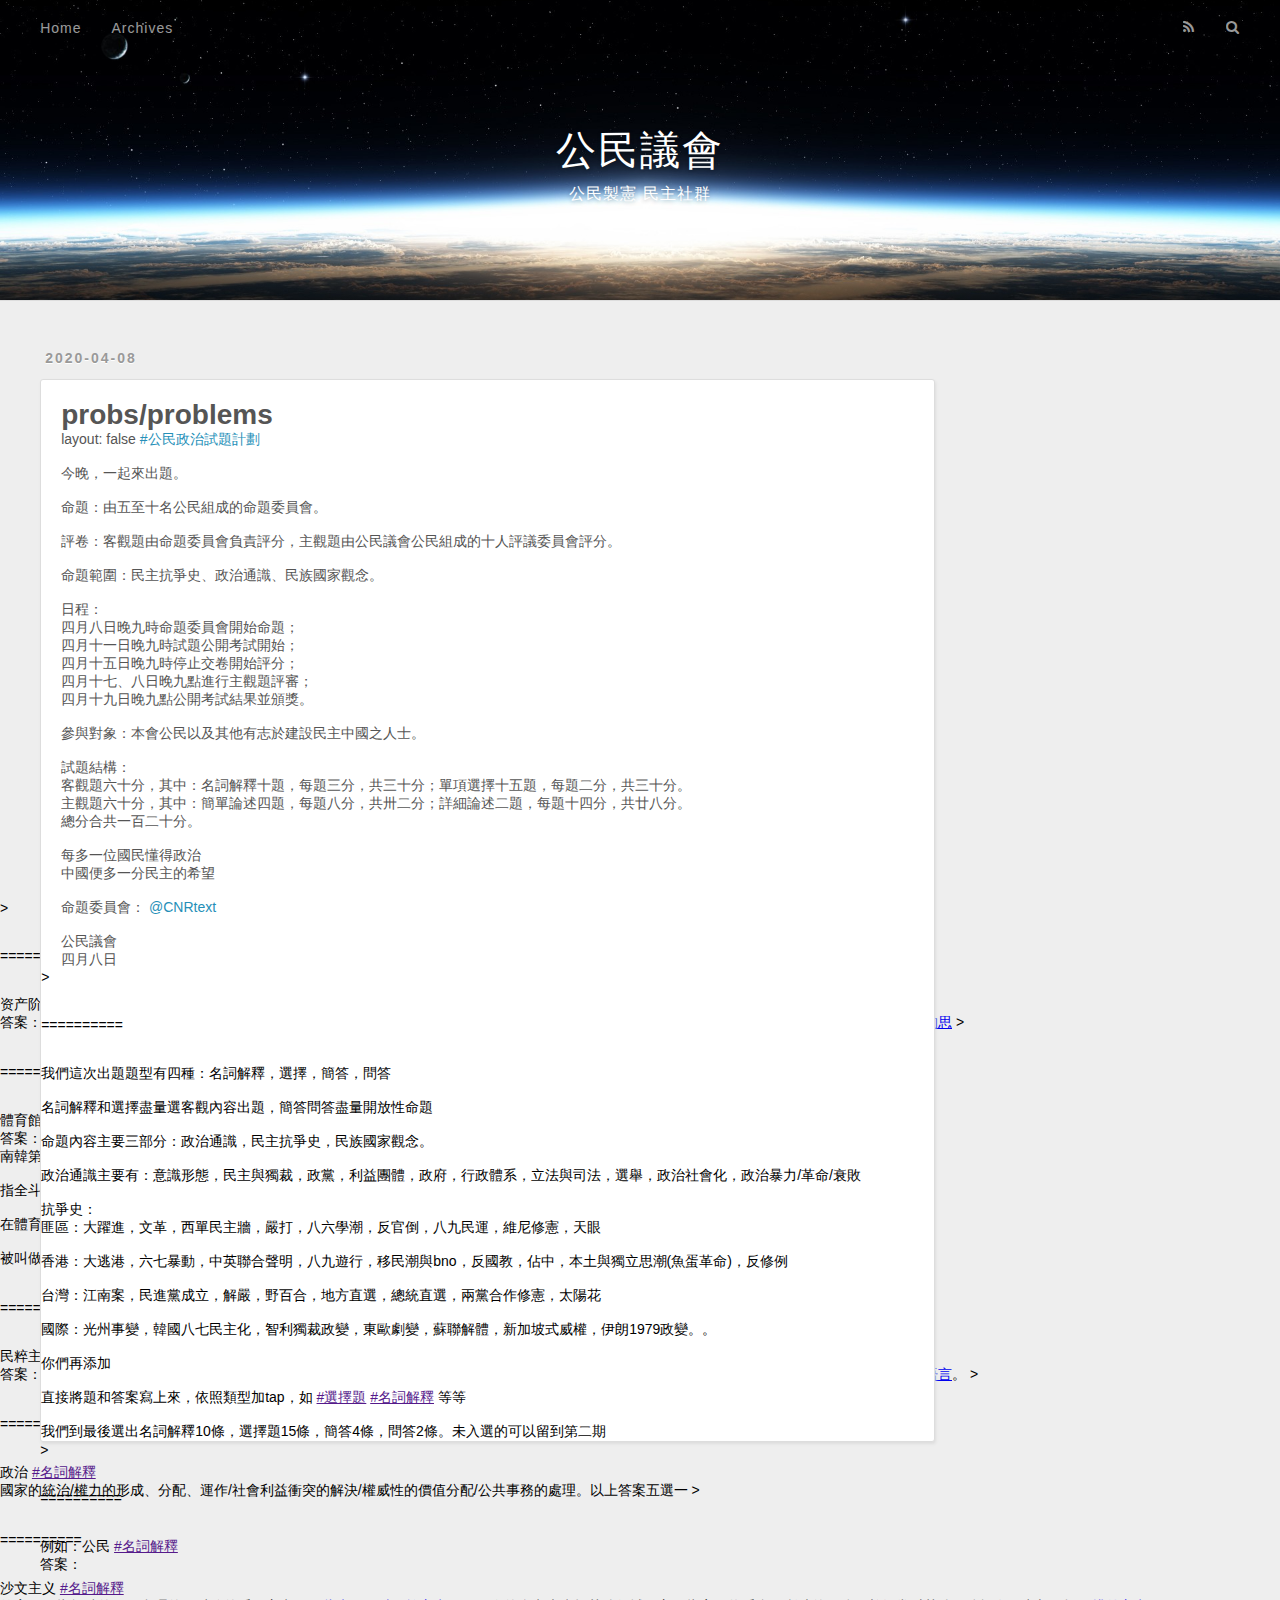
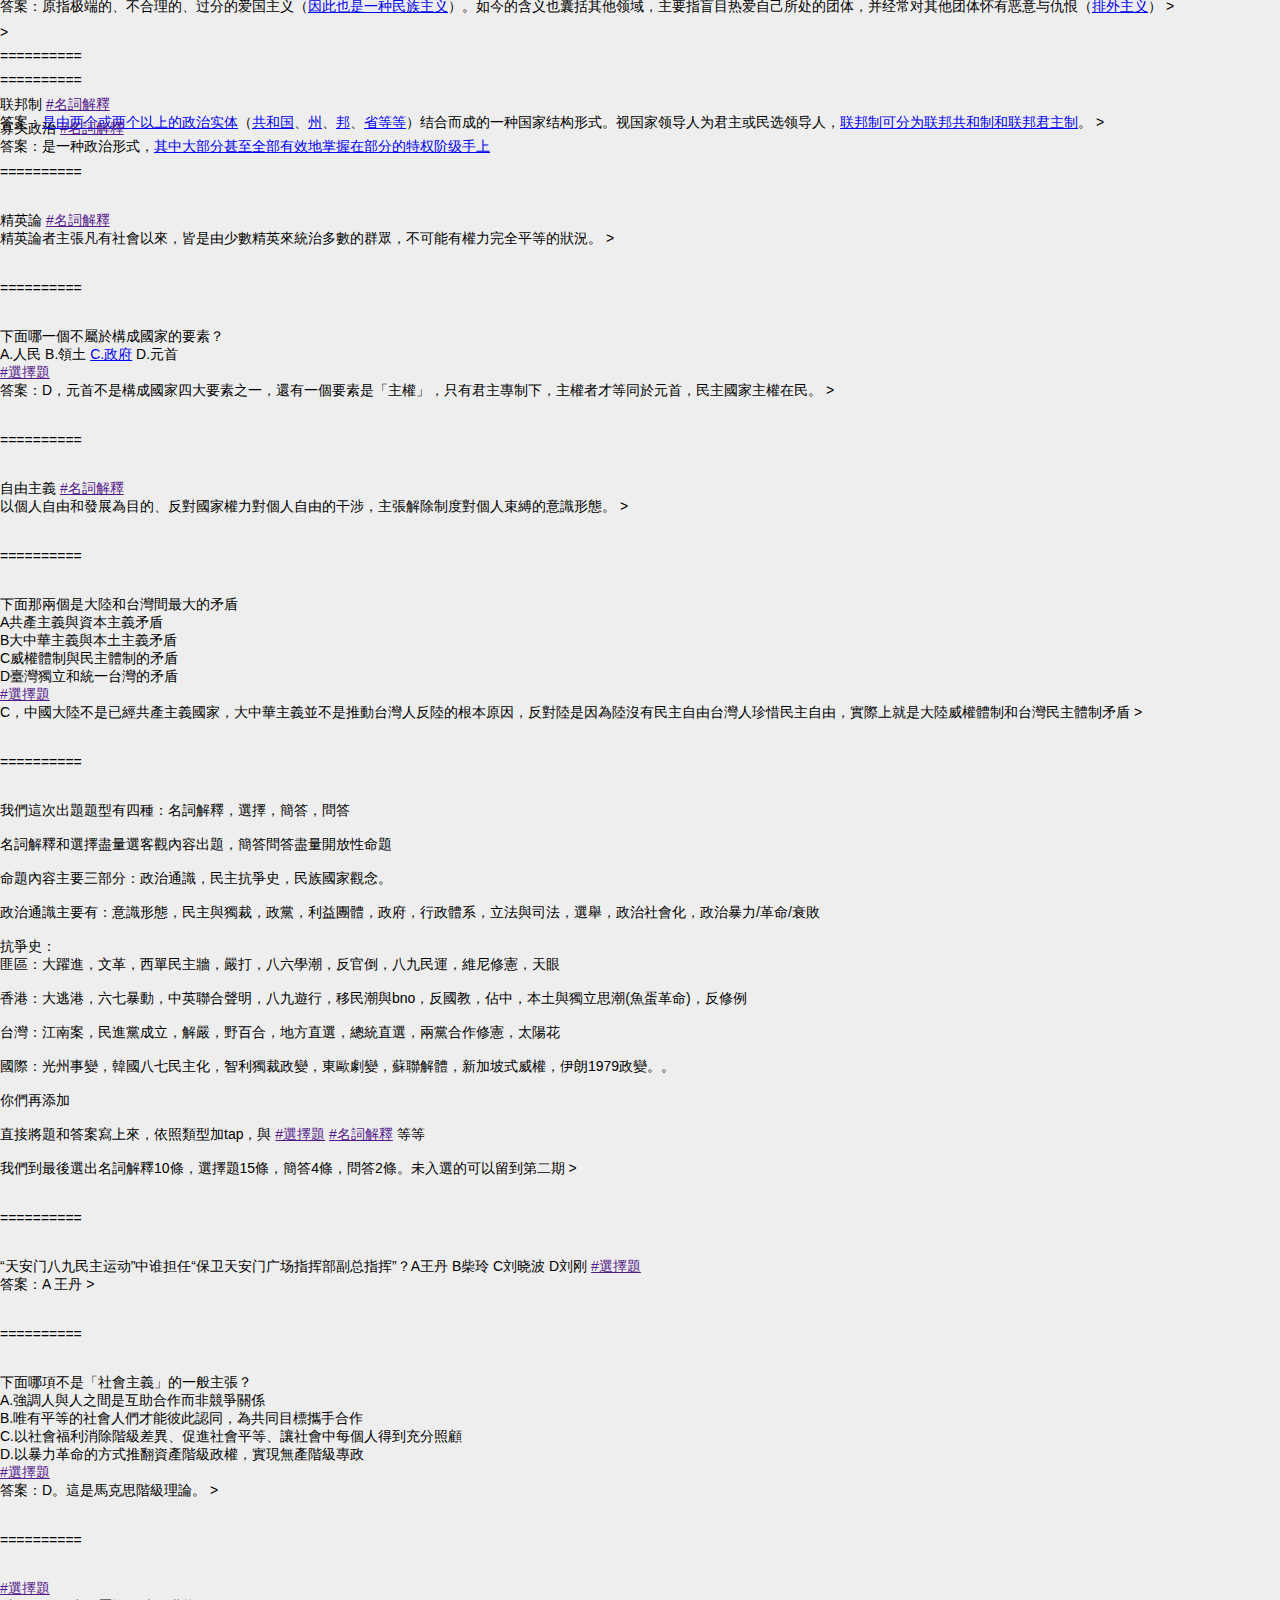
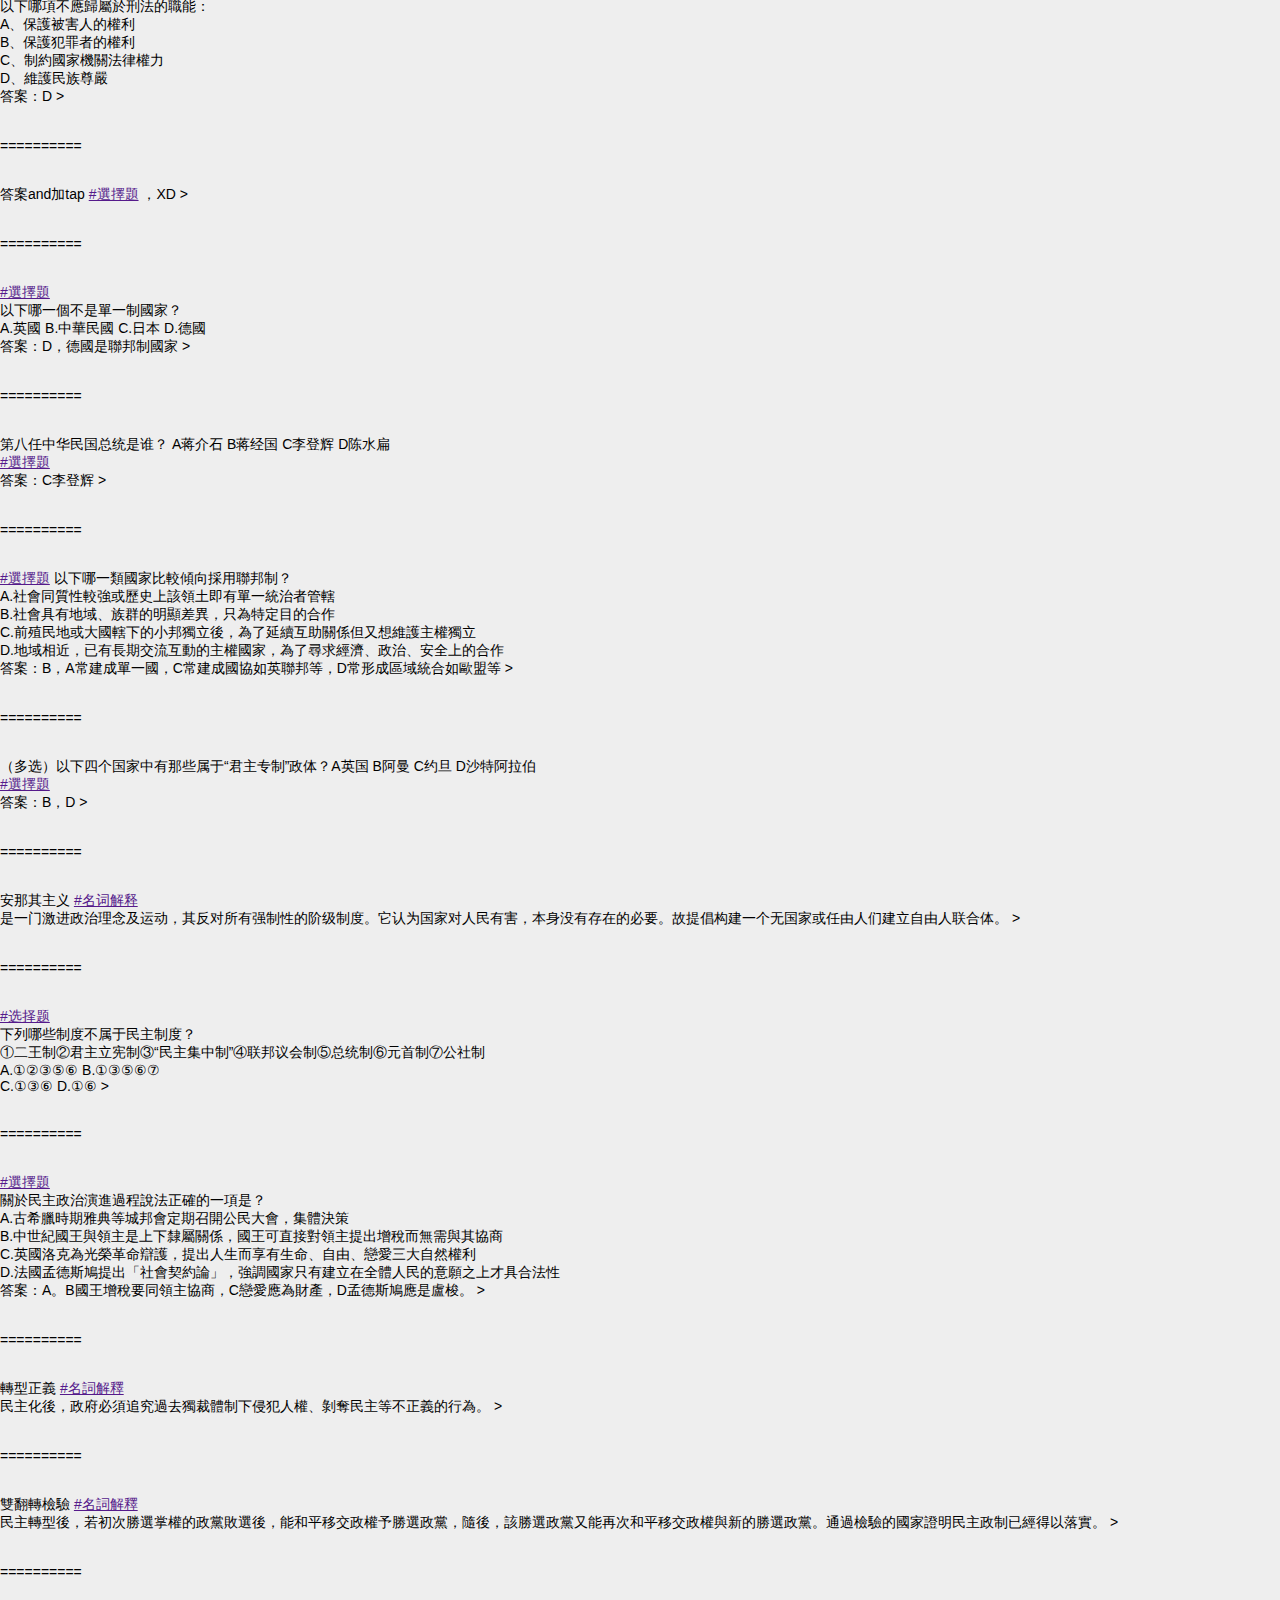
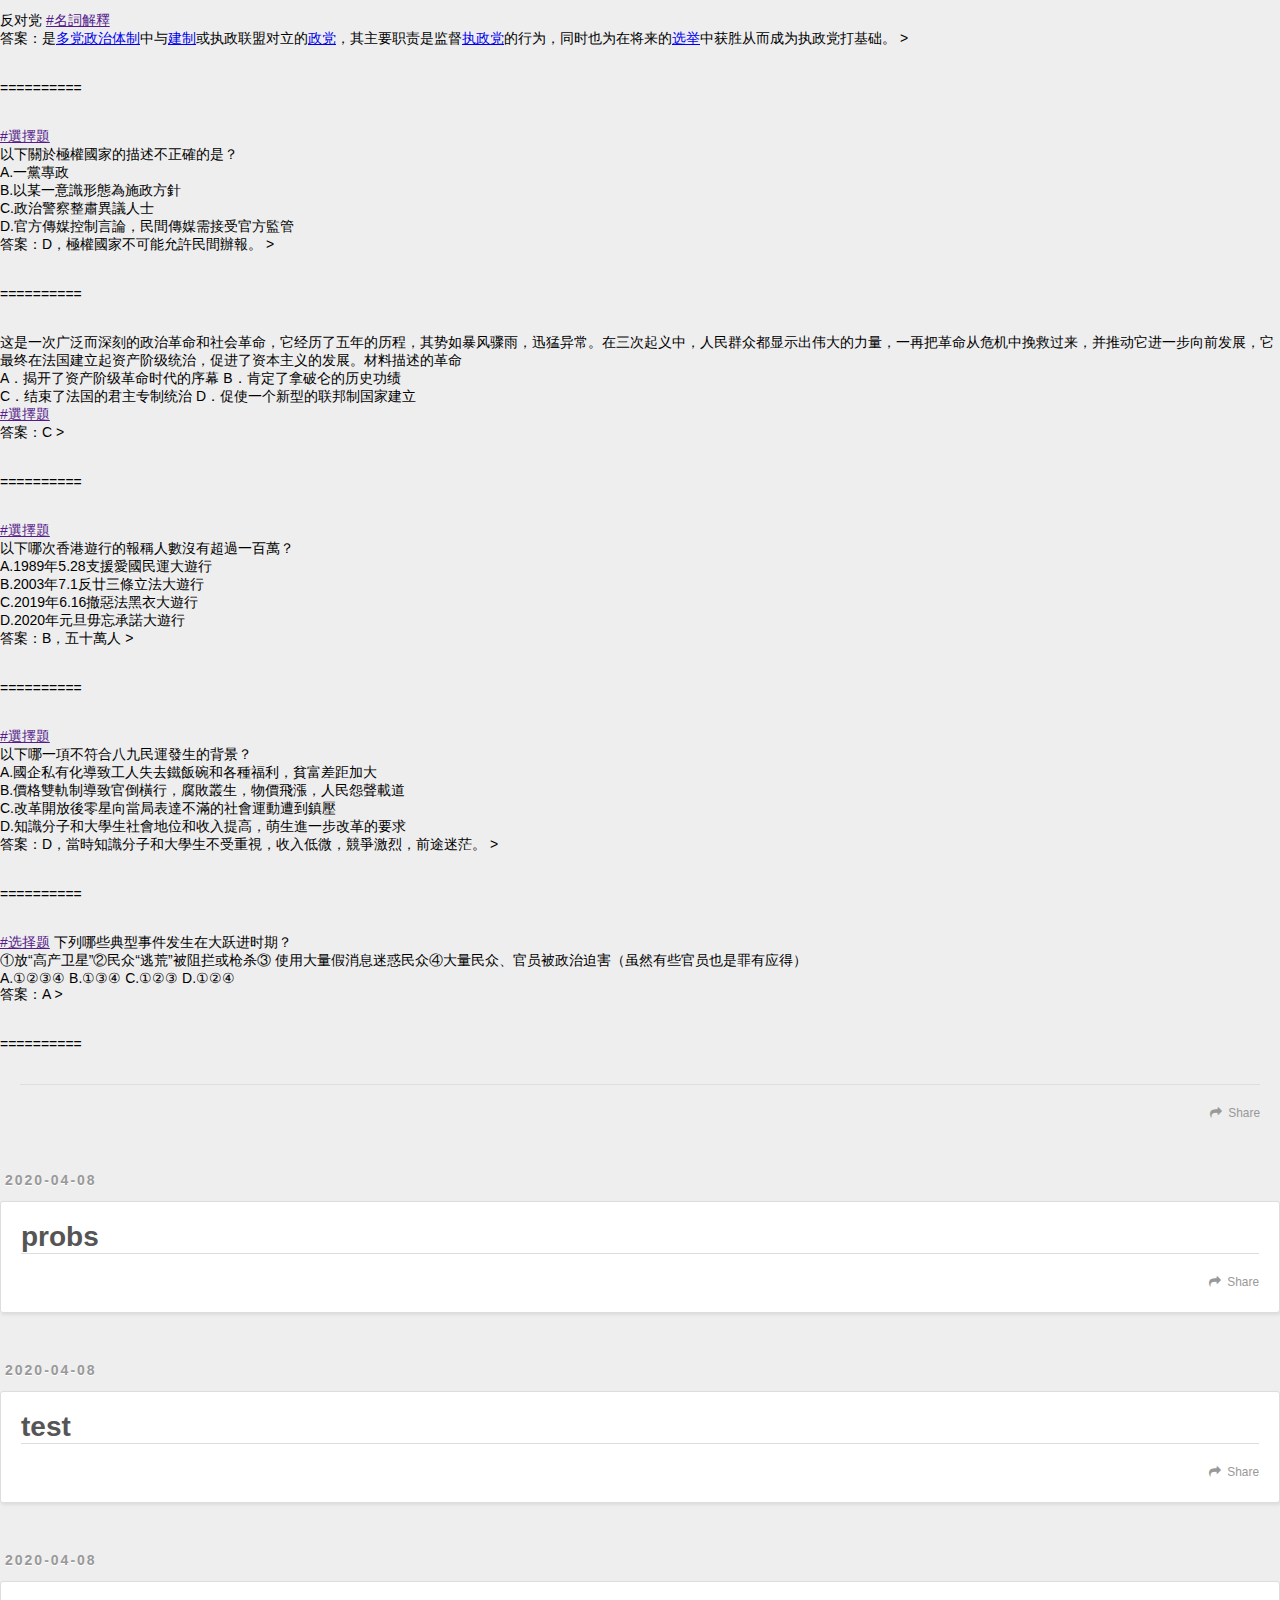
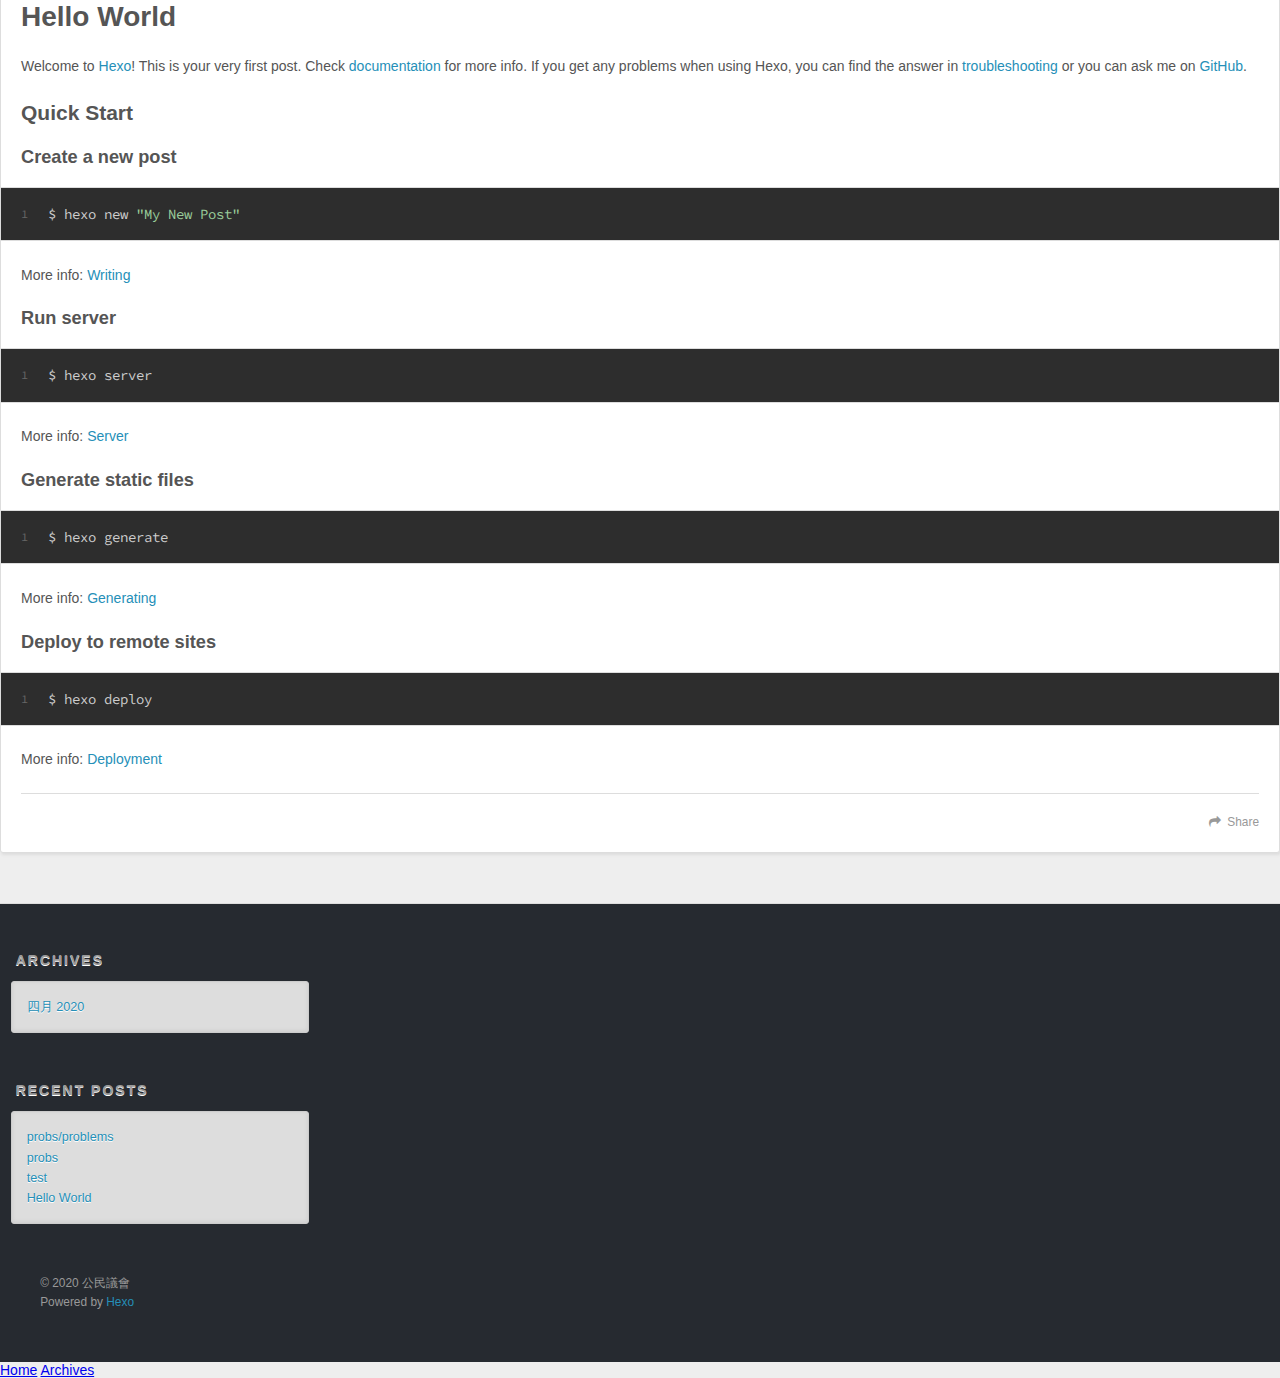
<file: index.html>
<!DOCTYPE html>
<html>
<head>
  <meta charset="utf-8">
  

  
  <title>公民議會</title>
  <meta name="viewport" content="width=device-width, initial-scale=1, maximum-scale=1">
  <meta property="og:type" content="website">
<meta property="og:title" content="公民議會">
<meta property="og:url" content="http://yoursite.com/index.html">
<meta property="og:site_name" content="公民議會">
<meta property="og:locale" content="zh_TW">
<meta name="twitter:card" content="summary">
  
    <link rel="alternate" href="/atom.xml" title="公民議會" type="application/atom+xml">
  
  
    <link rel="icon" href="/favicon.png">
  
  
    <link href="//fonts.googleapis.com/css?family=Source+Code+Pro" rel="stylesheet" type="text/css">
  
  
<link rel="stylesheet" href="/css/style.css">

<meta name="generator" content="Hexo 4.2.0"></head>

<body>
  <div id="container">
    <div id="wrap">
      <header id="header">
  <div id="banner"></div>
  <div id="header-outer" class="outer">
    <div id="header-title" class="inner">
      <h1 id="logo-wrap">
        <a href="/" id="logo">公民議會</a>
      </h1>
      
        <h2 id="subtitle-wrap">
          <a href="/" id="subtitle">公民製憲 民主社群</a>
        </h2>
      
    </div>
    <div id="header-inner" class="inner">
      <nav id="main-nav">
        <a id="main-nav-toggle" class="nav-icon"></a>
        
          <a class="main-nav-link" href="/">Home</a>
        
          <a class="main-nav-link" href="/archives">Archives</a>
        
      </nav>
      <nav id="sub-nav">
        
          <a id="nav-rss-link" class="nav-icon" href="/atom.xml" title="RSS Feed"></a>
        
        <a id="nav-search-btn" class="nav-icon" title="Search"></a>
      </nav>
      <div id="search-form-wrap">
        <form action="//google.com/search" method="get" accept-charset="UTF-8" class="search-form"><input type="search" name="q" class="search-form-input" placeholder="Search"><button type="submit" class="search-form-submit">&#xF002;</button><input type="hidden" name="sitesearch" value="http://yoursite.com"></form>
      </div>
    </div>
  </div>
</header>
      <div class="outer">
        <section id="main">
  
    <article id="post-probs/problems" class="article article-type-post" itemscope itemprop="blogPost">
  <div class="article-meta">
    <a href="/2020/04/08/probs/problems/" class="article-date">
  <time datetime="2020-04-08T19:44:05.394Z" itemprop="datePublished">2020-04-08</time>
</a>
    
  </div>
  <div class="article-inner">
    
    
      <header class="article-header">
        
  
    <h1 itemprop="name">
      <a class="article-title" href="/2020/04/08/probs/problems/">probs/problems</a>
    </h1>
  

      </header>
    
    <div class="article-entry" itemprop="articleBody">
      
        layout: false

<bound method Tag.__unicode__ of <div class="text">
<a href="" onclick='return ShowHashtag("公民政治試題計劃")'>#公民政治試題計劃</a><br/><br/>今晚，一起來出題。<br/><br/>命題：由五至十名公民組成的命題委員會。<br/><br/>評卷：客觀題由命題委員會負責評分，主觀題由公民議會公民組成的十人評議委員會評分。<br/><br/>命題範圍：民主抗爭史、政治通識、民族國家觀念。<br/><br/>日程：<br/>四月八日晚九時命題委員會開始命題；<br/>四月十一日晚九時試題公開考試開始；<br/>四月十五日晚九時停止交卷開始評分；<br/>四月十七、八日晚九點進行主觀題評審；<br/>四月十九日晚九點公開考試結果並頒獎。<br/><br/>參與對象：本會公民以及其他有志於建設民主中國之人士。<br/><br/>試題結構：<br/>客觀題六十分，其中：名詞解釋十題，每題三分，共三十分；單項選擇十五題，每題二分，共三十分。<br/>主觀題六十分，其中：簡單論述四題，每題八分，共卅二分；詳細論述二題，每題十四分，共廿八分。<br/>總分合共一百二十分。<br/><br/>每多一位國民懂得政治<br/>中國便多一分民主的希望<br/><br/>命題委員會： <a href="https://t.me/CNRtext" target="_blank" rel="noopener">@CNRtext</a><br/><br/>公民議會<br/>四月八日
        </div>>
<br><br><br>
==========<br><br><br>
<bound method Tag.__unicode__ of <div class="text">
我們這次出題題型有四種：名詞解釋，選擇，簡答，問答<br/><br/>名詞解釋和選擇盡量選客觀內容出題，簡答問答盡量開放性命題<br/><br/>命題內容主要三部分：政治通識，民主抗爭史，民族國家觀念。<br/><br/>政治通識主要有：意識形態，民主與獨裁，政黨，利益團體，政府，行政體系，立法與司法，選舉，政治社會化，政治暴力/革命/衰敗<br/><br/>抗爭史：<br/>匪區：大躍進，文革，西單民主牆，嚴打，八六學潮，反官倒，八九民運，維尼修憲，天眼<br/><br/>香港：大逃港，六七暴動，中英聯合聲明，八九遊行，移民潮與bno，反國教，佔中，本土與獨立思潮(魚蛋革命)，反修例<br/><br/>台灣：江南案，民進黨成立，解嚴，野百合，地方直選，總統直選，兩黨合作修憲，太陽花<br/><br/>國際：光州事變，韓國八七民主化，智利獨裁政變，東歐劇變，蘇聯解體，新加坡式威權，伊朗1979政變。。<br/><br/>你們再添加<br/><br/>直接將題和答案寫上來，依照類型加tap，如 <a href="" onclick='return ShowHashtag("選擇題")'>#選擇題</a> <a href="" onclick='return ShowHashtag("名詞解釋")'>#名詞解釋</a> 等等<br/><br/>我們到最後選出名詞解釋10條，選擇題15條，簡答4條，問答2條。未入選的可以留到第二期
       </div>>
<br><br><br>
==========<br><br><br>
<bound method Tag.__unicode__ of <div class="text">
例如：公民 <a href="" onclick='return ShowHashtag("名詞解釋")'>#名詞解釋</a><br/>答案：
       </div>>
<br><br><br>
==========<br><br><br>
<bound method Tag.__unicode__ of <div class="text">
寡头政治 <a href="" onclick='return ShowHashtag("名詞解釋")'>#名詞解釋</a><br/>答案：是一种政治形式，<a href="https://zh.wikipedia.org/wiki/%E7%89%B9%E6%AC%8A%E9%9A%8E%E7%B4%9A" target="_blank" rel="noopener">其中大部分甚至全部有效地掌握在部分的特权阶级手上</a>
</div>>
<br><br><br>
==========<br><br><br>
<bound method Tag.__unicode__ of <div class="text">
乌托邦 <a href="" onclick='return ShowHashtag("名詞解釋")'>#名詞解釋</a><br/>答案：<a href="https://zh.wikipedia.org/wiki/%E7%BE%A4%E4%BD%93" target="_blank" rel="noopener">是一个理想的群体和</a><a href="https://zh.wikipedia.org/wiki/%E7%A4%BE%E4%BC%9A" target="_blank" rel="noopener">社会的构想</a>，
       </div>>
<br><br><br>
==========<br><br><br>
<bound method Tag.__unicode__ of <div class="text">
资产阶级自由化思想 <a href="" onclick='return ShowHashtag("名詞解釋")'>#名詞解釋</a><br/>答案：<a href="https://zh.wikipedia.org/wiki/%E4%B8%AD%E8%8F%AF%E4%BA%BA%E6%B0%91%E5%85%B1%E5%92%8C%E5%9C%8B" target="_blank" rel="noopener">资产阶级自由化</a><a href="https://zh.wikipedia.org/wiki/%E4%B8%AD%E8%8F%AF%E4%BA%BA%E6%B0%91%E5%85%B1%E5%92%8C%E5%9C%8B" target="_blank" rel="noopener">是中华人民共和国的一个政治词语</a>，<a href="https://zh.wikipedia.org/wiki/%E4%B8%AD%E5%9B%BD%E5%85%B1%E4%BA%A7%E5%85%9A" target="_blank" rel="noopener">指反对由中国共产党领导的</a><a href="https://zh.wikipedia.org/wiki/%E7%A4%BE%E4%BC%9A%E4%B8%BB%E4%B9%89%E5%88%B6%E5%BA%A6" target="_blank" rel="noopener">中国特色社会主义制度</a>，<a href="https://zh.wikipedia.org/wiki/%E8%B5%84%E6%9C%AC%E4%B8%BB%E4%B9%89%E5%9B%BD%E5%AE%B6" target="_blank" rel="noopener">主张实行类似资本主义国家的</a><a href="https://zh.wikipedia.org/wiki/%E6%B0%91%E4%B8%BB%E5%88%B6%E5%BA%A6" target="_blank" rel="noopener">民主制度的思</a>
</div>>
<br><br><br>
==========<br><br><br>
<bound method Tag.__unicode__ of <div class="text">
體育館選舉 <a href="" onclick='return ShowHashtag("名詞解釋")'>#名詞解釋</a><br/>答案：<br/>南韓第五共和國時期政治術語<br/><br/>指全斗煥政府的小圈子選舉<br/><br/>在體育館進行<br/><br/>被叫做「體育館選舉」
       </div>>
<br><br><br>
==========<br><br><br>
<bound method Tag.__unicode__ of <div class="text">
民粹主义 <a href="" onclick='return ShowHashtag("名詞解釋")'>#名詞解釋</a><br/>答案：又译<strong>平民主义，</strong><a href="https://zh.wikipedia.org/wiki/%E5%B9%B3%E6%B0%91" target="_blank" rel="noopener">意指平民论者所拥护的</a><a href="https://zh.wikipedia.org/wiki/%E6%94%BF%E6%B2%BB" target="_blank" rel="noopener">政治与</a><a href="https://zh.wikipedia.org/wiki/%E7%B6%93%E6%BF%9F" target="_blank" rel="noopener">经济理念</a>，<a href="https://zh.wikipedia.org/wiki/%E7%A4%BE%E6%9C%83%E7%A7%91%E5%AD%B8" target="_blank" rel="noopener">是社会科学语汇中最没有精确定义的名词之一</a>，<a href="https://zh.wikipedia.org/wiki/%E6%94%BF%E6%B2%BB%E5%93%B2%E5%AD%B8" target="_blank" rel="noopener">也可以被当成是一种政治哲学或是政治语言</a>。
       </div>>
<br><br><br>
==========<br><br><br>
<bound method Tag.__unicode__ of <div class="text">
政治 <a href="" onclick='return ShowHashtag("名詞解釋")'>#名詞解釋</a> <br/>國家的統治/權力的形成、分配、運作/社會利益衝突的解決/權威性的價值分配/公共事務的處理。以上答案五選一
       </div>>
<br><br><br>
==========<br><br><br>
<bound method Tag.__unicode__ of <div class="text">
沙文主义 <a href="" onclick='return ShowHashtag("名詞解釋")'>#名詞解釋</a><br/>答案：原指极端的、不合理的、过分的爱国主义（<a href="https://zh.wikipedia.org/wiki/%E6%B0%91%E6%97%8F%E4%B8%BB%E4%B9%89" target="_blank" rel="noopener">因此也是一种民族主义</a>）。如今的含义也囊括其他领域，主要指盲目热爱自己所处的团体，并经常对其他团体怀有恶意与仇恨（<a href="https://zh.wikipedia.org/wiki/%E6%8E%92%E5%A4%96%E4%B8%BB%E7%BE%A9" target="_blank" rel="noopener">排外主义</a>）
       </div>>
<br><br><br>
==========<br><br><br>
<bound method Tag.__unicode__ of <div class="text">
联邦制 <a href="" onclick='return ShowHashtag("名詞解釋")'>#名詞解釋</a><br/>答案：<a href="https://zh.wikipedia.org/wiki/%E6%94%BF%E6%9D%83" target="_blank" rel="noopener">是由两个或两个以上的政治实体</a>（<a href="https://zh.wikipedia.org/wiki/%E5%85%B1%E5%92%8C%E5%9B%BD" target="_blank" rel="noopener">共和国</a>、<a href="https://zh.wikipedia.org/wiki/%E5%B7%9E" target="_blank" rel="noopener">州</a>、<a href="https://zh.wikipedia.org/wiki/%E9%82%A6" target="_blank" rel="noopener">邦</a>、<a href="https://zh.wikipedia.org/wiki/%E7%9C%81" target="_blank" rel="noopener">省等等</a>）结合而成的一种国家结构形式。视国家领导人为君主或民选领导人，<a href="https://zh.wikipedia.org/wiki/%E8%81%AF%E9%82%A6%E5%85%B1%E5%92%8C%E5%9C%8B" target="_blank" rel="noopener">联邦制可分为联邦共和制和</a><a href="https://zh.wikipedia.org/wiki/%E8%81%AF%E9%82%A6%E5%90%9B%E4%B8%BB%E5%88%B6" target="_blank" rel="noopener">联邦君主制</a>。
       </div>>
<br><br><br>
==========<br><br><br>
<bound method Tag.__unicode__ of <div class="text">
精英論 <a href="" onclick='return ShowHashtag("名詞解釋")'>#名詞解釋</a> <br/>精英論者主張凡有社會以來，皆是由少數精英來統治多數的群眾，不可能有權力完全平等的狀況。
       </div>>
<br><br><br>
==========<br><br><br>
<bound method Tag.__unicode__ of <div class="text">
下面哪一個不屬於構成國家的要素？<br/>A.人民  B.領土  <a href="C.政府">C.政府</a>  D.元首<br/><a href="" onclick='return ShowHashtag("選擇題")'>#選擇題</a><br/>答案：D，元首不是構成國家四大要素之一，還有一個要素是「主權」，只有君主專制下，主權者才等同於元首，民主國家主權在民。
       </div>>
<br><br><br>
==========<br><br><br>
<bound method Tag.__unicode__ of <div class="text">
自由主義 <a href="" onclick='return ShowHashtag("名詞解釋")'>#名詞解釋</a> <br/>以個人自由和發展為目的、反對國家權力對個人自由的干涉，主張解除制度對個人束縛的意識形態。
       </div>>
<br><br><br>
==========<br><br><br>
<bound method Tag.__unicode__ of <div class="text">
下面那兩個是大陸和台灣間最大的矛盾<br/>A共產主義與資本主義矛盾<br/>B大中華主義與本土主義矛盾<br/>C威權體制與民主體制的矛盾<br/>D臺灣獨立和統一台灣的矛盾<br/><a href="" onclick='return ShowHashtag("選擇題")'>#選擇題</a><br/>C，中國大陸不是已經共產主義國家，大中華主義並不是推動台灣人反陸的根本原因，反對陸是因為陸沒有民主自由台灣人珍惜民主自由，實際上就是大陸威權體制和台灣民主體制矛盾
       </div>>
<br><br><br>
==========<br><br><br>
<bound method Tag.__unicode__ of <div class="text">
我們這次出題題型有四種：名詞解釋，選擇，簡答，問答<br/><br/>名詞解釋和選擇盡量選客觀內容出題，簡答問答盡量開放性命題<br/><br/>命題內容主要三部分：政治通識，民主抗爭史，民族國家觀念。<br/><br/>政治通識主要有：意識形態，民主與獨裁，政黨，利益團體，政府，行政體系，立法與司法，選舉，政治社會化，政治暴力/革命/衰敗<br/><br/>抗爭史：<br/>匪區：大躍進，文革，西單民主牆，嚴打，八六學潮，反官倒，八九民運，維尼修憲，天眼<br/><br/>香港：大逃港，六七暴動，中英聯合聲明，八九遊行，移民潮與bno，反國教，佔中，本土與獨立思潮(魚蛋革命)，反修例<br/><br/>台灣：江南案，民進黨成立，解嚴，野百合，地方直選，總統直選，兩黨合作修憲，太陽花<br/><br/>國際：光州事變，韓國八七民主化，智利獨裁政變，東歐劇變，蘇聯解體，新加坡式威權，伊朗1979政變。。<br/><br/>你們再添加<br/><br/>直接將題和答案寫上來，依照類型加tap，與 <a href="" onclick='return ShowHashtag("選擇題")'>#選擇題</a> <a href="" onclick='return ShowHashtag("名詞解釋")'>#名詞解釋</a> 等等<br/><br/>我們到最後選出名詞解釋10條，選擇題15條，簡答4條，問答2條。未入選的可以留到第二期
        </div>>
<br><br><br>
==========<br><br><br>
<bound method Tag.__unicode__ of <div class="text">
“天安门八九民主运动”中谁担任“保卫天安门广场指挥部副总指挥”？A王丹 B柴玲 C刘晓波 D刘刚 <a href="" onclick='return ShowHashtag("選擇題")'>#選擇題</a><br/>答案：A 王丹
       </div>>
<br><br><br>
==========<br><br><br>
<bound method Tag.__unicode__ of <div class="text">
下面哪項不是「社會主義」的一般主張？<br/>A.強調人與人之間是互助合作而非競爭關係<br/>B.唯有平等的社會人們才能彼此認同，為共同目標攜手合作<br/>C.以社會福利消除階級差異、促進社會平等、讓社會中每個人得到充分照顧<br/>D.以暴力革命的方式推翻資產階級政權，實現無產階級專政<br/><a href="" onclick='return ShowHashtag("選擇題")'>#選擇題</a> <br/>答案：D。這是馬克思階級理論。
       </div>>
<br><br><br>
==========<br><br><br>
<bound method Tag.__unicode__ of <div class="text">
<a href="" onclick='return ShowHashtag("選擇題")'>#選擇題</a><br/>以下哪項不應歸屬於刑法的職能：<br/>A、保護被害人的權利<br/>B、保護犯罪者的權利<br/>C、制約國家機關法律權力<br/>D、維護民族尊嚴<br/>答案：D
       </div>>
<br><br><br>
==========<br><br><br>
<bound method Tag.__unicode__ of <div class="text">
答案and加tap <a href="" onclick='return ShowHashtag("選擇題")'>#選擇題</a> ，XD
       </div>>
<br><br><br>
==========<br><br><br>
<bound method Tag.__unicode__ of <div class="text">
<a href="" onclick='return ShowHashtag("選擇題")'>#選擇題</a> <br/>以下哪一個不是單一制國家？<br/>A.英國  B.中華民國  C.日本  D.德國<br/>答案：D，德國是聯邦制國家
       </div>>
<br><br><br>
==========<br><br><br>
<bound method Tag.__unicode__ of <div class="text">
第八任中华民国总统是谁？ A蒋介石 B蒋经国 C李登辉 D陈水扁<br/><a href="" onclick='return ShowHashtag("選擇題")'>#選擇題</a><br/>答案：C李登辉
       </div>>
<br><br><br>
==========<br><br><br>
<bound method Tag.__unicode__ of <div class="text">
<a href="" onclick='return ShowHashtag("選擇題")'>#選擇題</a> 以下哪一類國家比較傾向採用聯邦制？<br/>A.社會同質性較強或歷史上該領土即有單一統治者管轄<br/>B.社會具有地域、族群的明顯差異，只為特定目的合作<br/>C.前殖民地或大國轄下的小邦獨立後，為了延續互助關係但又想維護主權獨立<br/>D.地域相近，已有長期交流互動的主權國家，為了尋求經濟、政治、安全上的合作<br/>答案：B，A常建成單一國，C常建成國協如英聯邦等，D常形成區域統合如歐盟等
       </div>>
<br><br><br>
==========<br><br><br>
<bound method Tag.__unicode__ of <div class="text">
（多选）以下四个国家中有那些属于“君主专制”政体？A英国 B阿曼 C约旦 D沙特阿拉伯<br/><a href="" onclick='return ShowHashtag("選擇題")'>#選擇題</a> <br/>答案：B，D
       </div>>
<br><br><br>
==========<br><br><br>
<bound method Tag.__unicode__ of <div class="text">
安那其主义 <a href="" onclick='return ShowHashtag("名词解释")'>#名词解释</a><br/>是一门激进政治理念及运动，其反对所有强制性的阶级制度。它认为国家对人民有害，本身没有存在的必要。故提倡构建一个无国家或任由人们建立自由人联合体。
       </div>>
<br><br><br>
==========<br><br><br>
<bound method Tag.__unicode__ of <div class="text">
<a href="" onclick='return ShowHashtag("选择题")'>#选择题</a><br/>下列哪些制度不属于民主制度？<br/>①二王制②君主立宪制③“民主集中制”④联邦议会制⑤总统制⑥元首制⑦公社制<br/>A.①②③⑤⑥ B.①③⑤⑥⑦<br/>C.①③⑥ D.①⑥
       </div>>
<br><br><br>
==========<br><br><br>
<bound method Tag.__unicode__ of <div class="text">
<a href="" onclick='return ShowHashtag("選擇題")'>#選擇題</a> <br/>關於民主政治演進過程說法正確的一項是？<br/>A.古希臘時期雅典等城邦會定期召開公民大會，集體決策<br/>B.中世紀國王與領主是上下隸屬關係，國王可直接對領主提出增稅而無需與其協商<br/>C.英國洛克為光榮革命辯護，提出人生而享有生命、自由、戀愛三大自然權利<br/>D.法國孟德斯鳩提出「社會契約論」，強調國家只有建立在全體人民的意願之上才具合法性<br/>答案：A。B國王增稅要同領主協商，C戀愛應為財產，D孟德斯鳩應是盧梭。
       </div>>
<br><br><br>
==========<br><br><br>
<bound method Tag.__unicode__ of <div class="text">
轉型正義 <a href="" onclick='return ShowHashtag("名詞解釋")'>#名詞解釋</a> <br/>民主化後，政府必須追究過去獨裁體制下侵犯人權、剝奪民主等不正義的行為。
       </div>>
<br><br><br>
==========<br><br><br>
<bound method Tag.__unicode__ of <div class="text">
雙翻轉檢驗 <a href="" onclick='return ShowHashtag("名詞解釋")'>#名詞解釋</a> <br/>民主轉型後，若初次勝選掌權的政黨敗選後，能和平移交政權予勝選政黨，隨後，該勝選政黨又能再次和平移交政權與新的勝選政黨。通過檢驗的國家證明民主政制已經得以落實。
       </div>>
<br><br><br>
==========<br><br><br>
<bound method Tag.__unicode__ of <div class="text">
反对党 <a href="" onclick='return ShowHashtag("名詞解釋")'>#名詞解釋</a><br/>答案：是<a href="https://zh.wikipedia.org/wiki/%E5%A4%9A%E5%85%9A%E5%88%B6" target="_blank" rel="noopener">多党政治体制</a>中与<a href="https://zh.wikipedia.org/wiki/%E5%BB%BA%E5%88%B6" target="_blank" rel="noopener">建制</a>或执政联盟对立的<a href="https://zh.wikipedia.org/wiki/%E6%94%BF%E5%85%9A" target="_blank" rel="noopener">政党</a>，其主要职责是监督<a href="https://zh.wikipedia.org/wiki/%E5%9F%B7%E6%94%BF%E9%BB%A8" target="_blank" rel="noopener">执政党</a>的行为，同时也为在将来的<a href="https://zh.wikipedia.org/wiki/%E9%80%89%E4%B8%BE" target="_blank" rel="noopener">选举</a>中获胜从而成为执政党打基础。
       </div>>
<br><br><br>
==========<br><br><br>
<bound method Tag.__unicode__ of <div class="text">
<a href="" onclick='return ShowHashtag("選擇題")'>#選擇題</a> <br/>以下關於極權國家的描述不正確的是？<br/>A.一黨專政<br/>B.以某一意識形態為施政方針<br/>C.政治警察整肅異議人士<br/>D.官方傳媒控制言論，民間傳媒需接受官方監管<br/>答案：D，極權國家不可能允許民間辦報。
       </div>>
<br><br><br>
==========<br><br><br>
<bound method Tag.__unicode__ of <div class="text">
这是一次广泛而深刻的政治革命和社会革命，它经历了五年的历程，其势如暴风骤雨，迅猛异常。在三次起义中，人民群众都显示出伟大的力量，一再把革命从危机中挽救过来，并推动它进一步向前发展，它最终在法国建立起资产阶级统治，促进了资本主义的发展。材料描述的革命<br/>A．揭开了资产阶级革命时代的序幕 B．肯定了拿破仑的历史功绩<br/>C．结束了法国的君主专制统治 D．促使一个新型的联邦制国家建立<br/><a href="" onclick='return ShowHashtag("選擇題")'>#選擇題</a><br/>答案：C
       </div>>
<br><br><br>
==========<br><br><br>
<bound method Tag.__unicode__ of <div class="text">
<a href="" onclick='return ShowHashtag("選擇題")'>#選擇題</a> <br/>以下哪次香港遊行的報稱人數沒有超過一百萬？<br/>A.1989年5.28支援愛國民運大遊行<br/>B.2003年7.1反廿三條立法大遊行<br/>C.2019年6.16撤惡法黑衣大遊行<br/>D.2020年元旦毋忘承諾大遊行<br/>答案：B，五十萬人
       </div>>
<br><br><br>
==========<br><br><br>
<bound method Tag.__unicode__ of <div class="text">
<a href="" onclick='return ShowHashtag("選擇題")'>#選擇題</a> <br/>以下哪一項不符合八九民運發生的背景？<br/>A.國企私有化導致工人失去鐵飯碗和各種福利，貧富差距加大<br/>B.價格雙軌制導致官倒橫行，腐敗叢生，物價飛漲，人民怨聲載道<br/>C.改革開放後零星向當局表達不滿的社會運動遭到鎮壓<br/>D.知識分子和大學生社會地位和收入提高，萌生進一步改革的要求<br/>答案：D，當時知識分子和大學生不受重視，收入低微，競爭激烈，前途迷茫。
       </div>>
<br><br><br>
==========<br><br><br>
<bound method Tag.__unicode__ of <div class="text">
<a href="" onclick='return ShowHashtag("选择题")'>#选择题</a> 下列哪些典型事件发生在大跃进时期？<br/>①放“高产卫星”②民众“逃荒”被阻拦或枪杀③ 使用大量假消息迷惑民众④大量民众、官员被政治迫害（虽然有些官员也是罪有应得）<br/>A.①②③④ B.①③④ C.①②③ D.①②④<br/>答案：A
       </div>>
<br><br><br>
==========<br><br><br>

      
    </div>
    <footer class="article-footer">
      <a data-url="http://yoursite.com/2020/04/08/probs/problems/" data-id="ck8rqqzxv0003pfouejqo69lq" class="article-share-link">Share</a>
      
      
    </footer>
  </div>
  
</article>


  
    <article id="post-probs" class="article article-type-post" itemscope itemprop="blogPost">
  <div class="article-meta">
    <a href="/2020/04/08/probs/" class="article-date">
  <time datetime="2020-04-08T19:12:14.000Z" itemprop="datePublished">2020-04-08</time>
</a>
    
  </div>
  <div class="article-inner">
    
    
      <header class="article-header">
        
  
    <h1 itemprop="name">
      <a class="article-title" href="/2020/04/08/probs/">probs</a>
    </h1>
  

      </header>
    
    <div class="article-entry" itemprop="articleBody">
      
        
      
    </div>
    <footer class="article-footer">
      <a data-url="http://yoursite.com/2020/04/08/probs/" data-id="ck8rqqzx80001pfou0fu64zoy" class="article-share-link">Share</a>
      
      
    </footer>
  </div>
  
</article>


  
    <article id="post-test" class="article article-type-post" itemscope itemprop="blogPost">
  <div class="article-meta">
    <a href="/2020/04/08/test/" class="article-date">
  <time datetime="2020-04-08T17:50:29.000Z" itemprop="datePublished">2020-04-08</time>
</a>
    
  </div>
  <div class="article-inner">
    
    
      <header class="article-header">
        
  
    <h1 itemprop="name">
      <a class="article-title" href="/2020/04/08/test/">test</a>
    </h1>
  

      </header>
    
    <div class="article-entry" itemprop="articleBody">
      
        
      
    </div>
    <footer class="article-footer">
      <a data-url="http://yoursite.com/2020/04/08/test/" data-id="ck8rqqzxa0002pfou6785d5cc" class="article-share-link">Share</a>
      
      
    </footer>
  </div>
  
</article>


  
    <article id="post-hello-world" class="article article-type-post" itemscope itemprop="blogPost">
  <div class="article-meta">
    <a href="/2020/04/08/hello-world/" class="article-date">
  <time datetime="2020-04-08T17:48:42.878Z" itemprop="datePublished">2020-04-08</time>
</a>
    
  </div>
  <div class="article-inner">
    
    
      <header class="article-header">
        
  
    <h1 itemprop="name">
      <a class="article-title" href="/2020/04/08/hello-world/">Hello World</a>
    </h1>
  

      </header>
    
    <div class="article-entry" itemprop="articleBody">
      
        <p>Welcome to <a href="https://hexo.io/" target="_blank" rel="noopener">Hexo</a>! This is your very first post. Check <a href="https://hexo.io/docs/" target="_blank" rel="noopener">documentation</a> for more info. If you get any problems when using Hexo, you can find the answer in <a href="https://hexo.io/docs/troubleshooting.html" target="_blank" rel="noopener">troubleshooting</a> or you can ask me on <a href="https://github.com/hexojs/hexo/issues" target="_blank" rel="noopener">GitHub</a>.</p>
<h2 id="Quick-Start"><a href="#Quick-Start" class="headerlink" title="Quick Start"></a>Quick Start</h2><h3 id="Create-a-new-post"><a href="#Create-a-new-post" class="headerlink" title="Create a new post"></a>Create a new post</h3><figure class="highlight bash"><table><tr><td class="gutter"><pre><span class="line">1</span><br></pre></td><td class="code"><pre><span class="line">$ hexo new <span class="string">"My New Post"</span></span><br></pre></td></tr></table></figure>

<p>More info: <a href="https://hexo.io/docs/writing.html" target="_blank" rel="noopener">Writing</a></p>
<h3 id="Run-server"><a href="#Run-server" class="headerlink" title="Run server"></a>Run server</h3><figure class="highlight bash"><table><tr><td class="gutter"><pre><span class="line">1</span><br></pre></td><td class="code"><pre><span class="line">$ hexo server</span><br></pre></td></tr></table></figure>

<p>More info: <a href="https://hexo.io/docs/server.html" target="_blank" rel="noopener">Server</a></p>
<h3 id="Generate-static-files"><a href="#Generate-static-files" class="headerlink" title="Generate static files"></a>Generate static files</h3><figure class="highlight bash"><table><tr><td class="gutter"><pre><span class="line">1</span><br></pre></td><td class="code"><pre><span class="line">$ hexo generate</span><br></pre></td></tr></table></figure>

<p>More info: <a href="https://hexo.io/docs/generating.html" target="_blank" rel="noopener">Generating</a></p>
<h3 id="Deploy-to-remote-sites"><a href="#Deploy-to-remote-sites" class="headerlink" title="Deploy to remote sites"></a>Deploy to remote sites</h3><figure class="highlight bash"><table><tr><td class="gutter"><pre><span class="line">1</span><br></pre></td><td class="code"><pre><span class="line">$ hexo deploy</span><br></pre></td></tr></table></figure>

<p>More info: <a href="https://hexo.io/docs/one-command-deployment.html" target="_blank" rel="noopener">Deployment</a></p>

      
    </div>
    <footer class="article-footer">
      <a data-url="http://yoursite.com/2020/04/08/hello-world/" data-id="ck8rqqzx30000pfou19j49gjb" class="article-share-link">Share</a>
      
      
    </footer>
  </div>
  
</article>


  


</section>
        
          <aside id="sidebar">
  
    

  
    

  
    
  
    
  <div class="widget-wrap">
    <h3 class="widget-title">Archives</h3>
    <div class="widget">
      <ul class="archive-list"><li class="archive-list-item"><a class="archive-list-link" href="/archives/2020/04/">四月 2020</a></li></ul>
    </div>
  </div>


  
    
  <div class="widget-wrap">
    <h3 class="widget-title">Recent Posts</h3>
    <div class="widget">
      <ul>
        
          <li>
            <a href="/2020/04/08/probs/problems/">probs/problems</a>
          </li>
        
          <li>
            <a href="/2020/04/08/probs/">probs</a>
          </li>
        
          <li>
            <a href="/2020/04/08/test/">test</a>
          </li>
        
          <li>
            <a href="/2020/04/08/hello-world/">Hello World</a>
          </li>
        
      </ul>
    </div>
  </div>

  
</aside>
        
      </div>
      <footer id="footer">
  
  <div class="outer">
    <div id="footer-info" class="inner">
      &copy; 2020 公民議會<br>
      Powered by <a href="http://hexo.io/" target="_blank">Hexo</a>
    </div>
  </div>
</footer>
    </div>
    <nav id="mobile-nav">
  
    <a href="/" class="mobile-nav-link">Home</a>
  
    <a href="/archives" class="mobile-nav-link">Archives</a>
  
</nav>
    

<script src="//ajax.googleapis.com/ajax/libs/jquery/2.0.3/jquery.min.js"></script>


  
<link rel="stylesheet" href="/fancybox/jquery.fancybox.css">

  
<script src="/fancybox/jquery.fancybox.pack.js"></script>




<script src="/js/script.js"></script>




  </div>
</body>
</html>
</file>
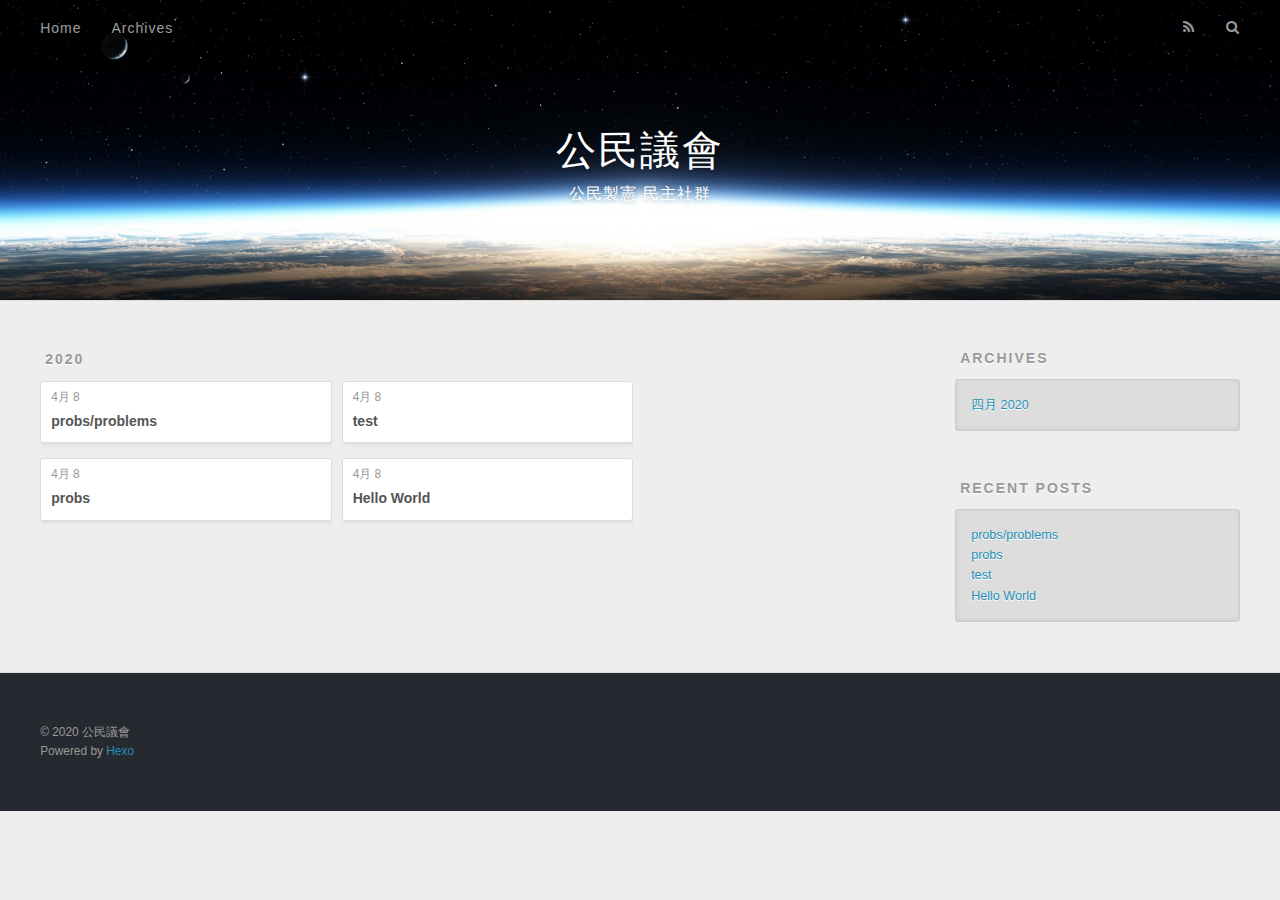
<file: archives/index.html>
<!DOCTYPE html>
<html>
<head>
  <meta charset="utf-8">
  

  
  <title>Archives | 公民議會</title>
  <meta name="viewport" content="width=device-width, initial-scale=1, maximum-scale=1">
  <meta property="og:type" content="website">
<meta property="og:title" content="公民議會">
<meta property="og:url" content="http://yoursite.com/archives/index.html">
<meta property="og:site_name" content="公民議會">
<meta property="og:locale" content="zh_TW">
<meta name="twitter:card" content="summary">
  
    <link rel="alternate" href="/atom.xml" title="公民議會" type="application/atom+xml">
  
  
    <link rel="icon" href="/favicon.png">
  
  
    <link href="//fonts.googleapis.com/css?family=Source+Code+Pro" rel="stylesheet" type="text/css">
  
  
<link rel="stylesheet" href="/css/style.css">

<meta name="generator" content="Hexo 4.2.0"></head>

<body>
  <div id="container">
    <div id="wrap">
      <header id="header">
  <div id="banner"></div>
  <div id="header-outer" class="outer">
    <div id="header-title" class="inner">
      <h1 id="logo-wrap">
        <a href="/" id="logo">公民議會</a>
      </h1>
      
        <h2 id="subtitle-wrap">
          <a href="/" id="subtitle">公民製憲 民主社群</a>
        </h2>
      
    </div>
    <div id="header-inner" class="inner">
      <nav id="main-nav">
        <a id="main-nav-toggle" class="nav-icon"></a>
        
          <a class="main-nav-link" href="/">Home</a>
        
          <a class="main-nav-link" href="/archives">Archives</a>
        
      </nav>
      <nav id="sub-nav">
        
          <a id="nav-rss-link" class="nav-icon" href="/atom.xml" title="RSS Feed"></a>
        
        <a id="nav-search-btn" class="nav-icon" title="Search"></a>
      </nav>
      <div id="search-form-wrap">
        <form action="//google.com/search" method="get" accept-charset="UTF-8" class="search-form"><input type="search" name="q" class="search-form-input" placeholder="Search"><button type="submit" class="search-form-submit">&#xF002;</button><input type="hidden" name="sitesearch" value="http://yoursite.com"></form>
      </div>
    </div>
  </div>
</header>
      <div class="outer">
        <section id="main">
  
  
    
    
      
      
      <section class="archives-wrap">
        <div class="archive-year-wrap">
          <a href="/archives/2020" class="archive-year">2020</a>
        </div>
        <div class="archives">
    
    <article class="archive-article archive-type-post">
  <div class="archive-article-inner">
    <header class="archive-article-header">
      <a href="/2020/04/08/probs/problems/" class="archive-article-date">
  <time datetime="2020-04-08T19:44:05.394Z" itemprop="datePublished">4月 8</time>
</a>
      
  
    <h1 itemprop="name">
      <a class="archive-article-title" href="/2020/04/08/probs/problems/">probs/problems</a>
    </h1>
  

    </header>
  </div>
</article>
  
    
    
    <article class="archive-article archive-type-post">
  <div class="archive-article-inner">
    <header class="archive-article-header">
      <a href="/2020/04/08/probs/" class="archive-article-date">
  <time datetime="2020-04-08T19:12:14.000Z" itemprop="datePublished">4月 8</time>
</a>
      
  
    <h1 itemprop="name">
      <a class="archive-article-title" href="/2020/04/08/probs/">probs</a>
    </h1>
  

    </header>
  </div>
</article>
  
    
    
    <article class="archive-article archive-type-post">
  <div class="archive-article-inner">
    <header class="archive-article-header">
      <a href="/2020/04/08/test/" class="archive-article-date">
  <time datetime="2020-04-08T17:50:29.000Z" itemprop="datePublished">4月 8</time>
</a>
      
  
    <h1 itemprop="name">
      <a class="archive-article-title" href="/2020/04/08/test/">test</a>
    </h1>
  

    </header>
  </div>
</article>
  
    
    
    <article class="archive-article archive-type-post">
  <div class="archive-article-inner">
    <header class="archive-article-header">
      <a href="/2020/04/08/hello-world/" class="archive-article-date">
  <time datetime="2020-04-08T17:48:42.878Z" itemprop="datePublished">4月 8</time>
</a>
      
  
    <h1 itemprop="name">
      <a class="archive-article-title" href="/2020/04/08/hello-world/">Hello World</a>
    </h1>
  

    </header>
  </div>
</article>
  
  
    </div></section>
  


</section>
        
          <aside id="sidebar">
  
    

  
    

  
    
  
    
  <div class="widget-wrap">
    <h3 class="widget-title">Archives</h3>
    <div class="widget">
      <ul class="archive-list"><li class="archive-list-item"><a class="archive-list-link" href="/archives/2020/04/">四月 2020</a></li></ul>
    </div>
  </div>


  
    
  <div class="widget-wrap">
    <h3 class="widget-title">Recent Posts</h3>
    <div class="widget">
      <ul>
        
          <li>
            <a href="/2020/04/08/probs/problems/">probs/problems</a>
          </li>
        
          <li>
            <a href="/2020/04/08/probs/">probs</a>
          </li>
        
          <li>
            <a href="/2020/04/08/test/">test</a>
          </li>
        
          <li>
            <a href="/2020/04/08/hello-world/">Hello World</a>
          </li>
        
      </ul>
    </div>
  </div>

  
</aside>
        
      </div>
      <footer id="footer">
  
  <div class="outer">
    <div id="footer-info" class="inner">
      &copy; 2020 公民議會<br>
      Powered by <a href="http://hexo.io/" target="_blank">Hexo</a>
    </div>
  </div>
</footer>
    </div>
    <nav id="mobile-nav">
  
    <a href="/" class="mobile-nav-link">Home</a>
  
    <a href="/archives" class="mobile-nav-link">Archives</a>
  
</nav>
    

<script src="//ajax.googleapis.com/ajax/libs/jquery/2.0.3/jquery.min.js"></script>


  
<link rel="stylesheet" href="/fancybox/jquery.fancybox.css">

  
<script src="/fancybox/jquery.fancybox.pack.js"></script>




<script src="/js/script.js"></script>




  </div>
</body>
</html>
</file>
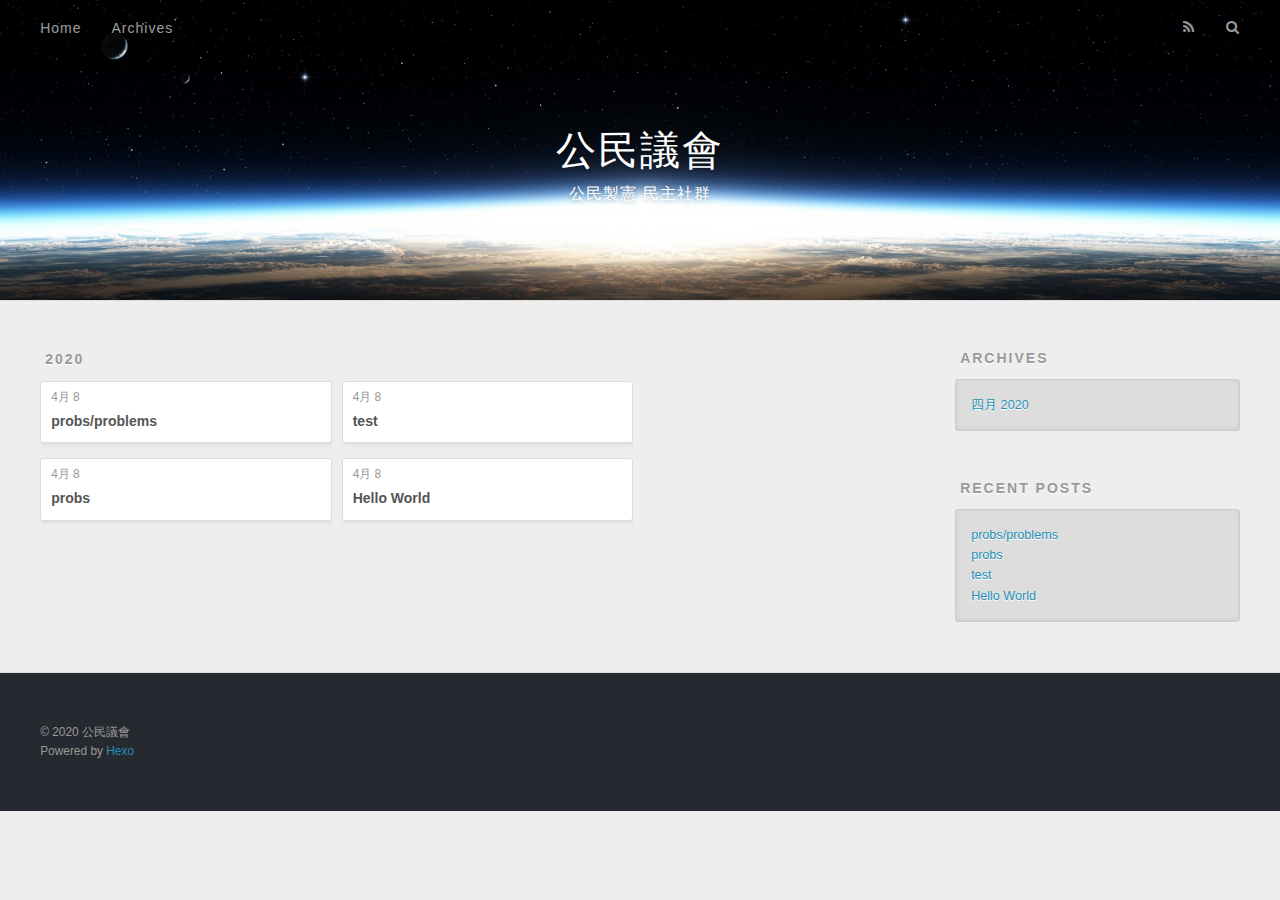
<file: archives/2020/index.html>
<!DOCTYPE html>
<html>
<head>
  <meta charset="utf-8">
  

  
  <title>Archives: 2020 | 公民議會</title>
  <meta name="viewport" content="width=device-width, initial-scale=1, maximum-scale=1">
  <meta property="og:type" content="website">
<meta property="og:title" content="公民議會">
<meta property="og:url" content="http://yoursite.com/archives/2020/index.html">
<meta property="og:site_name" content="公民議會">
<meta property="og:locale" content="zh_TW">
<meta name="twitter:card" content="summary">
  
    <link rel="alternate" href="/atom.xml" title="公民議會" type="application/atom+xml">
  
  
    <link rel="icon" href="/favicon.png">
  
  
    <link href="//fonts.googleapis.com/css?family=Source+Code+Pro" rel="stylesheet" type="text/css">
  
  
<link rel="stylesheet" href="/css/style.css">

<meta name="generator" content="Hexo 4.2.0"></head>

<body>
  <div id="container">
    <div id="wrap">
      <header id="header">
  <div id="banner"></div>
  <div id="header-outer" class="outer">
    <div id="header-title" class="inner">
      <h1 id="logo-wrap">
        <a href="/" id="logo">公民議會</a>
      </h1>
      
        <h2 id="subtitle-wrap">
          <a href="/" id="subtitle">公民製憲 民主社群</a>
        </h2>
      
    </div>
    <div id="header-inner" class="inner">
      <nav id="main-nav">
        <a id="main-nav-toggle" class="nav-icon"></a>
        
          <a class="main-nav-link" href="/">Home</a>
        
          <a class="main-nav-link" href="/archives">Archives</a>
        
      </nav>
      <nav id="sub-nav">
        
          <a id="nav-rss-link" class="nav-icon" href="/atom.xml" title="RSS Feed"></a>
        
        <a id="nav-search-btn" class="nav-icon" title="Search"></a>
      </nav>
      <div id="search-form-wrap">
        <form action="//google.com/search" method="get" accept-charset="UTF-8" class="search-form"><input type="search" name="q" class="search-form-input" placeholder="Search"><button type="submit" class="search-form-submit">&#xF002;</button><input type="hidden" name="sitesearch" value="http://yoursite.com"></form>
      </div>
    </div>
  </div>
</header>
      <div class="outer">
        <section id="main">
  
  
    
    
      
      
      <section class="archives-wrap">
        <div class="archive-year-wrap">
          <a href="/archives/2020" class="archive-year">2020</a>
        </div>
        <div class="archives">
    
    <article class="archive-article archive-type-post">
  <div class="archive-article-inner">
    <header class="archive-article-header">
      <a href="/2020/04/08/probs/problems/" class="archive-article-date">
  <time datetime="2020-04-08T19:44:05.394Z" itemprop="datePublished">4月 8</time>
</a>
      
  
    <h1 itemprop="name">
      <a class="archive-article-title" href="/2020/04/08/probs/problems/">probs/problems</a>
    </h1>
  

    </header>
  </div>
</article>
  
    
    
    <article class="archive-article archive-type-post">
  <div class="archive-article-inner">
    <header class="archive-article-header">
      <a href="/2020/04/08/probs/" class="archive-article-date">
  <time datetime="2020-04-08T19:12:14.000Z" itemprop="datePublished">4月 8</time>
</a>
      
  
    <h1 itemprop="name">
      <a class="archive-article-title" href="/2020/04/08/probs/">probs</a>
    </h1>
  

    </header>
  </div>
</article>
  
    
    
    <article class="archive-article archive-type-post">
  <div class="archive-article-inner">
    <header class="archive-article-header">
      <a href="/2020/04/08/test/" class="archive-article-date">
  <time datetime="2020-04-08T17:50:29.000Z" itemprop="datePublished">4月 8</time>
</a>
      
  
    <h1 itemprop="name">
      <a class="archive-article-title" href="/2020/04/08/test/">test</a>
    </h1>
  

    </header>
  </div>
</article>
  
    
    
    <article class="archive-article archive-type-post">
  <div class="archive-article-inner">
    <header class="archive-article-header">
      <a href="/2020/04/08/hello-world/" class="archive-article-date">
  <time datetime="2020-04-08T17:48:42.878Z" itemprop="datePublished">4月 8</time>
</a>
      
  
    <h1 itemprop="name">
      <a class="archive-article-title" href="/2020/04/08/hello-world/">Hello World</a>
    </h1>
  

    </header>
  </div>
</article>
  
  
    </div></section>
  


</section>
        
          <aside id="sidebar">
  
    

  
    

  
    
  
    
  <div class="widget-wrap">
    <h3 class="widget-title">Archives</h3>
    <div class="widget">
      <ul class="archive-list"><li class="archive-list-item"><a class="archive-list-link" href="/archives/2020/04/">四月 2020</a></li></ul>
    </div>
  </div>


  
    
  <div class="widget-wrap">
    <h3 class="widget-title">Recent Posts</h3>
    <div class="widget">
      <ul>
        
          <li>
            <a href="/2020/04/08/probs/problems/">probs/problems</a>
          </li>
        
          <li>
            <a href="/2020/04/08/probs/">probs</a>
          </li>
        
          <li>
            <a href="/2020/04/08/test/">test</a>
          </li>
        
          <li>
            <a href="/2020/04/08/hello-world/">Hello World</a>
          </li>
        
      </ul>
    </div>
  </div>

  
</aside>
        
      </div>
      <footer id="footer">
  
  <div class="outer">
    <div id="footer-info" class="inner">
      &copy; 2020 公民議會<br>
      Powered by <a href="http://hexo.io/" target="_blank">Hexo</a>
    </div>
  </div>
</footer>
    </div>
    <nav id="mobile-nav">
  
    <a href="/" class="mobile-nav-link">Home</a>
  
    <a href="/archives" class="mobile-nav-link">Archives</a>
  
</nav>
    

<script src="//ajax.googleapis.com/ajax/libs/jquery/2.0.3/jquery.min.js"></script>


  
<link rel="stylesheet" href="/fancybox/jquery.fancybox.css">

  
<script src="/fancybox/jquery.fancybox.pack.js"></script>




<script src="/js/script.js"></script>




  </div>
</body>
</html>
</file>
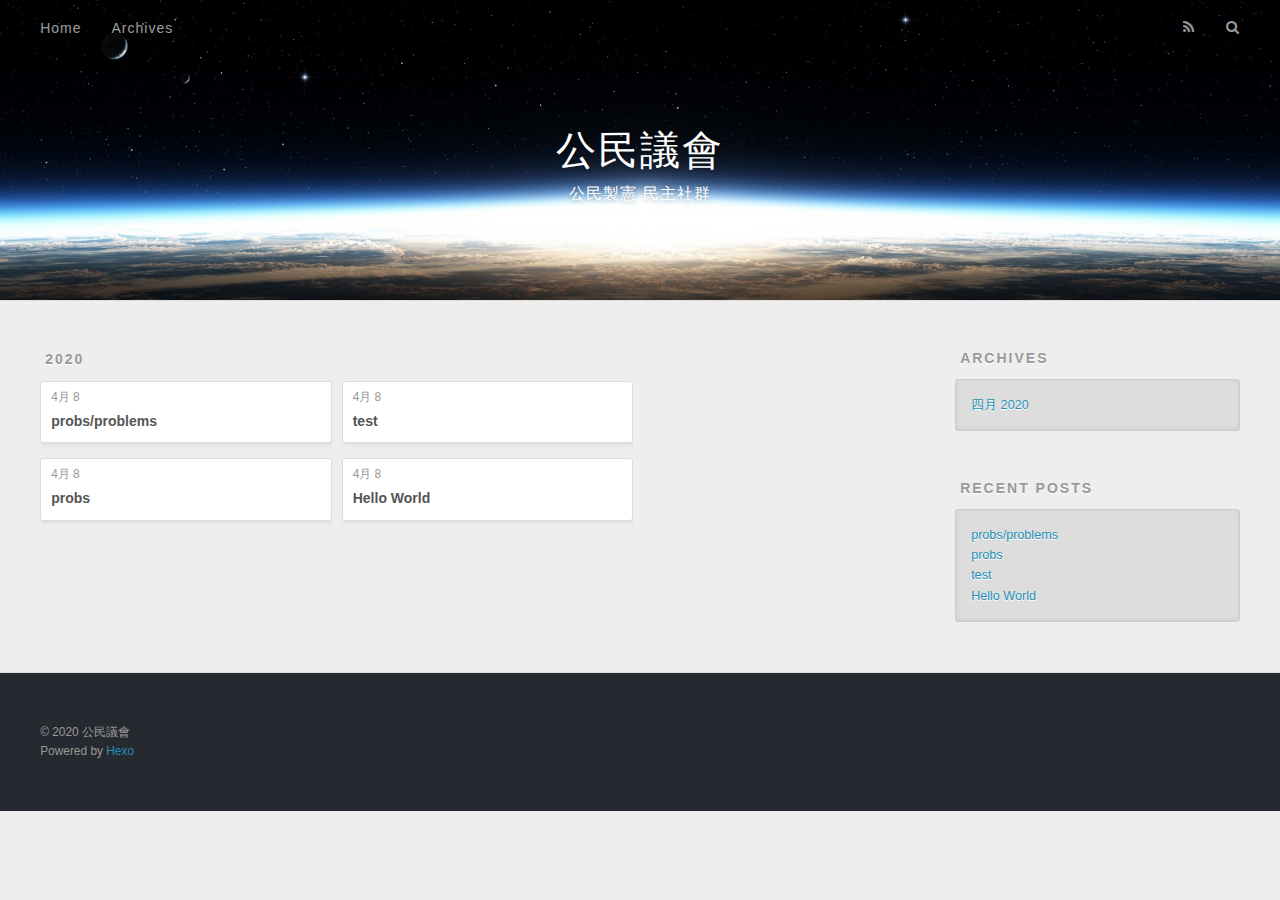
<file: archives/2020/04/index.html>
<!DOCTYPE html>
<html>
<head>
  <meta charset="utf-8">
  

  
  <title>Archives: 2020/4 | 公民議會</title>
  <meta name="viewport" content="width=device-width, initial-scale=1, maximum-scale=1">
  <meta property="og:type" content="website">
<meta property="og:title" content="公民議會">
<meta property="og:url" content="http://yoursite.com/archives/2020/04/index.html">
<meta property="og:site_name" content="公民議會">
<meta property="og:locale" content="zh_TW">
<meta name="twitter:card" content="summary">
  
    <link rel="alternate" href="/atom.xml" title="公民議會" type="application/atom+xml">
  
  
    <link rel="icon" href="/favicon.png">
  
  
    <link href="//fonts.googleapis.com/css?family=Source+Code+Pro" rel="stylesheet" type="text/css">
  
  
<link rel="stylesheet" href="/css/style.css">

<meta name="generator" content="Hexo 4.2.0"></head>

<body>
  <div id="container">
    <div id="wrap">
      <header id="header">
  <div id="banner"></div>
  <div id="header-outer" class="outer">
    <div id="header-title" class="inner">
      <h1 id="logo-wrap">
        <a href="/" id="logo">公民議會</a>
      </h1>
      
        <h2 id="subtitle-wrap">
          <a href="/" id="subtitle">公民製憲 民主社群</a>
        </h2>
      
    </div>
    <div id="header-inner" class="inner">
      <nav id="main-nav">
        <a id="main-nav-toggle" class="nav-icon"></a>
        
          <a class="main-nav-link" href="/">Home</a>
        
          <a class="main-nav-link" href="/archives">Archives</a>
        
      </nav>
      <nav id="sub-nav">
        
          <a id="nav-rss-link" class="nav-icon" href="/atom.xml" title="RSS Feed"></a>
        
        <a id="nav-search-btn" class="nav-icon" title="Search"></a>
      </nav>
      <div id="search-form-wrap">
        <form action="//google.com/search" method="get" accept-charset="UTF-8" class="search-form"><input type="search" name="q" class="search-form-input" placeholder="Search"><button type="submit" class="search-form-submit">&#xF002;</button><input type="hidden" name="sitesearch" value="http://yoursite.com"></form>
      </div>
    </div>
  </div>
</header>
      <div class="outer">
        <section id="main">
  
  
    
    
      
      
      <section class="archives-wrap">
        <div class="archive-year-wrap">
          <a href="/archives/2020" class="archive-year">2020</a>
        </div>
        <div class="archives">
    
    <article class="archive-article archive-type-post">
  <div class="archive-article-inner">
    <header class="archive-article-header">
      <a href="/2020/04/08/probs/problems/" class="archive-article-date">
  <time datetime="2020-04-08T19:44:05.394Z" itemprop="datePublished">4月 8</time>
</a>
      
  
    <h1 itemprop="name">
      <a class="archive-article-title" href="/2020/04/08/probs/problems/">probs/problems</a>
    </h1>
  

    </header>
  </div>
</article>
  
    
    
    <article class="archive-article archive-type-post">
  <div class="archive-article-inner">
    <header class="archive-article-header">
      <a href="/2020/04/08/probs/" class="archive-article-date">
  <time datetime="2020-04-08T19:12:14.000Z" itemprop="datePublished">4月 8</time>
</a>
      
  
    <h1 itemprop="name">
      <a class="archive-article-title" href="/2020/04/08/probs/">probs</a>
    </h1>
  

    </header>
  </div>
</article>
  
    
    
    <article class="archive-article archive-type-post">
  <div class="archive-article-inner">
    <header class="archive-article-header">
      <a href="/2020/04/08/test/" class="archive-article-date">
  <time datetime="2020-04-08T17:50:29.000Z" itemprop="datePublished">4月 8</time>
</a>
      
  
    <h1 itemprop="name">
      <a class="archive-article-title" href="/2020/04/08/test/">test</a>
    </h1>
  

    </header>
  </div>
</article>
  
    
    
    <article class="archive-article archive-type-post">
  <div class="archive-article-inner">
    <header class="archive-article-header">
      <a href="/2020/04/08/hello-world/" class="archive-article-date">
  <time datetime="2020-04-08T17:48:42.878Z" itemprop="datePublished">4月 8</time>
</a>
      
  
    <h1 itemprop="name">
      <a class="archive-article-title" href="/2020/04/08/hello-world/">Hello World</a>
    </h1>
  

    </header>
  </div>
</article>
  
  
    </div></section>
  


</section>
        
          <aside id="sidebar">
  
    

  
    

  
    
  
    
  <div class="widget-wrap">
    <h3 class="widget-title">Archives</h3>
    <div class="widget">
      <ul class="archive-list"><li class="archive-list-item"><a class="archive-list-link" href="/archives/2020/04/">四月 2020</a></li></ul>
    </div>
  </div>


  
    
  <div class="widget-wrap">
    <h3 class="widget-title">Recent Posts</h3>
    <div class="widget">
      <ul>
        
          <li>
            <a href="/2020/04/08/probs/problems/">probs/problems</a>
          </li>
        
          <li>
            <a href="/2020/04/08/probs/">probs</a>
          </li>
        
          <li>
            <a href="/2020/04/08/test/">test</a>
          </li>
        
          <li>
            <a href="/2020/04/08/hello-world/">Hello World</a>
          </li>
        
      </ul>
    </div>
  </div>

  
</aside>
        
      </div>
      <footer id="footer">
  
  <div class="outer">
    <div id="footer-info" class="inner">
      &copy; 2020 公民議會<br>
      Powered by <a href="http://hexo.io/" target="_blank">Hexo</a>
    </div>
  </div>
</footer>
    </div>
    <nav id="mobile-nav">
  
    <a href="/" class="mobile-nav-link">Home</a>
  
    <a href="/archives" class="mobile-nav-link">Archives</a>
  
</nav>
    

<script src="//ajax.googleapis.com/ajax/libs/jquery/2.0.3/jquery.min.js"></script>


  
<link rel="stylesheet" href="/fancybox/jquery.fancybox.css">

  
<script src="/fancybox/jquery.fancybox.pack.js"></script>




<script src="/js/script.js"></script>




  </div>
</body>
</html>
</file>
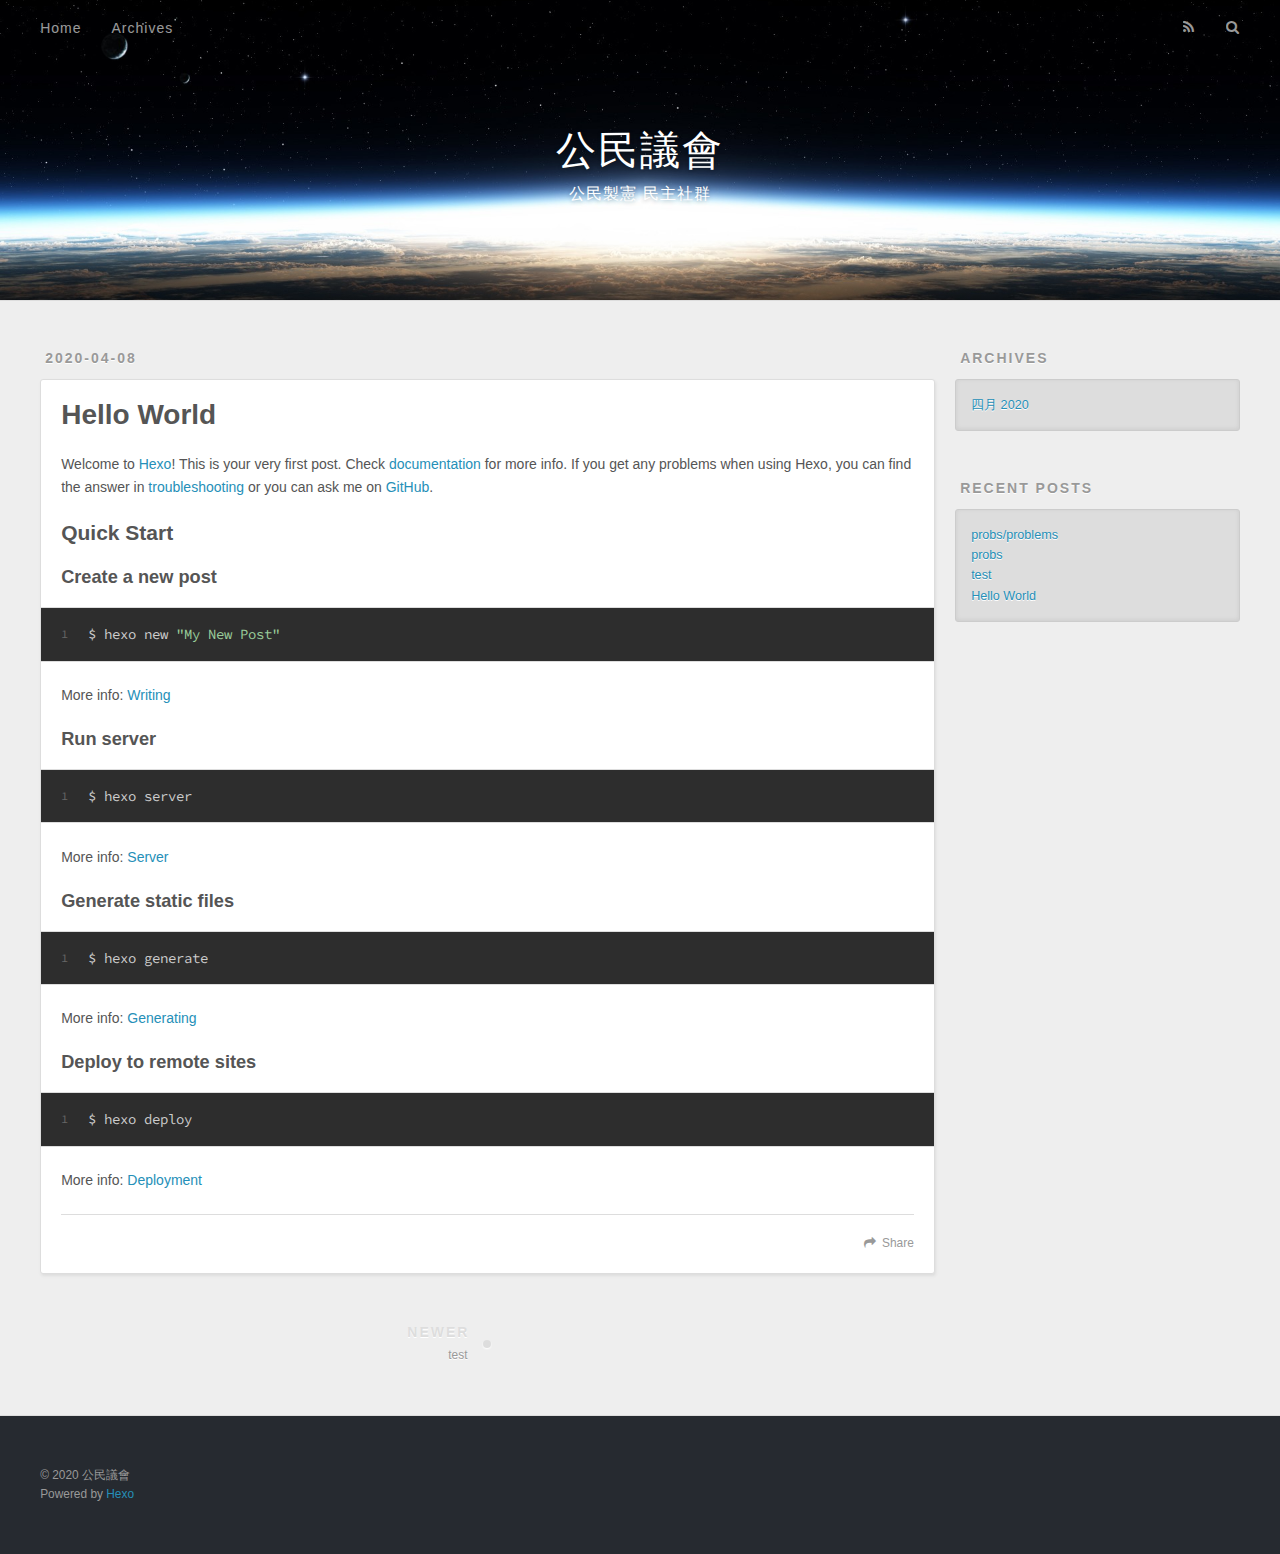
<file: 2020/04/08/hello-world/index.html>
<!DOCTYPE html>
<html>
<head>
  <meta charset="utf-8">
  

  
  <title>Hello World | 公民議會</title>
  <meta name="viewport" content="width=device-width, initial-scale=1, maximum-scale=1">
  <meta name="description" content="Welcome to Hexo! This is your very first post. Check documentation for more info. If you get any problems when using Hexo, you can find the answer in troubleshooting or you can ask me on GitHub. Quick">
<meta property="og:type" content="article">
<meta property="og:title" content="Hello World">
<meta property="og:url" content="http://yoursite.com/2020/04/08/hello-world/index.html">
<meta property="og:site_name" content="公民議會">
<meta property="og:description" content="Welcome to Hexo! This is your very first post. Check documentation for more info. If you get any problems when using Hexo, you can find the answer in troubleshooting or you can ask me on GitHub. Quick">
<meta property="og:locale" content="zh_TW">
<meta property="article:published_time" content="2020-04-08T17:48:42.878Z">
<meta property="article:modified_time" content="2020-04-08T17:48:42.878Z">
<meta name="twitter:card" content="summary">
  
    <link rel="alternate" href="/atom.xml" title="公民議會" type="application/atom+xml">
  
  
    <link rel="icon" href="/favicon.png">
  
  
    <link href="//fonts.googleapis.com/css?family=Source+Code+Pro" rel="stylesheet" type="text/css">
  
  
<link rel="stylesheet" href="/css/style.css">

<meta name="generator" content="Hexo 4.2.0"></head>

<body>
  <div id="container">
    <div id="wrap">
      <header id="header">
  <div id="banner"></div>
  <div id="header-outer" class="outer">
    <div id="header-title" class="inner">
      <h1 id="logo-wrap">
        <a href="/" id="logo">公民議會</a>
      </h1>
      
        <h2 id="subtitle-wrap">
          <a href="/" id="subtitle">公民製憲 民主社群</a>
        </h2>
      
    </div>
    <div id="header-inner" class="inner">
      <nav id="main-nav">
        <a id="main-nav-toggle" class="nav-icon"></a>
        
          <a class="main-nav-link" href="/">Home</a>
        
          <a class="main-nav-link" href="/archives">Archives</a>
        
      </nav>
      <nav id="sub-nav">
        
          <a id="nav-rss-link" class="nav-icon" href="/atom.xml" title="RSS Feed"></a>
        
        <a id="nav-search-btn" class="nav-icon" title="Search"></a>
      </nav>
      <div id="search-form-wrap">
        <form action="//google.com/search" method="get" accept-charset="UTF-8" class="search-form"><input type="search" name="q" class="search-form-input" placeholder="Search"><button type="submit" class="search-form-submit">&#xF002;</button><input type="hidden" name="sitesearch" value="http://yoursite.com"></form>
      </div>
    </div>
  </div>
</header>
      <div class="outer">
        <section id="main"><article id="post-hello-world" class="article article-type-post" itemscope itemprop="blogPost">
  <div class="article-meta">
    <a href="/2020/04/08/hello-world/" class="article-date">
  <time datetime="2020-04-08T17:48:42.878Z" itemprop="datePublished">2020-04-08</time>
</a>
    
  </div>
  <div class="article-inner">
    
    
      <header class="article-header">
        
  
    <h1 class="article-title" itemprop="name">
      Hello World
    </h1>
  

      </header>
    
    <div class="article-entry" itemprop="articleBody">
      
        <p>Welcome to <a href="https://hexo.io/" target="_blank" rel="noopener">Hexo</a>! This is your very first post. Check <a href="https://hexo.io/docs/" target="_blank" rel="noopener">documentation</a> for more info. If you get any problems when using Hexo, you can find the answer in <a href="https://hexo.io/docs/troubleshooting.html" target="_blank" rel="noopener">troubleshooting</a> or you can ask me on <a href="https://github.com/hexojs/hexo/issues" target="_blank" rel="noopener">GitHub</a>.</p>
<h2 id="Quick-Start"><a href="#Quick-Start" class="headerlink" title="Quick Start"></a>Quick Start</h2><h3 id="Create-a-new-post"><a href="#Create-a-new-post" class="headerlink" title="Create a new post"></a>Create a new post</h3><figure class="highlight bash"><table><tr><td class="gutter"><pre><span class="line">1</span><br></pre></td><td class="code"><pre><span class="line">$ hexo new <span class="string">"My New Post"</span></span><br></pre></td></tr></table></figure>

<p>More info: <a href="https://hexo.io/docs/writing.html" target="_blank" rel="noopener">Writing</a></p>
<h3 id="Run-server"><a href="#Run-server" class="headerlink" title="Run server"></a>Run server</h3><figure class="highlight bash"><table><tr><td class="gutter"><pre><span class="line">1</span><br></pre></td><td class="code"><pre><span class="line">$ hexo server</span><br></pre></td></tr></table></figure>

<p>More info: <a href="https://hexo.io/docs/server.html" target="_blank" rel="noopener">Server</a></p>
<h3 id="Generate-static-files"><a href="#Generate-static-files" class="headerlink" title="Generate static files"></a>Generate static files</h3><figure class="highlight bash"><table><tr><td class="gutter"><pre><span class="line">1</span><br></pre></td><td class="code"><pre><span class="line">$ hexo generate</span><br></pre></td></tr></table></figure>

<p>More info: <a href="https://hexo.io/docs/generating.html" target="_blank" rel="noopener">Generating</a></p>
<h3 id="Deploy-to-remote-sites"><a href="#Deploy-to-remote-sites" class="headerlink" title="Deploy to remote sites"></a>Deploy to remote sites</h3><figure class="highlight bash"><table><tr><td class="gutter"><pre><span class="line">1</span><br></pre></td><td class="code"><pre><span class="line">$ hexo deploy</span><br></pre></td></tr></table></figure>

<p>More info: <a href="https://hexo.io/docs/one-command-deployment.html" target="_blank" rel="noopener">Deployment</a></p>

      
    </div>
    <footer class="article-footer">
      <a data-url="http://yoursite.com/2020/04/08/hello-world/" data-id="ck8rqqzx30000pfou19j49gjb" class="article-share-link">Share</a>
      
      
    </footer>
  </div>
  
    
<nav id="article-nav">
  
    <a href="/2020/04/08/test/" id="article-nav-newer" class="article-nav-link-wrap">
      <strong class="article-nav-caption">Newer</strong>
      <div class="article-nav-title">
        
          test
        
      </div>
    </a>
  
  
</nav>

  
</article>

</section>
        
          <aside id="sidebar">
  
    

  
    

  
    
  
    
  <div class="widget-wrap">
    <h3 class="widget-title">Archives</h3>
    <div class="widget">
      <ul class="archive-list"><li class="archive-list-item"><a class="archive-list-link" href="/archives/2020/04/">四月 2020</a></li></ul>
    </div>
  </div>


  
    
  <div class="widget-wrap">
    <h3 class="widget-title">Recent Posts</h3>
    <div class="widget">
      <ul>
        
          <li>
            <a href="/2020/04/08/probs/problems/">probs/problems</a>
          </li>
        
          <li>
            <a href="/2020/04/08/probs/">probs</a>
          </li>
        
          <li>
            <a href="/2020/04/08/test/">test</a>
          </li>
        
          <li>
            <a href="/2020/04/08/hello-world/">Hello World</a>
          </li>
        
      </ul>
    </div>
  </div>

  
</aside>
        
      </div>
      <footer id="footer">
  
  <div class="outer">
    <div id="footer-info" class="inner">
      &copy; 2020 公民議會<br>
      Powered by <a href="http://hexo.io/" target="_blank">Hexo</a>
    </div>
  </div>
</footer>
    </div>
    <nav id="mobile-nav">
  
    <a href="/" class="mobile-nav-link">Home</a>
  
    <a href="/archives" class="mobile-nav-link">Archives</a>
  
</nav>
    

<script src="//ajax.googleapis.com/ajax/libs/jquery/2.0.3/jquery.min.js"></script>


  
<link rel="stylesheet" href="/fancybox/jquery.fancybox.css">

  
<script src="/fancybox/jquery.fancybox.pack.js"></script>




<script src="/js/script.js"></script>




  </div>
</body>
</html>
</file>
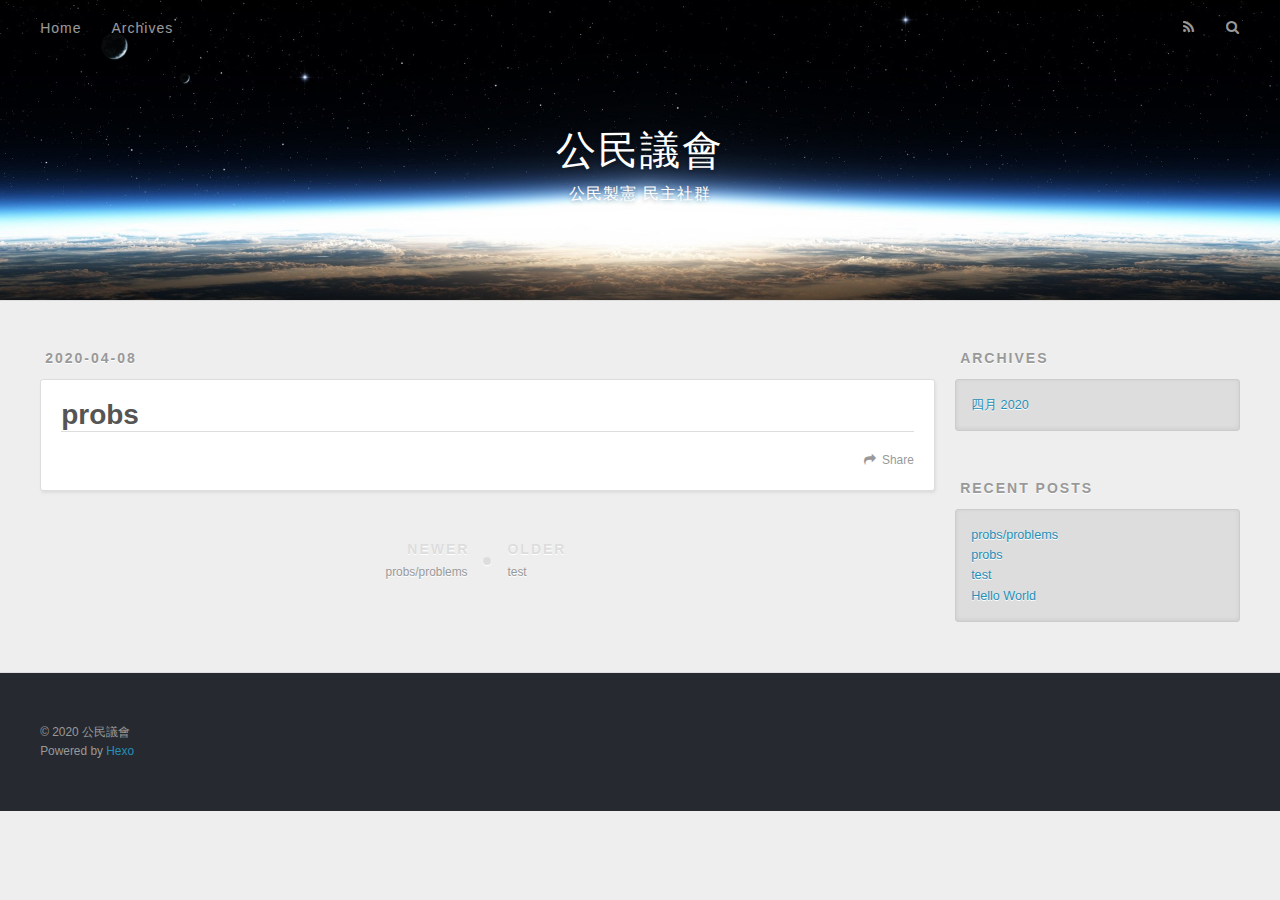
<file: 2020/04/08/probs/index.html>
<!DOCTYPE html>
<html>
<head>
  <meta charset="utf-8">
  

  
  <title>probs | 公民議會</title>
  <meta name="viewport" content="width=device-width, initial-scale=1, maximum-scale=1">
  <meta property="og:type" content="article">
<meta property="og:title" content="probs">
<meta property="og:url" content="http://yoursite.com/2020/04/08/probs/index.html">
<meta property="og:site_name" content="公民議會">
<meta property="og:locale" content="zh_TW">
<meta property="article:published_time" content="2020-04-08T19:12:14.000Z">
<meta property="article:modified_time" content="2020-04-08T19:12:14.227Z">
<meta name="twitter:card" content="summary">
  
    <link rel="alternate" href="/atom.xml" title="公民議會" type="application/atom+xml">
  
  
    <link rel="icon" href="/favicon.png">
  
  
    <link href="//fonts.googleapis.com/css?family=Source+Code+Pro" rel="stylesheet" type="text/css">
  
  
<link rel="stylesheet" href="/css/style.css">

<meta name="generator" content="Hexo 4.2.0"></head>

<body>
  <div id="container">
    <div id="wrap">
      <header id="header">
  <div id="banner"></div>
  <div id="header-outer" class="outer">
    <div id="header-title" class="inner">
      <h1 id="logo-wrap">
        <a href="/" id="logo">公民議會</a>
      </h1>
      
        <h2 id="subtitle-wrap">
          <a href="/" id="subtitle">公民製憲 民主社群</a>
        </h2>
      
    </div>
    <div id="header-inner" class="inner">
      <nav id="main-nav">
        <a id="main-nav-toggle" class="nav-icon"></a>
        
          <a class="main-nav-link" href="/">Home</a>
        
          <a class="main-nav-link" href="/archives">Archives</a>
        
      </nav>
      <nav id="sub-nav">
        
          <a id="nav-rss-link" class="nav-icon" href="/atom.xml" title="RSS Feed"></a>
        
        <a id="nav-search-btn" class="nav-icon" title="Search"></a>
      </nav>
      <div id="search-form-wrap">
        <form action="//google.com/search" method="get" accept-charset="UTF-8" class="search-form"><input type="search" name="q" class="search-form-input" placeholder="Search"><button type="submit" class="search-form-submit">&#xF002;</button><input type="hidden" name="sitesearch" value="http://yoursite.com"></form>
      </div>
    </div>
  </div>
</header>
      <div class="outer">
        <section id="main"><article id="post-probs" class="article article-type-post" itemscope itemprop="blogPost">
  <div class="article-meta">
    <a href="/2020/04/08/probs/" class="article-date">
  <time datetime="2020-04-08T19:12:14.000Z" itemprop="datePublished">2020-04-08</time>
</a>
    
  </div>
  <div class="article-inner">
    
    
      <header class="article-header">
        
  
    <h1 class="article-title" itemprop="name">
      probs
    </h1>
  

      </header>
    
    <div class="article-entry" itemprop="articleBody">
      
        
      
    </div>
    <footer class="article-footer">
      <a data-url="http://yoursite.com/2020/04/08/probs/" data-id="ck8rqqzx80001pfou0fu64zoy" class="article-share-link">Share</a>
      
      
    </footer>
  </div>
  
    
<nav id="article-nav">
  
    <a href="/2020/04/08/probs/problems/" id="article-nav-newer" class="article-nav-link-wrap">
      <strong class="article-nav-caption">Newer</strong>
      <div class="article-nav-title">
        
          probs/problems
        
      </div>
    </a>
  
  
    <a href="/2020/04/08/test/" id="article-nav-older" class="article-nav-link-wrap">
      <strong class="article-nav-caption">Older</strong>
      <div class="article-nav-title">test</div>
    </a>
  
</nav>

  
</article>

</section>
        
          <aside id="sidebar">
  
    

  
    

  
    
  
    
  <div class="widget-wrap">
    <h3 class="widget-title">Archives</h3>
    <div class="widget">
      <ul class="archive-list"><li class="archive-list-item"><a class="archive-list-link" href="/archives/2020/04/">四月 2020</a></li></ul>
    </div>
  </div>


  
    
  <div class="widget-wrap">
    <h3 class="widget-title">Recent Posts</h3>
    <div class="widget">
      <ul>
        
          <li>
            <a href="/2020/04/08/probs/problems/">probs/problems</a>
          </li>
        
          <li>
            <a href="/2020/04/08/probs/">probs</a>
          </li>
        
          <li>
            <a href="/2020/04/08/test/">test</a>
          </li>
        
          <li>
            <a href="/2020/04/08/hello-world/">Hello World</a>
          </li>
        
      </ul>
    </div>
  </div>

  
</aside>
        
      </div>
      <footer id="footer">
  
  <div class="outer">
    <div id="footer-info" class="inner">
      &copy; 2020 公民議會<br>
      Powered by <a href="http://hexo.io/" target="_blank">Hexo</a>
    </div>
  </div>
</footer>
    </div>
    <nav id="mobile-nav">
  
    <a href="/" class="mobile-nav-link">Home</a>
  
    <a href="/archives" class="mobile-nav-link">Archives</a>
  
</nav>
    

<script src="//ajax.googleapis.com/ajax/libs/jquery/2.0.3/jquery.min.js"></script>


  
<link rel="stylesheet" href="/fancybox/jquery.fancybox.css">

  
<script src="/fancybox/jquery.fancybox.pack.js"></script>




<script src="/js/script.js"></script>




  </div>
</body>
</html>
</file>
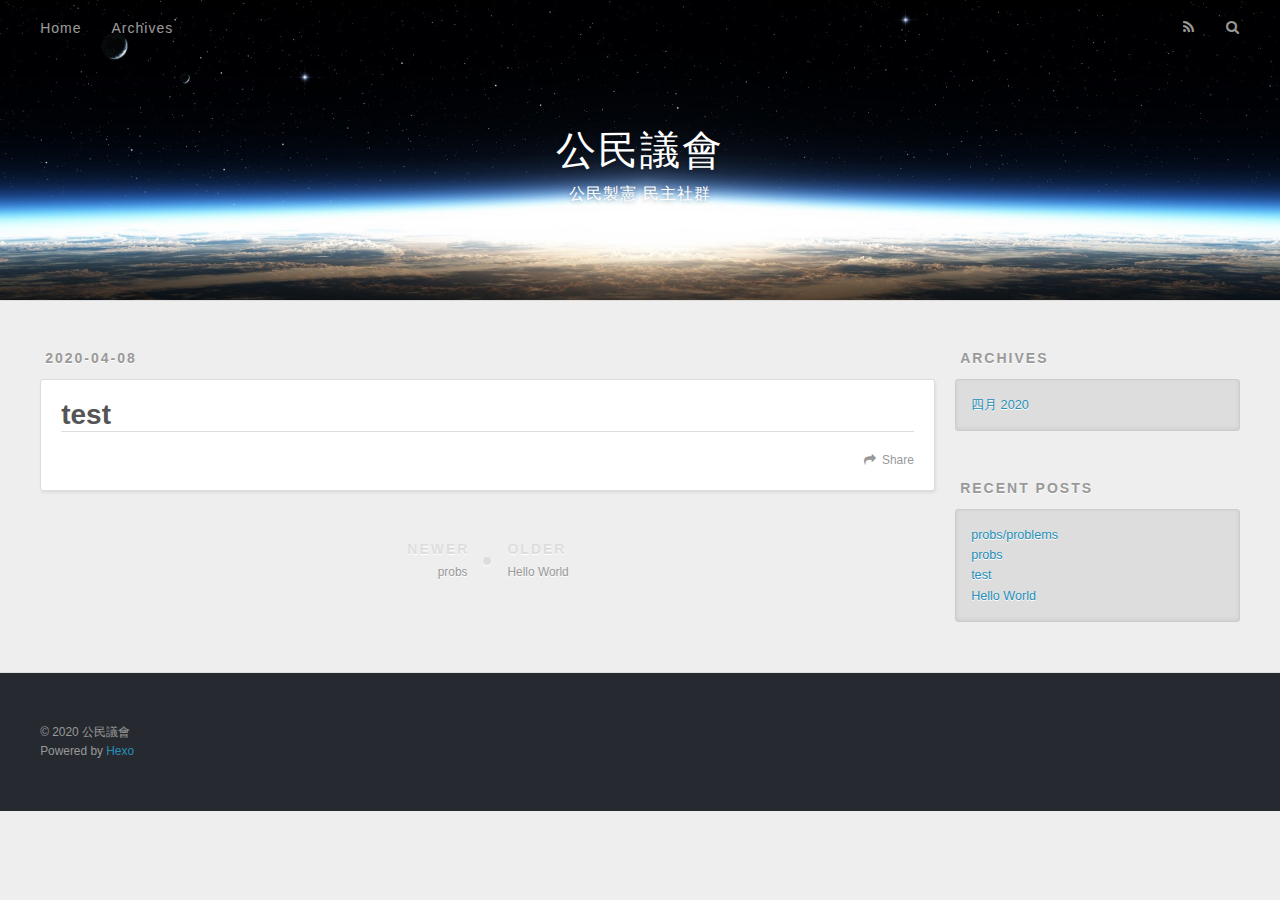
<file: 2020/04/08/test/index.html>
<!DOCTYPE html>
<html>
<head>
  <meta charset="utf-8">
  

  
  <title>test | 公民議會</title>
  <meta name="viewport" content="width=device-width, initial-scale=1, maximum-scale=1">
  <meta property="og:type" content="article">
<meta property="og:title" content="test">
<meta property="og:url" content="http://yoursite.com/2020/04/08/test/index.html">
<meta property="og:site_name" content="公民議會">
<meta property="og:locale" content="zh_TW">
<meta property="article:published_time" content="2020-04-08T17:50:29.000Z">
<meta property="article:modified_time" content="2020-04-08T17:50:29.559Z">
<meta name="twitter:card" content="summary">
  
    <link rel="alternate" href="/atom.xml" title="公民議會" type="application/atom+xml">
  
  
    <link rel="icon" href="/favicon.png">
  
  
    <link href="//fonts.googleapis.com/css?family=Source+Code+Pro" rel="stylesheet" type="text/css">
  
  
<link rel="stylesheet" href="/css/style.css">

<meta name="generator" content="Hexo 4.2.0"></head>

<body>
  <div id="container">
    <div id="wrap">
      <header id="header">
  <div id="banner"></div>
  <div id="header-outer" class="outer">
    <div id="header-title" class="inner">
      <h1 id="logo-wrap">
        <a href="/" id="logo">公民議會</a>
      </h1>
      
        <h2 id="subtitle-wrap">
          <a href="/" id="subtitle">公民製憲 民主社群</a>
        </h2>
      
    </div>
    <div id="header-inner" class="inner">
      <nav id="main-nav">
        <a id="main-nav-toggle" class="nav-icon"></a>
        
          <a class="main-nav-link" href="/">Home</a>
        
          <a class="main-nav-link" href="/archives">Archives</a>
        
      </nav>
      <nav id="sub-nav">
        
          <a id="nav-rss-link" class="nav-icon" href="/atom.xml" title="RSS Feed"></a>
        
        <a id="nav-search-btn" class="nav-icon" title="Search"></a>
      </nav>
      <div id="search-form-wrap">
        <form action="//google.com/search" method="get" accept-charset="UTF-8" class="search-form"><input type="search" name="q" class="search-form-input" placeholder="Search"><button type="submit" class="search-form-submit">&#xF002;</button><input type="hidden" name="sitesearch" value="http://yoursite.com"></form>
      </div>
    </div>
  </div>
</header>
      <div class="outer">
        <section id="main"><article id="post-test" class="article article-type-post" itemscope itemprop="blogPost">
  <div class="article-meta">
    <a href="/2020/04/08/test/" class="article-date">
  <time datetime="2020-04-08T17:50:29.000Z" itemprop="datePublished">2020-04-08</time>
</a>
    
  </div>
  <div class="article-inner">
    
    
      <header class="article-header">
        
  
    <h1 class="article-title" itemprop="name">
      test
    </h1>
  

      </header>
    
    <div class="article-entry" itemprop="articleBody">
      
        
      
    </div>
    <footer class="article-footer">
      <a data-url="http://yoursite.com/2020/04/08/test/" data-id="ck8rqqzxa0002pfou6785d5cc" class="article-share-link">Share</a>
      
      
    </footer>
  </div>
  
    
<nav id="article-nav">
  
    <a href="/2020/04/08/probs/" id="article-nav-newer" class="article-nav-link-wrap">
      <strong class="article-nav-caption">Newer</strong>
      <div class="article-nav-title">
        
          probs
        
      </div>
    </a>
  
  
    <a href="/2020/04/08/hello-world/" id="article-nav-older" class="article-nav-link-wrap">
      <strong class="article-nav-caption">Older</strong>
      <div class="article-nav-title">Hello World</div>
    </a>
  
</nav>

  
</article>

</section>
        
          <aside id="sidebar">
  
    

  
    

  
    
  
    
  <div class="widget-wrap">
    <h3 class="widget-title">Archives</h3>
    <div class="widget">
      <ul class="archive-list"><li class="archive-list-item"><a class="archive-list-link" href="/archives/2020/04/">四月 2020</a></li></ul>
    </div>
  </div>


  
    
  <div class="widget-wrap">
    <h3 class="widget-title">Recent Posts</h3>
    <div class="widget">
      <ul>
        
          <li>
            <a href="/2020/04/08/probs/problems/">probs/problems</a>
          </li>
        
          <li>
            <a href="/2020/04/08/probs/">probs</a>
          </li>
        
          <li>
            <a href="/2020/04/08/test/">test</a>
          </li>
        
          <li>
            <a href="/2020/04/08/hello-world/">Hello World</a>
          </li>
        
      </ul>
    </div>
  </div>

  
</aside>
        
      </div>
      <footer id="footer">
  
  <div class="outer">
    <div id="footer-info" class="inner">
      &copy; 2020 公民議會<br>
      Powered by <a href="http://hexo.io/" target="_blank">Hexo</a>
    </div>
  </div>
</footer>
    </div>
    <nav id="mobile-nav">
  
    <a href="/" class="mobile-nav-link">Home</a>
  
    <a href="/archives" class="mobile-nav-link">Archives</a>
  
</nav>
    

<script src="//ajax.googleapis.com/ajax/libs/jquery/2.0.3/jquery.min.js"></script>


  
<link rel="stylesheet" href="/fancybox/jquery.fancybox.css">

  
<script src="/fancybox/jquery.fancybox.pack.js"></script>




<script src="/js/script.js"></script>




  </div>
</body>
</html>
</file>
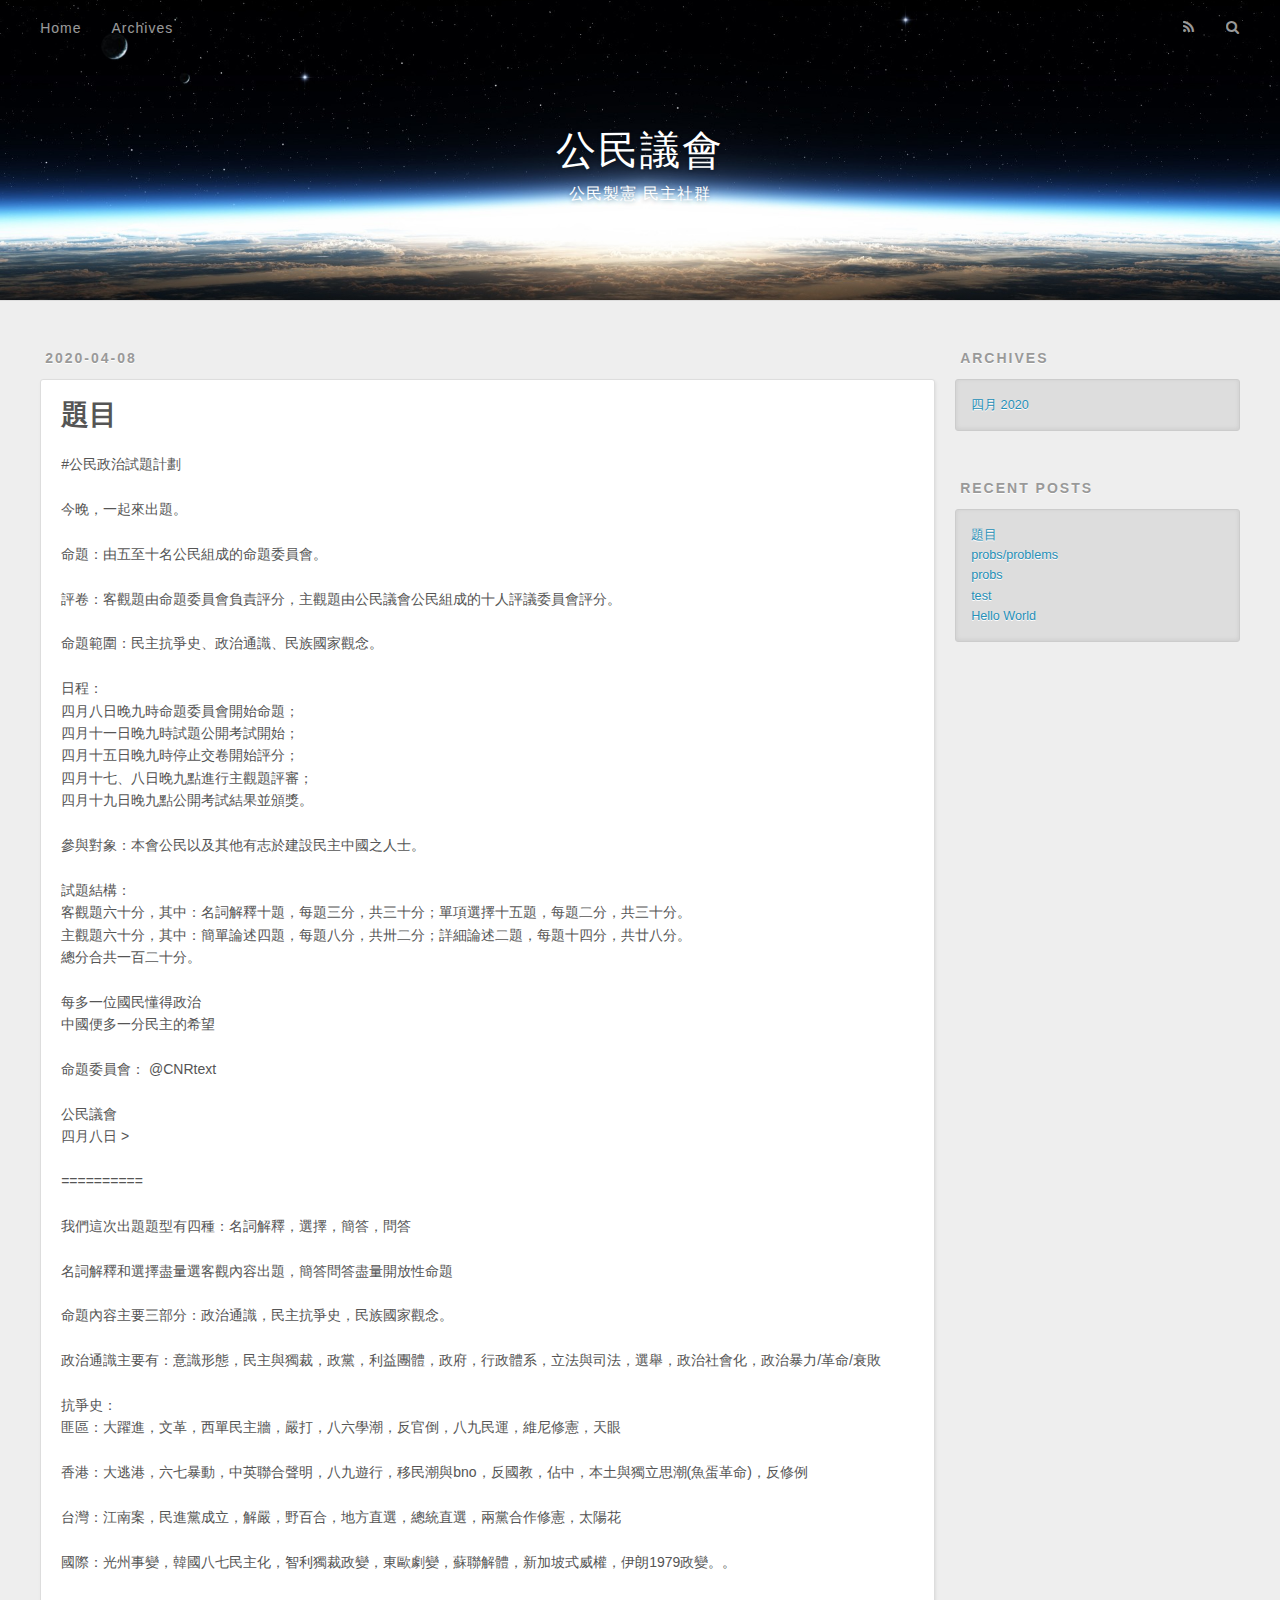
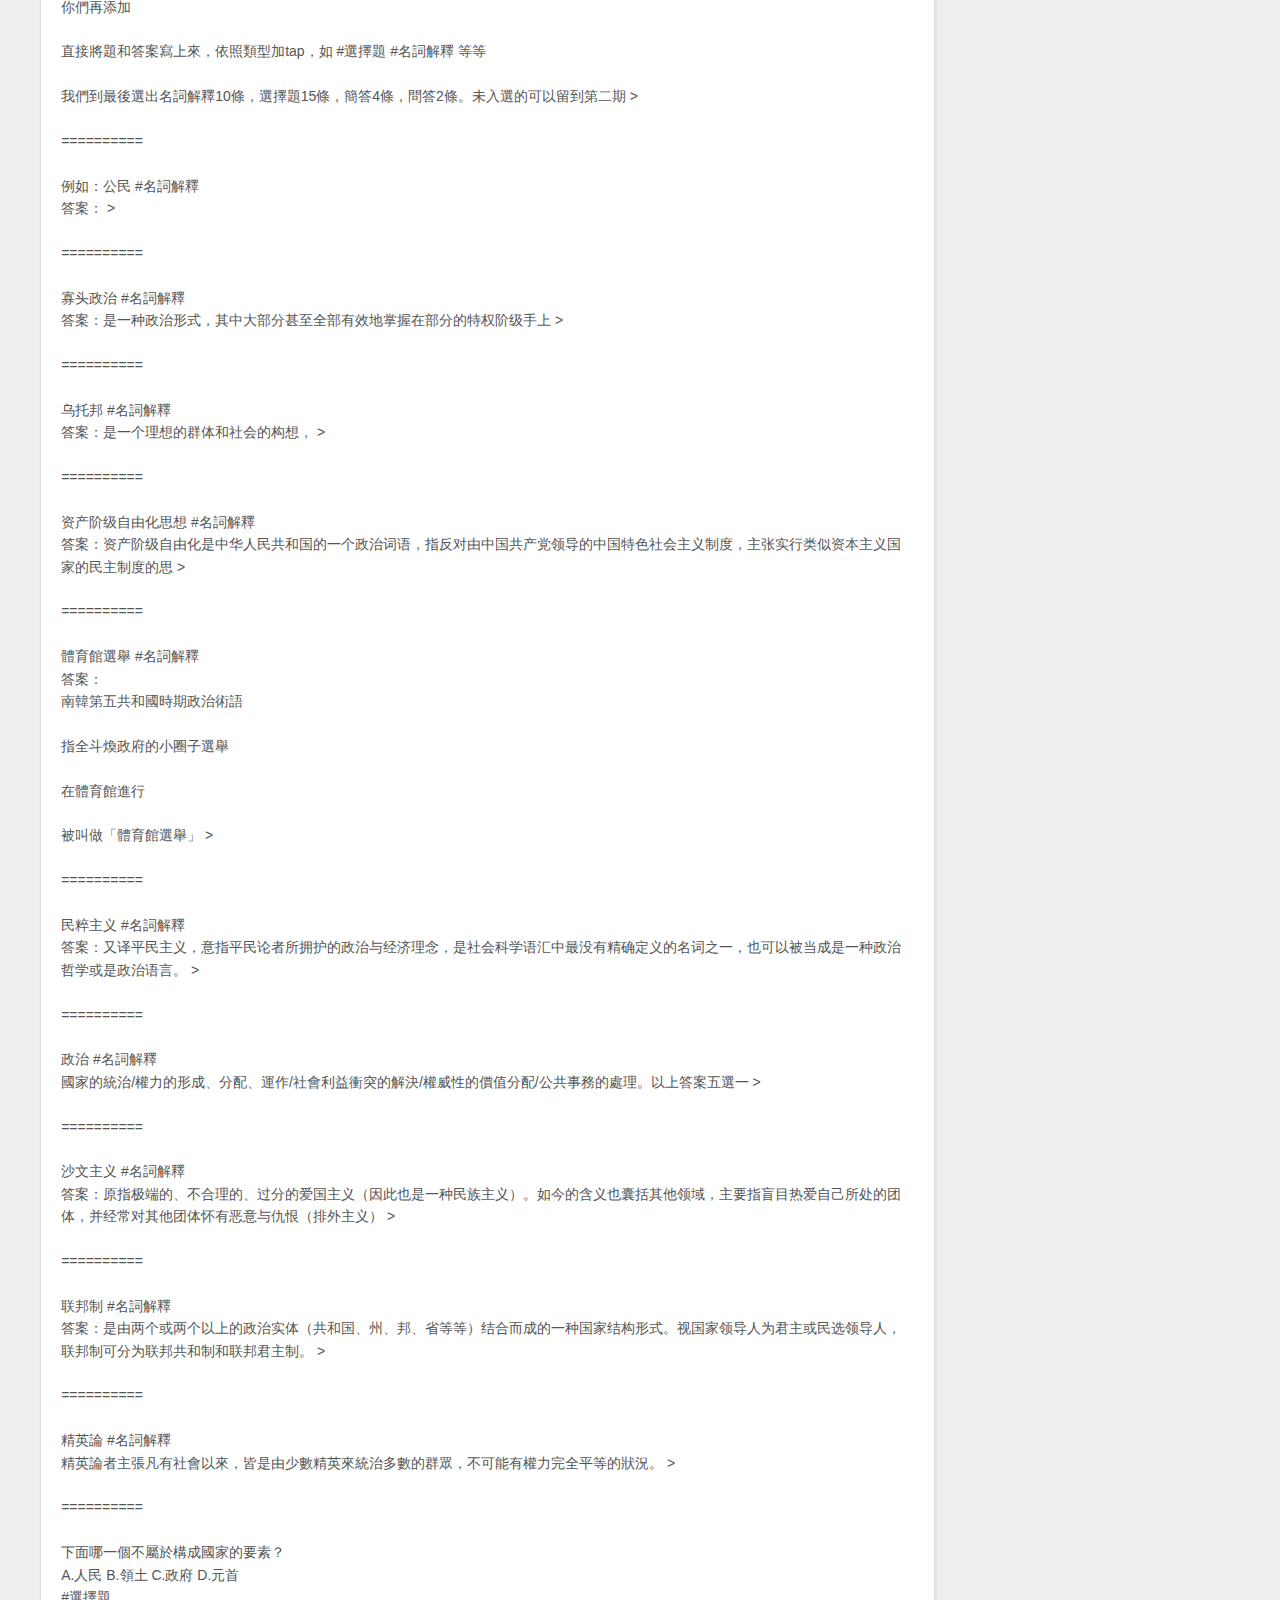
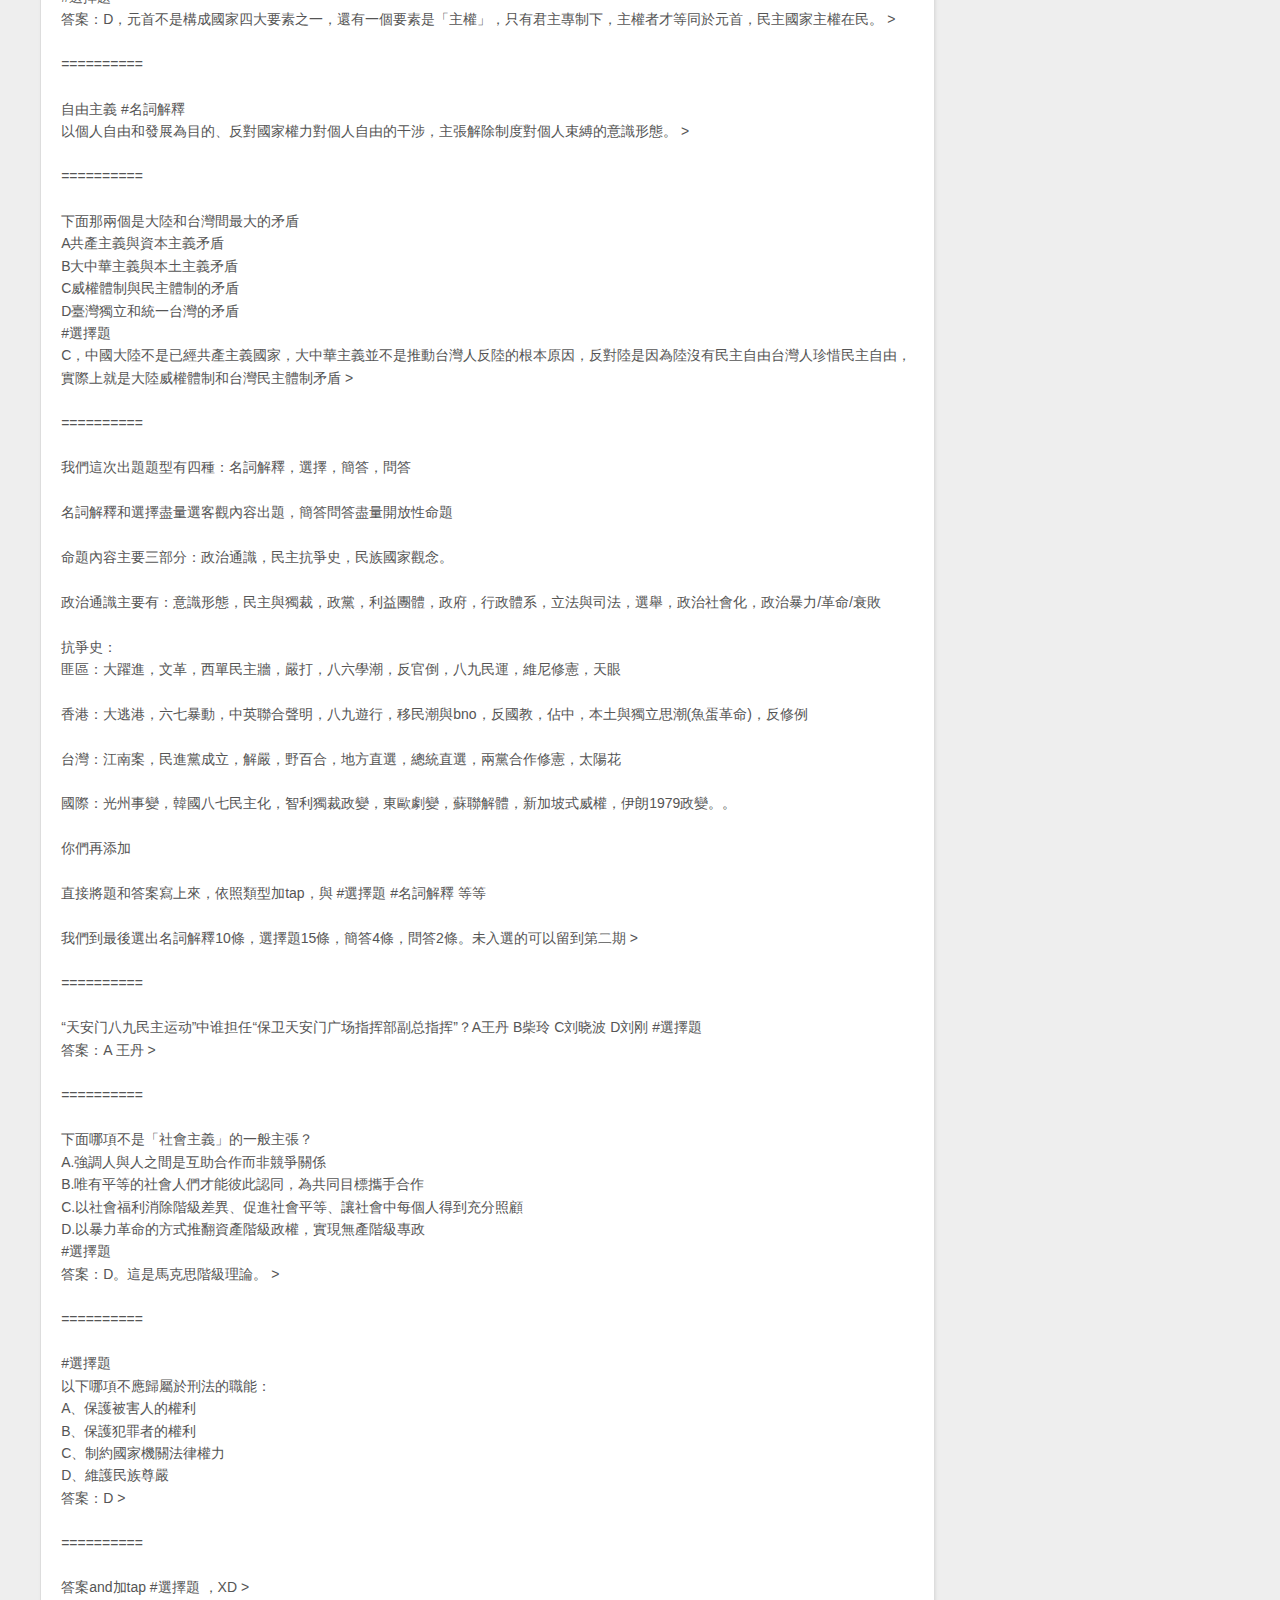
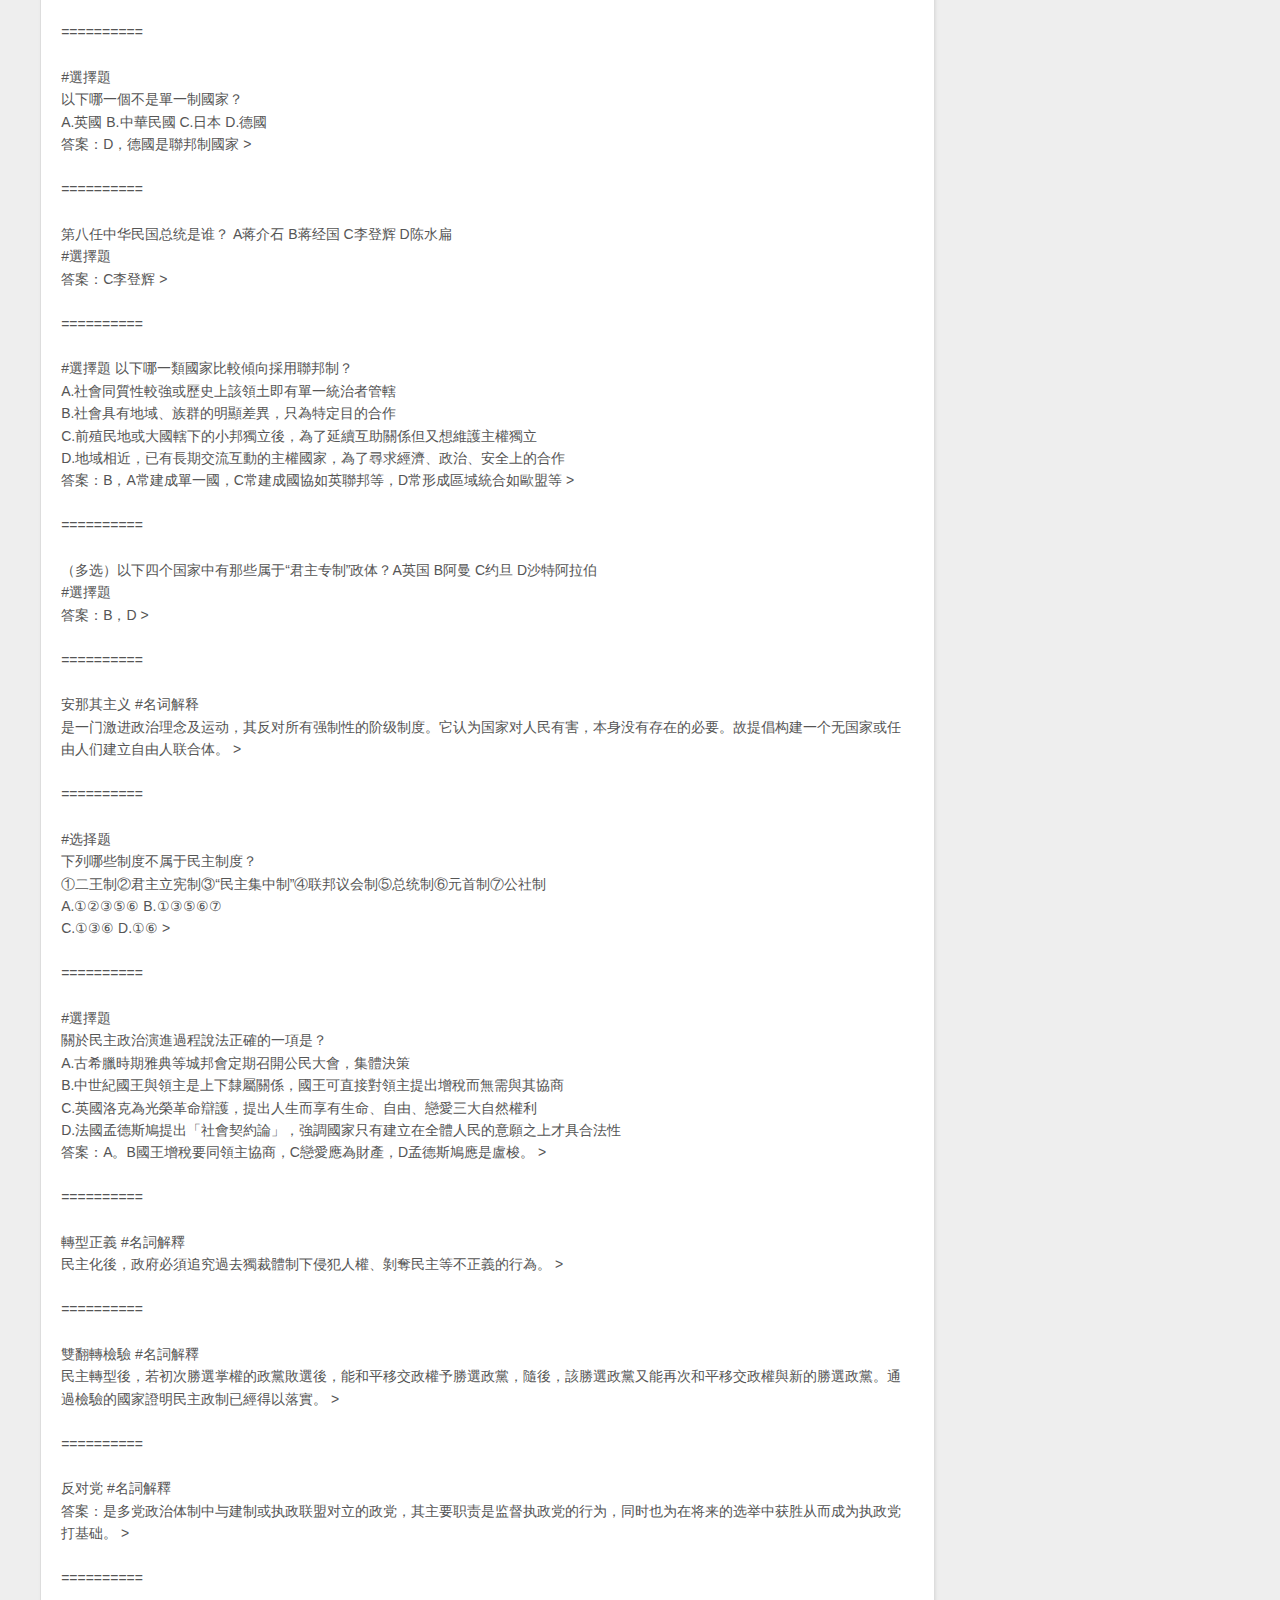
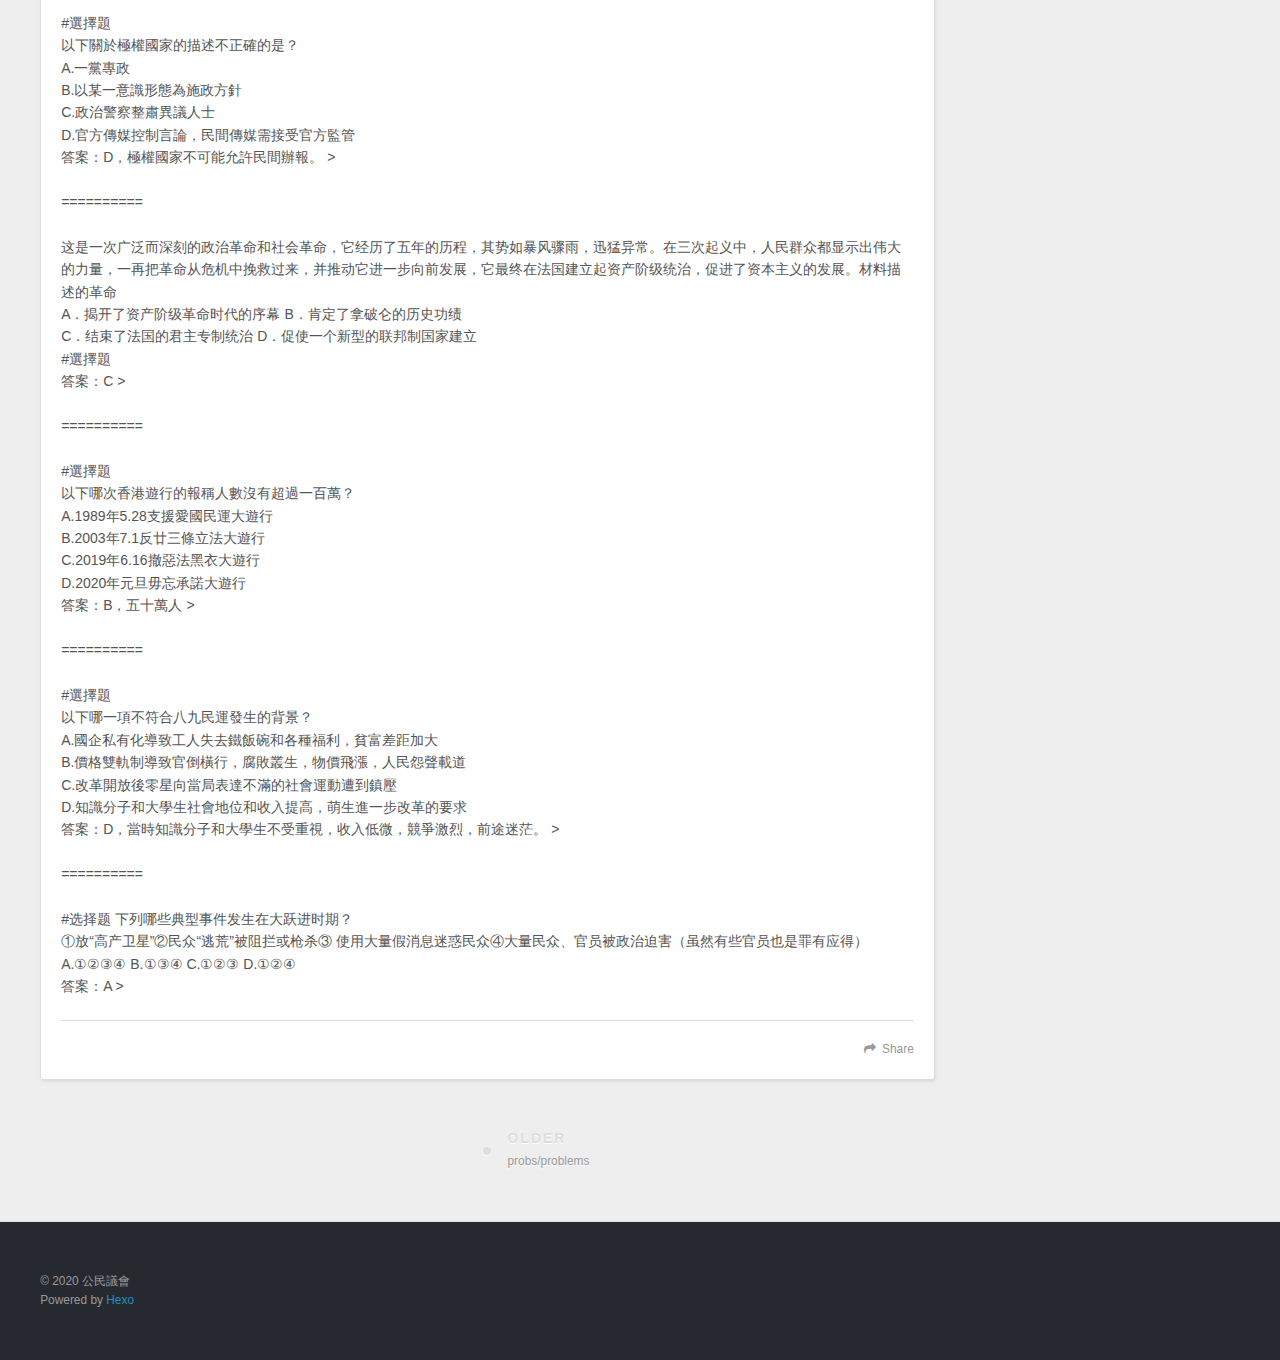
<file: 2020/04/08/題目/index.html>
<!DOCTYPE html>
<html>
<head>
  <meta charset="utf-8">
  

  
  <title>題目 | 公民議會</title>
  <meta name="viewport" content="width=device-width, initial-scale=1, maximum-scale=1">
  <meta name="description" content="#公民政治試題計劃 今晚，一起來出題。 命題：由五至十名公民組成的命題委員會。 評卷：客觀題由命題委員會負責評分，主觀題由公民議會公民組成的十人評議委員會評分。 命題範圍：民主抗爭史、政治通識、民族國家觀念。 日程：四月八日晚九時命題委員會開始命題；四月十一日晚九時試題公開考試開始；四月十五日晚九時停止交卷開始評分；四月十七、八日晚九點進行主觀題評審；四月十九日晚九點公開考試結果並頒獎。 參與對象">
<meta property="og:type" content="article">
<meta property="og:title" content="題目">
<meta property="og:url" content="http://yoursite.com/2020/04/08/%E9%A1%8C%E7%9B%AE/index.html">
<meta property="og:site_name" content="公民議會">
<meta property="og:description" content="#公民政治試題計劃 今晚，一起來出題。 命題：由五至十名公民組成的命題委員會。 評卷：客觀題由命題委員會負責評分，主觀題由公民議會公民組成的十人評議委員會評分。 命題範圍：民主抗爭史、政治通識、民族國家觀念。 日程：四月八日晚九時命題委員會開始命題；四月十一日晚九時試題公開考試開始；四月十五日晚九時停止交卷開始評分；四月十七、八日晚九點進行主觀題評審；四月十九日晚九點公開考試結果並頒獎。 參與對象">
<meta property="og:locale" content="zh_TW">
<meta property="article:published_time" content="2020-04-08T19:54:01.000Z">
<meta property="article:modified_time" content="2020-04-08T19:54:40.872Z">
<meta name="twitter:card" content="summary">
  
    <link rel="alternate" href="/atom.xml" title="公民議會" type="application/atom+xml">
  
  
    <link rel="icon" href="/favicon.png">
  
  
    <link href="//fonts.googleapis.com/css?family=Source+Code+Pro" rel="stylesheet" type="text/css">
  
  
<link rel="stylesheet" href="/css/style.css">

<meta name="generator" content="Hexo 4.2.0"></head>

<body>
  <div id="container">
    <div id="wrap">
      <header id="header">
  <div id="banner"></div>
  <div id="header-outer" class="outer">
    <div id="header-title" class="inner">
      <h1 id="logo-wrap">
        <a href="/" id="logo">公民議會</a>
      </h1>
      
        <h2 id="subtitle-wrap">
          <a href="/" id="subtitle">公民製憲 民主社群</a>
        </h2>
      
    </div>
    <div id="header-inner" class="inner">
      <nav id="main-nav">
        <a id="main-nav-toggle" class="nav-icon"></a>
        
          <a class="main-nav-link" href="/">Home</a>
        
          <a class="main-nav-link" href="/archives">Archives</a>
        
      </nav>
      <nav id="sub-nav">
        
          <a id="nav-rss-link" class="nav-icon" href="/atom.xml" title="RSS Feed"></a>
        
        <a id="nav-search-btn" class="nav-icon" title="Search"></a>
      </nav>
      <div id="search-form-wrap">
        <form action="//google.com/search" method="get" accept-charset="UTF-8" class="search-form"><input type="search" name="q" class="search-form-input" placeholder="Search"><button type="submit" class="search-form-submit">&#xF002;</button><input type="hidden" name="sitesearch" value="http://yoursite.com"></form>
      </div>
    </div>
  </div>
</header>
      <div class="outer">
        <section id="main"><article id="post-題目" class="article article-type-post" itemscope itemprop="blogPost">
  <div class="article-meta">
    <a href="/2020/04/08/%E9%A1%8C%E7%9B%AE/" class="article-date">
  <time datetime="2020-04-08T19:54:01.000Z" itemprop="datePublished">2020-04-08</time>
</a>
    
  </div>
  <div class="article-inner">
    
    
      <header class="article-header">
        
  
    <h1 class="article-title" itemprop="name">
      題目
    </h1>
  

      </header>
    
    <div class="article-entry" itemprop="articleBody">
      
        <p>#公民政治試題計劃</p>
<p>今晚，一起來出題。</p>
<p>命題：由五至十名公民組成的命題委員會。</p>
<p>評卷：客觀題由命題委員會負責評分，主觀題由公民議會公民組成的十人評議委員會評分。</p>
<p>命題範圍：民主抗爭史、政治通識、民族國家觀念。</p>
<p>日程：<br>四月八日晚九時命題委員會開始命題；<br>四月十一日晚九時試題公開考試開始；<br>四月十五日晚九時停止交卷開始評分；<br>四月十七、八日晚九點進行主觀題評審；<br>四月十九日晚九點公開考試結果並頒獎。</p>
<p>參與對象：本會公民以及其他有志於建設民主中國之人士。</p>
<p>試題結構：<br>客觀題六十分，其中：名詞解釋十題，每題三分，共三十分；單項選擇十五題，每題二分，共三十分。<br>主觀題六十分，其中：簡單論述四題，每題八分，共卅二分；詳細論述二題，每題十四分，共廿八分。<br>總分合共一百二十分。</p>
<p>每多一位國民懂得政治<br>中國便多一分民主的希望</p>
<p>命題委員會： @CNRtext</p>
<p>公民議會<br>四月八日 &gt;</p>
<p>==========</p>
<p>我們這次出題題型有四種：名詞解釋，選擇，簡答，問答</p>
<p>名詞解釋和選擇盡量選客觀內容出題，簡答問答盡量開放性命題</p>
<p>命題內容主要三部分：政治通識，民主抗爭史，民族國家觀念。</p>
<p>政治通識主要有：意識形態，民主與獨裁，政黨，利益團體，政府，行政體系，立法與司法，選舉，政治社會化，政治暴力/革命/衰敗</p>
<p>抗爭史：<br>匪區：大躍進，文革，西單民主牆，嚴打，八六學潮，反官倒，八九民運，維尼修憲，天眼</p>
<p>香港：大逃港，六七暴動，中英聯合聲明，八九遊行，移民潮與bno，反國教，佔中，本土與獨立思潮(魚蛋革命)，反修例</p>
<p>台灣：江南案，民進黨成立，解嚴，野百合，地方直選，總統直選，兩黨合作修憲，太陽花</p>
<p>國際：光州事變，韓國八七民主化，智利獨裁政變，東歐劇變，蘇聯解體，新加坡式威權，伊朗1979政變。。</p>
<p>你們再添加</p>
<p>直接將題和答案寫上來，依照類型加tap，如 #選擇題 #名詞解釋 等等</p>
<p>我們到最後選出名詞解釋10條，選擇題15條，簡答4條，問答2條。未入選的可以留到第二期 &gt;</p>
<p>==========</p>
<p>例如：公民 #名詞解釋<br>答案： &gt;</p>
<p>==========</p>
<p>寡头政治 #名詞解釋<br>答案：是一种政治形式，其中大部分甚至全部有效地掌握在部分的特权阶级手上 &gt;</p>
<p>==========</p>
<p>乌托邦 #名詞解釋<br>答案：是一个理想的群体和社会的构想， &gt;</p>
<p>==========</p>
<p>资产阶级自由化思想 #名詞解釋<br>答案：资产阶级自由化是中华人民共和国的一个政治词语，指反对由中国共产党领导的中国特色社会主义制度，主张实行类似资本主义国家的民主制度的思 &gt;</p>
<p>==========</p>
<p>體育館選舉 #名詞解釋<br>答案：<br>南韓第五共和國時期政治術語</p>
<p>指全斗煥政府的小圈子選舉</p>
<p>在體育館進行</p>
<p>被叫做「體育館選舉」 &gt;</p>
<p>==========</p>
<p>民粹主义 #名詞解釋<br>答案：又译平民主义，意指平民论者所拥护的政治与经济理念，是社会科学语汇中最没有精确定义的名词之一，也可以被当成是一种政治哲学或是政治语言。 &gt;</p>
<p>==========</p>
<p>政治 #名詞解釋<br>國家的統治/權力的形成、分配、運作/社會利益衝突的解決/權威性的價值分配/公共事務的處理。以上答案五選一 &gt;</p>
<p>==========</p>
<p>沙文主义 #名詞解釋<br>答案：原指极端的、不合理的、过分的爱国主义（因此也是一种民族主义）。如今的含义也囊括其他领域，主要指盲目热爱自己所处的团体，并经常对其他团体怀有恶意与仇恨（排外主义） &gt;</p>
<p>==========</p>
<p>联邦制 #名詞解釋<br>答案：是由两个或两个以上的政治实体（共和国、州、邦、省等等）结合而成的一种国家结构形式。视国家领导人为君主或民选领导人，联邦制可分为联邦共和制和联邦君主制。 &gt;</p>
<p>==========</p>
<p>精英論 #名詞解釋<br>精英論者主張凡有社會以來，皆是由少數精英來統治多數的群眾，不可能有權力完全平等的狀況。 &gt;</p>
<p>==========</p>
<p>下面哪一個不屬於構成國家的要素？<br>A.人民 B.領土 C.政府 D.元首<br>#選擇題<br>答案：D，元首不是構成國家四大要素之一，還有一個要素是「主權」，只有君主專制下，主權者才等同於元首，民主國家主權在民。 &gt;</p>
<p>==========</p>
<p>自由主義 #名詞解釋<br>以個人自由和發展為目的、反對國家權力對個人自由的干涉，主張解除制度對個人束縛的意識形態。 &gt;</p>
<p>==========</p>
<p>下面那兩個是大陸和台灣間最大的矛盾<br>A共產主義與資本主義矛盾<br>B大中華主義與本土主義矛盾<br>C威權體制與民主體制的矛盾<br>D臺灣獨立和統一台灣的矛盾<br>#選擇題<br>C，中國大陸不是已經共產主義國家，大中華主義並不是推動台灣人反陸的根本原因，反對陸是因為陸沒有民主自由台灣人珍惜民主自由，實際上就是大陸威權體制和台灣民主體制矛盾 &gt;</p>
<p>==========</p>
<p>我們這次出題題型有四種：名詞解釋，選擇，簡答，問答</p>
<p>名詞解釋和選擇盡量選客觀內容出題，簡答問答盡量開放性命題</p>
<p>命題內容主要三部分：政治通識，民主抗爭史，民族國家觀念。</p>
<p>政治通識主要有：意識形態，民主與獨裁，政黨，利益團體，政府，行政體系，立法與司法，選舉，政治社會化，政治暴力/革命/衰敗</p>
<p>抗爭史：<br>匪區：大躍進，文革，西單民主牆，嚴打，八六學潮，反官倒，八九民運，維尼修憲，天眼</p>
<p>香港：大逃港，六七暴動，中英聯合聲明，八九遊行，移民潮與bno，反國教，佔中，本土與獨立思潮(魚蛋革命)，反修例</p>
<p>台灣：江南案，民進黨成立，解嚴，野百合，地方直選，總統直選，兩黨合作修憲，太陽花</p>
<p>國際：光州事變，韓國八七民主化，智利獨裁政變，東歐劇變，蘇聯解體，新加坡式威權，伊朗1979政變。。</p>
<p>你們再添加</p>
<p>直接將題和答案寫上來，依照類型加tap，與 #選擇題 #名詞解釋 等等</p>
<p>我們到最後選出名詞解釋10條，選擇題15條，簡答4條，問答2條。未入選的可以留到第二期 &gt;</p>
<p>==========</p>
<p>“天安门八九民主运动”中谁担任“保卫天安门广场指挥部副总指挥”？A王丹 B柴玲 C刘晓波 D刘刚 #選擇題<br>答案：A 王丹 &gt;</p>
<p>==========</p>
<p>下面哪項不是「社會主義」的一般主張？<br>A.強調人與人之間是互助合作而非競爭關係<br>B.唯有平等的社會人們才能彼此認同，為共同目標攜手合作<br>C.以社會福利消除階級差異、促進社會平等、讓社會中每個人得到充分照顧<br>D.以暴力革命的方式推翻資產階級政權，實現無產階級專政<br>#選擇題<br>答案：D。這是馬克思階級理論。 &gt;</p>
<p>==========</p>
<p>#選擇題<br>以下哪項不應歸屬於刑法的職能：<br>A、保護被害人的權利<br>B、保護犯罪者的權利<br>C、制約國家機關法律權力<br>D、維護民族尊嚴<br>答案：D &gt;</p>
<p>==========</p>
<p>答案and加tap #選擇題 ，XD &gt;</p>
<p>==========</p>
<p>#選擇題<br>以下哪一個不是單一制國家？<br>A.英國 B.中華民國 C.日本 D.德國<br>答案：D，德國是聯邦制國家 &gt;</p>
<p>==========</p>
<p>第八任中华民国总统是谁？ A蒋介石 B蒋经国 C李登辉 D陈水扁<br>#選擇題<br>答案：C李登辉 &gt;</p>
<p>==========</p>
<p>#選擇題 以下哪一類國家比較傾向採用聯邦制？<br>A.社會同質性較強或歷史上該領土即有單一統治者管轄<br>B.社會具有地域、族群的明顯差異，只為特定目的合作<br>C.前殖民地或大國轄下的小邦獨立後，為了延續互助關係但又想維護主權獨立<br>D.地域相近，已有長期交流互動的主權國家，為了尋求經濟、政治、安全上的合作<br>答案：B，A常建成單一國，C常建成國協如英聯邦等，D常形成區域統合如歐盟等 &gt;</p>
<p>==========</p>
<p>（多选）以下四个国家中有那些属于“君主专制”政体？A英国 B阿曼 C约旦 D沙特阿拉伯<br>#選擇題<br>答案：B，D &gt;</p>
<p>==========</p>
<p>安那其主义 #名词解释<br>是一门激进政治理念及运动，其反对所有强制性的阶级制度。它认为国家对人民有害，本身没有存在的必要。故提倡构建一个无国家或任由人们建立自由人联合体。 &gt;</p>
<p>==========</p>
<p>#选择题<br>下列哪些制度不属于民主制度？<br>①二王制②君主立宪制③“民主集中制”④联邦议会制⑤总统制⑥元首制⑦公社制<br>A.①②③⑤⑥ B.①③⑤⑥⑦<br>C.①③⑥ D.①⑥ &gt;</p>
<p>==========</p>
<p>#選擇題<br>關於民主政治演進過程說法正確的一項是？<br>A.古希臘時期雅典等城邦會定期召開公民大會，集體決策<br>B.中世紀國王與領主是上下隸屬關係，國王可直接對領主提出增稅而無需與其協商<br>C.英國洛克為光榮革命辯護，提出人生而享有生命、自由、戀愛三大自然權利<br>D.法國孟德斯鳩提出「社會契約論」，強調國家只有建立在全體人民的意願之上才具合法性<br>答案：A。B國王增稅要同領主協商，C戀愛應為財產，D孟德斯鳩應是盧梭。 &gt;</p>
<p>==========</p>
<p>轉型正義 #名詞解釋<br>民主化後，政府必須追究過去獨裁體制下侵犯人權、剝奪民主等不正義的行為。 &gt;</p>
<p>==========</p>
<p>雙翻轉檢驗 #名詞解釋<br>民主轉型後，若初次勝選掌權的政黨敗選後，能和平移交政權予勝選政黨，隨後，該勝選政黨又能再次和平移交政權與新的勝選政黨。通過檢驗的國家證明民主政制已經得以落實。 &gt;</p>
<p>==========</p>
<p>反对党 #名詞解釋<br>答案：是多党政治体制中与建制或执政联盟对立的政党，其主要职责是监督执政党的行为，同时也为在将来的选举中获胜从而成为执政党打基础。 &gt;</p>
<p>==========</p>
<p>#選擇題<br>以下關於極權國家的描述不正確的是？<br>A.一黨專政<br>B.以某一意識形態為施政方針<br>C.政治警察整肅異議人士<br>D.官方傳媒控制言論，民間傳媒需接受官方監管<br>答案：D，極權國家不可能允許民間辦報。 &gt;</p>
<p>==========</p>
<p>这是一次广泛而深刻的政治革命和社会革命，它经历了五年的历程，其势如暴风骤雨，迅猛异常。在三次起义中，人民群众都显示出伟大的力量，一再把革命从危机中挽救过来，并推动它进一步向前发展，它最终在法国建立起资产阶级统治，促进了资本主义的发展。材料描述的革命<br>A．揭开了资产阶级革命时代的序幕 B．肯定了拿破仑的历史功绩<br>C．结束了法国的君主专制统治 D．促使一个新型的联邦制国家建立<br>#選擇題<br>答案：C &gt;</p>
<p>==========</p>
<p>#選擇題<br>以下哪次香港遊行的報稱人數沒有超過一百萬？<br>A.1989年5.28支援愛國民運大遊行<br>B.2003年7.1反廿三條立法大遊行<br>C.2019年6.16撤惡法黑衣大遊行<br>D.2020年元旦毋忘承諾大遊行<br>答案：B，五十萬人 &gt;</p>
<p>==========</p>
<p>#選擇題<br>以下哪一項不符合八九民運發生的背景？<br>A.國企私有化導致工人失去鐵飯碗和各種福利，貧富差距加大<br>B.價格雙軌制導致官倒橫行，腐敗叢生，物價飛漲，人民怨聲載道<br>C.改革開放後零星向當局表達不滿的社會運動遭到鎮壓<br>D.知識分子和大學生社會地位和收入提高，萌生進一步改革的要求<br>答案：D，當時知識分子和大學生不受重視，收入低微，競爭激烈，前途迷茫。 &gt;</p>
<p>==========</p>
<p>#选择题 下列哪些典型事件发生在大跃进时期？<br>①放“高产卫星”②民众“逃荒”被阻拦或枪杀③ 使用大量假消息迷惑民众④大量民众、官员被政治迫害（虽然有些官员也是罪有应得）<br>A.①②③④ B.①③④ C.①②③ D.①②④<br>答案：A &gt;</p>

      
    </div>
    <footer class="article-footer">
      <a data-url="http://yoursite.com/2020/04/08/%E9%A1%8C%E7%9B%AE/" data-id="ck8rr4rea0003vboug8sm7wyi" class="article-share-link">Share</a>
      
      
    </footer>
  </div>
  
    
<nav id="article-nav">
  
  
    <a href="/2020/04/08/probs/problems/" id="article-nav-older" class="article-nav-link-wrap">
      <strong class="article-nav-caption">Older</strong>
      <div class="article-nav-title">probs/problems</div>
    </a>
  
</nav>

  
</article>

</section>
        
          <aside id="sidebar">
  
    

  
    

  
    
  
    
  <div class="widget-wrap">
    <h3 class="widget-title">Archives</h3>
    <div class="widget">
      <ul class="archive-list"><li class="archive-list-item"><a class="archive-list-link" href="/archives/2020/04/">四月 2020</a></li></ul>
    </div>
  </div>


  
    
  <div class="widget-wrap">
    <h3 class="widget-title">Recent Posts</h3>
    <div class="widget">
      <ul>
        
          <li>
            <a href="/2020/04/08/%E9%A1%8C%E7%9B%AE/">題目</a>
          </li>
        
          <li>
            <a href="/2020/04/08/probs/problems/">probs/problems</a>
          </li>
        
          <li>
            <a href="/2020/04/08/probs/">probs</a>
          </li>
        
          <li>
            <a href="/2020/04/08/test/">test</a>
          </li>
        
          <li>
            <a href="/2020/04/08/hello-world/">Hello World</a>
          </li>
        
      </ul>
    </div>
  </div>

  
</aside>
        
      </div>
      <footer id="footer">
  
  <div class="outer">
    <div id="footer-info" class="inner">
      &copy; 2020 公民議會<br>
      Powered by <a href="http://hexo.io/" target="_blank">Hexo</a>
    </div>
  </div>
</footer>
    </div>
    <nav id="mobile-nav">
  
    <a href="/" class="mobile-nav-link">Home</a>
  
    <a href="/archives" class="mobile-nav-link">Archives</a>
  
</nav>
    

<script src="//ajax.googleapis.com/ajax/libs/jquery/2.0.3/jquery.min.js"></script>


  
<link rel="stylesheet" href="/fancybox/jquery.fancybox.css">

  
<script src="/fancybox/jquery.fancybox.pack.js"></script>




<script src="/js/script.js"></script>




  </div>
</body>
</html>
</file>
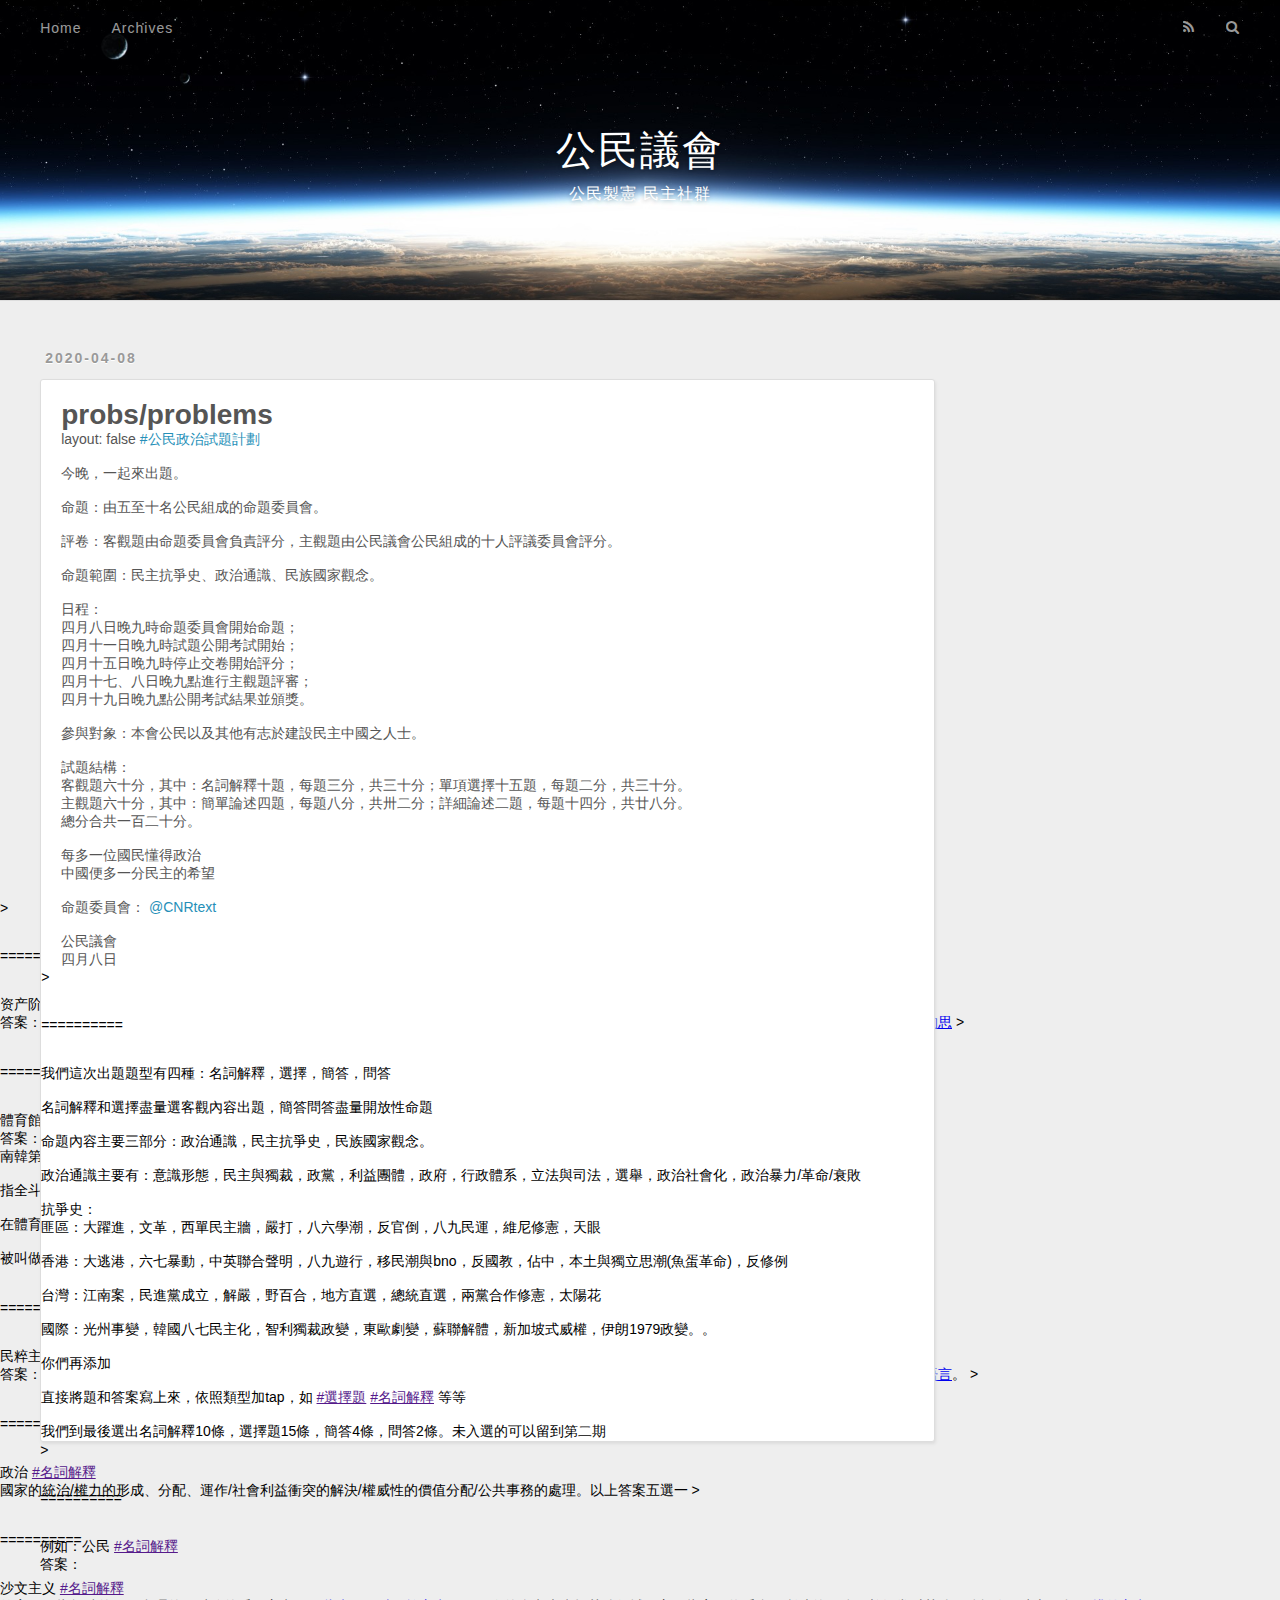
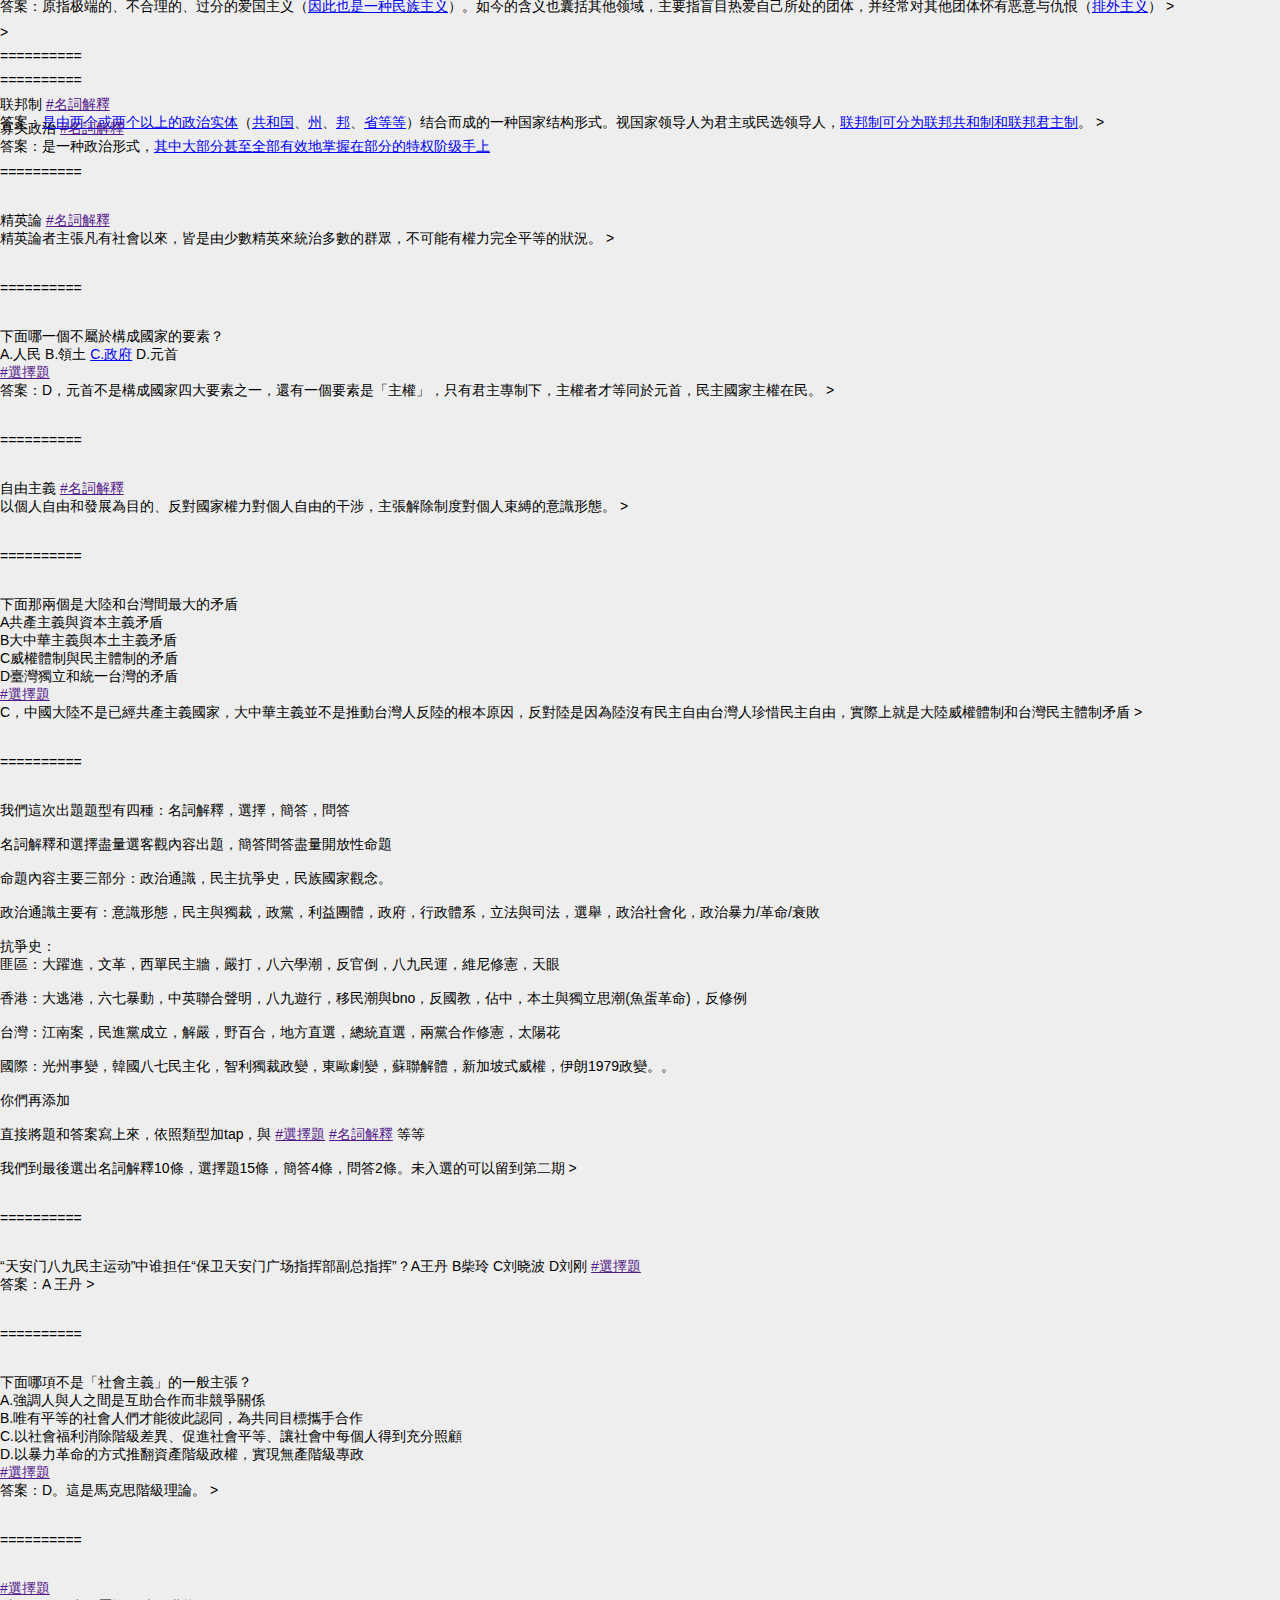
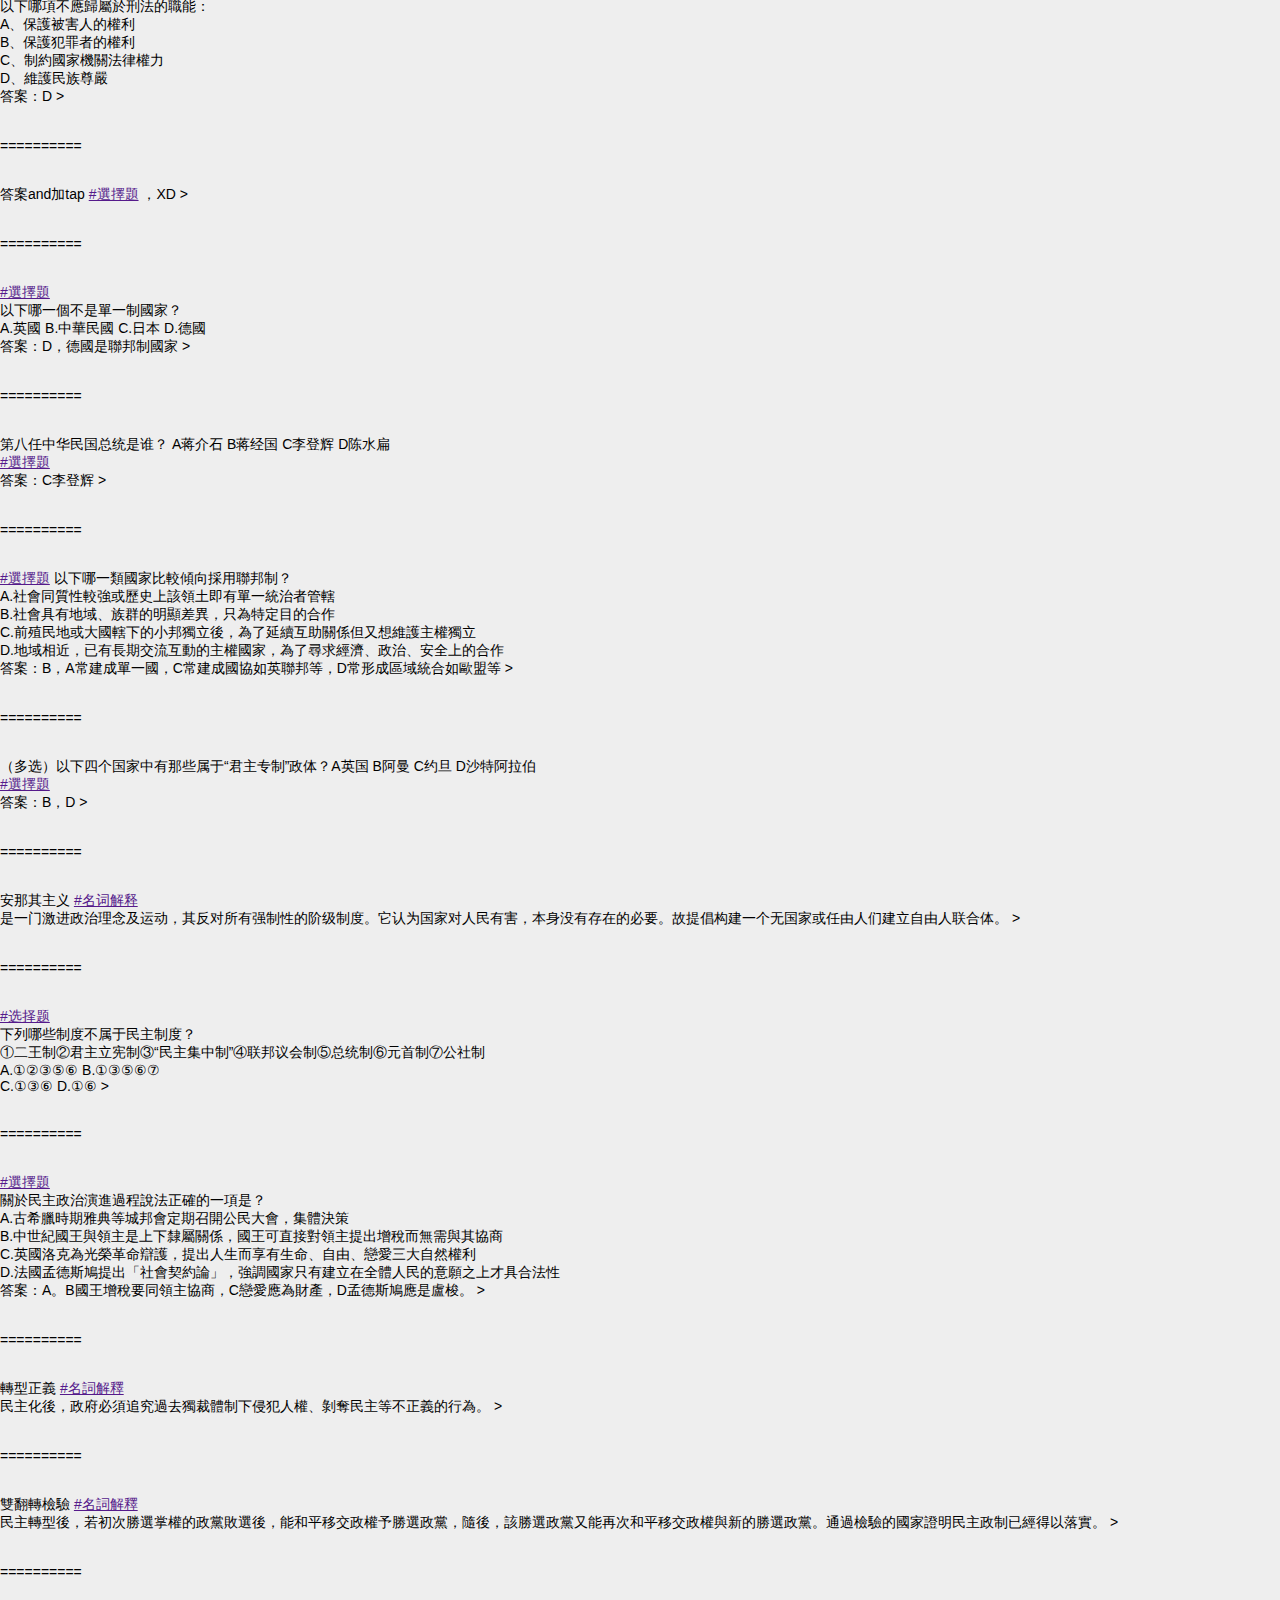
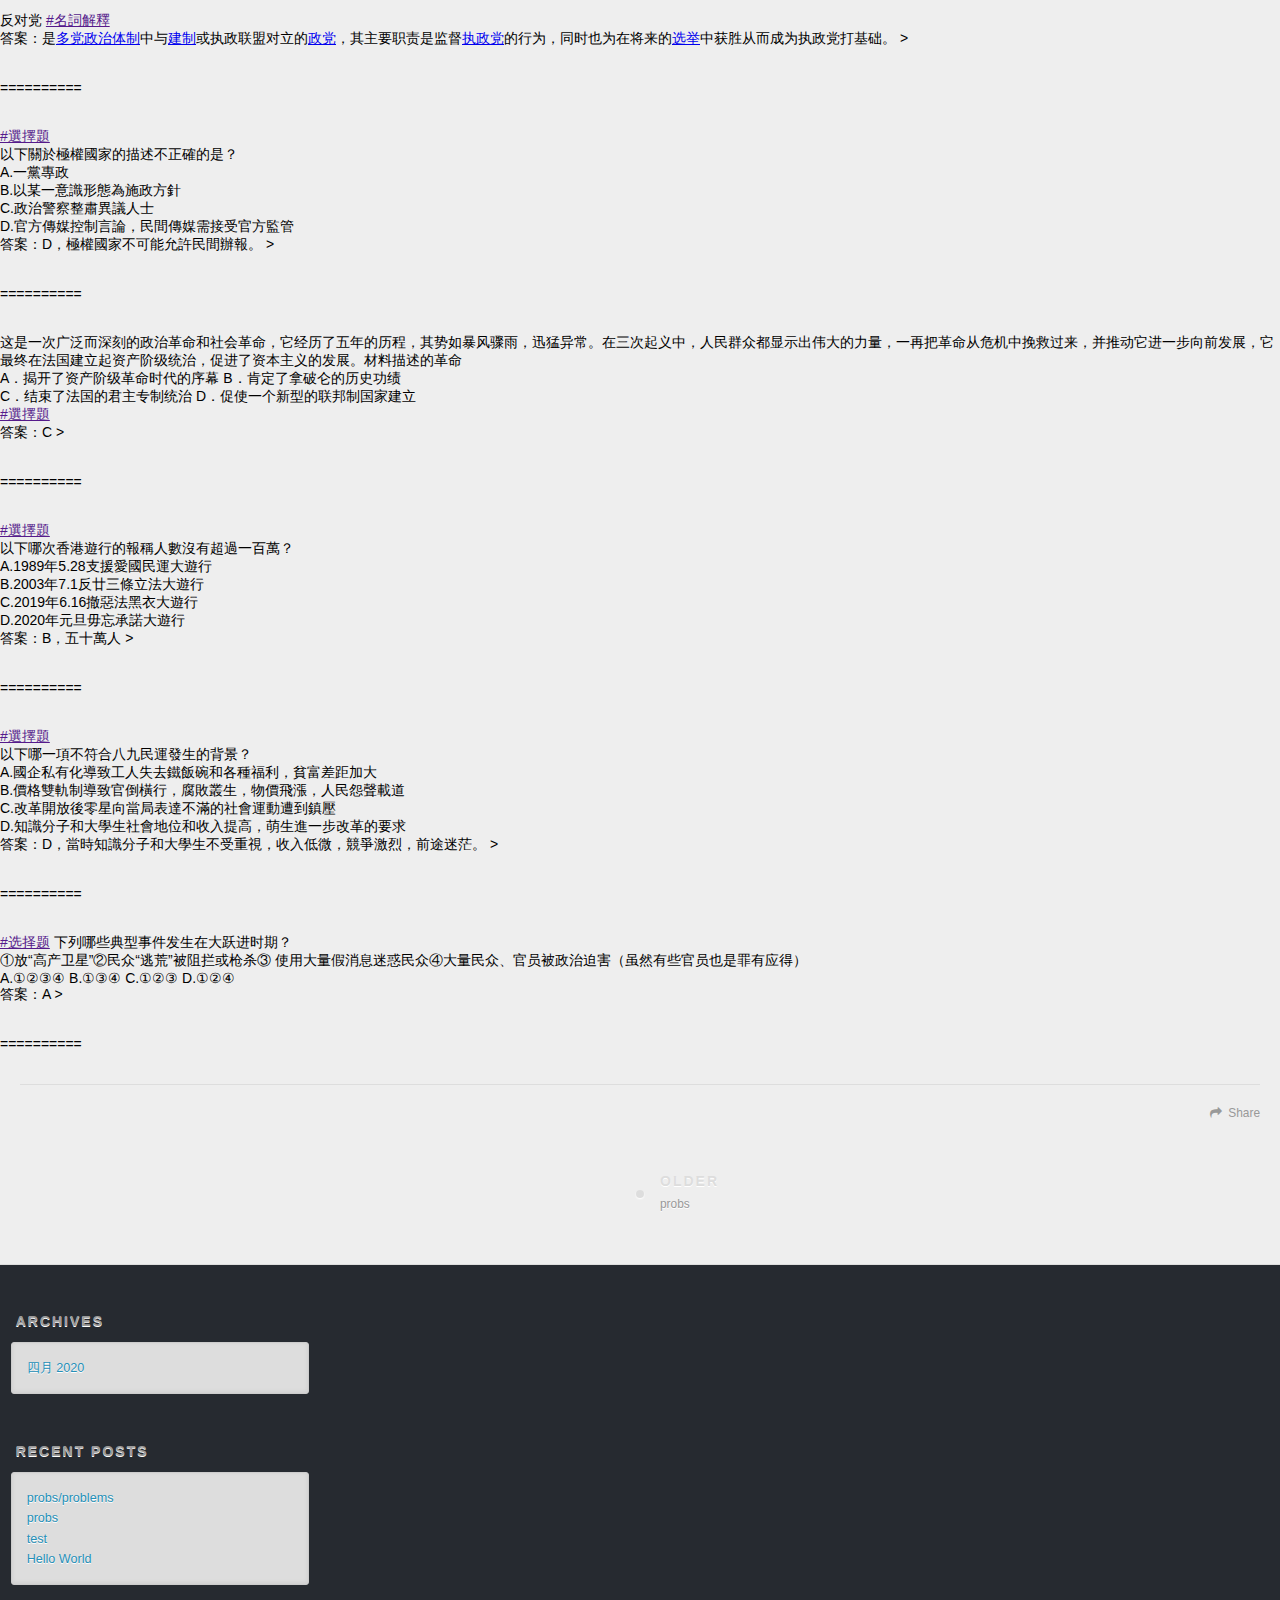
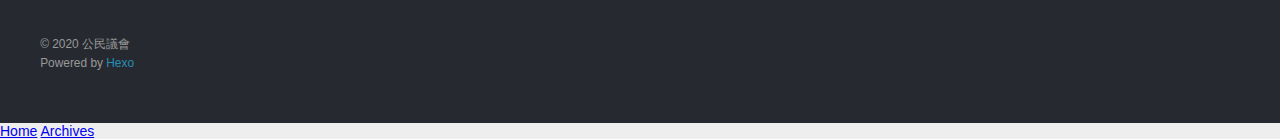
<file: 2020/04/08/probs/problems/index.html>
<!DOCTYPE html>
<html>
<head>
  <meta charset="utf-8">
  

  
  <title>probs/problems | 公民議會</title>
  <meta name="viewport" content="width=device-width, initial-scale=1, maximum-scale=1">
  <meta name="description" content="layout: false    &#x3D;&#x3D;&#x3D;&#x3D;&#x3D;&#x3D;&#x3D;&#x3D;&#x3D;&#x3D;   &#x3D;&#x3D;&#x3D;&#x3D;&#x3D;&#x3D;&#x3D;&#x3D;&#x3D;&#x3D;   &#x3D;&#x3D;&#x3D;&#x3D;&#x3D;&#x3D;&#x3D;&#x3D;&#x3D;&#x3D;   &#x3D;&#x3D;&#x3D;&#x3D;&#x3D;&#x3D;&#x3D;&#x3D;&#x3D;&#x3D;   &#x3D;&#x3D;&#x3D;&#x3D;&#x3D;&#x3D;&#x3D;&#x3D;&#x3D;&#x3D;   &#x3D;&#x3D;&#x3D;&#x3D;&#x3D;&#x3D;&#x3D;&#x3D;&#x3D;&#x3D;   &#x3D;&#x3D;&#x3D;&#x3D;&#x3D;&#x3D;&#x3D;&#x3D;&#x3D;&#x3D;   &#x3D;&#x3D;&#x3D;&#x3D;&#x3D;&#x3D;&#x3D;&#x3D;&#x3D;&#x3D;   &#x3D;&#x3D;&#x3D;&#x3D;&#x3D;&#x3D;&#x3D;&#x3D;&#x3D;&#x3D;   &#x3D;&#x3D;&#x3D;&#x3D;&#x3D;&#x3D;&#x3D;&#x3D;&#x3D;&#x3D;   &#x3D;&#x3D;&#x3D;&#x3D;&#x3D;&#x3D;&#x3D;&#x3D;&#x3D;&#x3D;   &#x3D;&#x3D;&#x3D;&#x3D;&#x3D;&#x3D;&#x3D;&#x3D;&#x3D;&#x3D;   &#x3D;&#x3D;&#x3D;&#x3D;&#x3D;&#x3D;&#x3D;&#x3D;&#x3D;&#x3D;   &#x3D;&#x3D;&#x3D;&#x3D;&#x3D;&#x3D;&#x3D;&#x3D;&#x3D;&#x3D;   &#x3D;">
<meta property="og:type" content="article">
<meta property="og:title" content="probs&#x2F;problems">
<meta property="og:url" content="http://yoursite.com/2020/04/08/probs/problems/index.html">
<meta property="og:site_name" content="公民議會">
<meta property="og:description" content="layout: false    &#x3D;&#x3D;&#x3D;&#x3D;&#x3D;&#x3D;&#x3D;&#x3D;&#x3D;&#x3D;   &#x3D;&#x3D;&#x3D;&#x3D;&#x3D;&#x3D;&#x3D;&#x3D;&#x3D;&#x3D;   &#x3D;&#x3D;&#x3D;&#x3D;&#x3D;&#x3D;&#x3D;&#x3D;&#x3D;&#x3D;   &#x3D;&#x3D;&#x3D;&#x3D;&#x3D;&#x3D;&#x3D;&#x3D;&#x3D;&#x3D;   &#x3D;&#x3D;&#x3D;&#x3D;&#x3D;&#x3D;&#x3D;&#x3D;&#x3D;&#x3D;   &#x3D;&#x3D;&#x3D;&#x3D;&#x3D;&#x3D;&#x3D;&#x3D;&#x3D;&#x3D;   &#x3D;&#x3D;&#x3D;&#x3D;&#x3D;&#x3D;&#x3D;&#x3D;&#x3D;&#x3D;   &#x3D;&#x3D;&#x3D;&#x3D;&#x3D;&#x3D;&#x3D;&#x3D;&#x3D;&#x3D;   &#x3D;&#x3D;&#x3D;&#x3D;&#x3D;&#x3D;&#x3D;&#x3D;&#x3D;&#x3D;   &#x3D;&#x3D;&#x3D;&#x3D;&#x3D;&#x3D;&#x3D;&#x3D;&#x3D;&#x3D;   &#x3D;&#x3D;&#x3D;&#x3D;&#x3D;&#x3D;&#x3D;&#x3D;&#x3D;&#x3D;   &#x3D;&#x3D;&#x3D;&#x3D;&#x3D;&#x3D;&#x3D;&#x3D;&#x3D;&#x3D;   &#x3D;&#x3D;&#x3D;&#x3D;&#x3D;&#x3D;&#x3D;&#x3D;&#x3D;&#x3D;   &#x3D;&#x3D;&#x3D;&#x3D;&#x3D;&#x3D;&#x3D;&#x3D;&#x3D;&#x3D;   &#x3D;">
<meta property="og:locale" content="zh_TW">
<meta property="article:published_time" content="2020-04-08T19:44:05.394Z">
<meta property="article:modified_time" content="2020-04-08T19:44:05.395Z">
<meta name="twitter:card" content="summary">
  
    <link rel="alternate" href="/atom.xml" title="公民議會" type="application/atom+xml">
  
  
    <link rel="icon" href="/favicon.png">
  
  
    <link href="//fonts.googleapis.com/css?family=Source+Code+Pro" rel="stylesheet" type="text/css">
  
  
<link rel="stylesheet" href="/css/style.css">

<meta name="generator" content="Hexo 4.2.0"></head>

<body>
  <div id="container">
    <div id="wrap">
      <header id="header">
  <div id="banner"></div>
  <div id="header-outer" class="outer">
    <div id="header-title" class="inner">
      <h1 id="logo-wrap">
        <a href="/" id="logo">公民議會</a>
      </h1>
      
        <h2 id="subtitle-wrap">
          <a href="/" id="subtitle">公民製憲 民主社群</a>
        </h2>
      
    </div>
    <div id="header-inner" class="inner">
      <nav id="main-nav">
        <a id="main-nav-toggle" class="nav-icon"></a>
        
          <a class="main-nav-link" href="/">Home</a>
        
          <a class="main-nav-link" href="/archives">Archives</a>
        
      </nav>
      <nav id="sub-nav">
        
          <a id="nav-rss-link" class="nav-icon" href="/atom.xml" title="RSS Feed"></a>
        
        <a id="nav-search-btn" class="nav-icon" title="Search"></a>
      </nav>
      <div id="search-form-wrap">
        <form action="//google.com/search" method="get" accept-charset="UTF-8" class="search-form"><input type="search" name="q" class="search-form-input" placeholder="Search"><button type="submit" class="search-form-submit">&#xF002;</button><input type="hidden" name="sitesearch" value="http://yoursite.com"></form>
      </div>
    </div>
  </div>
</header>
      <div class="outer">
        <section id="main"><article id="post-probs/problems" class="article article-type-post" itemscope itemprop="blogPost">
  <div class="article-meta">
    <a href="/2020/04/08/probs/problems/" class="article-date">
  <time datetime="2020-04-08T19:44:05.394Z" itemprop="datePublished">2020-04-08</time>
</a>
    
  </div>
  <div class="article-inner">
    
    
      <header class="article-header">
        
  
    <h1 class="article-title" itemprop="name">
      probs/problems
    </h1>
  

      </header>
    
    <div class="article-entry" itemprop="articleBody">
      
        layout: false

<bound method Tag.__unicode__ of <div class="text">
<a href="" onclick='return ShowHashtag("公民政治試題計劃")'>#公民政治試題計劃</a><br/><br/>今晚，一起來出題。<br/><br/>命題：由五至十名公民組成的命題委員會。<br/><br/>評卷：客觀題由命題委員會負責評分，主觀題由公民議會公民組成的十人評議委員會評分。<br/><br/>命題範圍：民主抗爭史、政治通識、民族國家觀念。<br/><br/>日程：<br/>四月八日晚九時命題委員會開始命題；<br/>四月十一日晚九時試題公開考試開始；<br/>四月十五日晚九時停止交卷開始評分；<br/>四月十七、八日晚九點進行主觀題評審；<br/>四月十九日晚九點公開考試結果並頒獎。<br/><br/>參與對象：本會公民以及其他有志於建設民主中國之人士。<br/><br/>試題結構：<br/>客觀題六十分，其中：名詞解釋十題，每題三分，共三十分；單項選擇十五題，每題二分，共三十分。<br/>主觀題六十分，其中：簡單論述四題，每題八分，共卅二分；詳細論述二題，每題十四分，共廿八分。<br/>總分合共一百二十分。<br/><br/>每多一位國民懂得政治<br/>中國便多一分民主的希望<br/><br/>命題委員會： <a href="https://t.me/CNRtext" target="_blank" rel="noopener">@CNRtext</a><br/><br/>公民議會<br/>四月八日
        </div>>
<br><br><br>
==========<br><br><br>
<bound method Tag.__unicode__ of <div class="text">
我們這次出題題型有四種：名詞解釋，選擇，簡答，問答<br/><br/>名詞解釋和選擇盡量選客觀內容出題，簡答問答盡量開放性命題<br/><br/>命題內容主要三部分：政治通識，民主抗爭史，民族國家觀念。<br/><br/>政治通識主要有：意識形態，民主與獨裁，政黨，利益團體，政府，行政體系，立法與司法，選舉，政治社會化，政治暴力/革命/衰敗<br/><br/>抗爭史：<br/>匪區：大躍進，文革，西單民主牆，嚴打，八六學潮，反官倒，八九民運，維尼修憲，天眼<br/><br/>香港：大逃港，六七暴動，中英聯合聲明，八九遊行，移民潮與bno，反國教，佔中，本土與獨立思潮(魚蛋革命)，反修例<br/><br/>台灣：江南案，民進黨成立，解嚴，野百合，地方直選，總統直選，兩黨合作修憲，太陽花<br/><br/>國際：光州事變，韓國八七民主化，智利獨裁政變，東歐劇變，蘇聯解體，新加坡式威權，伊朗1979政變。。<br/><br/>你們再添加<br/><br/>直接將題和答案寫上來，依照類型加tap，如 <a href="" onclick='return ShowHashtag("選擇題")'>#選擇題</a> <a href="" onclick='return ShowHashtag("名詞解釋")'>#名詞解釋</a> 等等<br/><br/>我們到最後選出名詞解釋10條，選擇題15條，簡答4條，問答2條。未入選的可以留到第二期
       </div>>
<br><br><br>
==========<br><br><br>
<bound method Tag.__unicode__ of <div class="text">
例如：公民 <a href="" onclick='return ShowHashtag("名詞解釋")'>#名詞解釋</a><br/>答案：
       </div>>
<br><br><br>
==========<br><br><br>
<bound method Tag.__unicode__ of <div class="text">
寡头政治 <a href="" onclick='return ShowHashtag("名詞解釋")'>#名詞解釋</a><br/>答案：是一种政治形式，<a href="https://zh.wikipedia.org/wiki/%E7%89%B9%E6%AC%8A%E9%9A%8E%E7%B4%9A" target="_blank" rel="noopener">其中大部分甚至全部有效地掌握在部分的特权阶级手上</a>
</div>>
<br><br><br>
==========<br><br><br>
<bound method Tag.__unicode__ of <div class="text">
乌托邦 <a href="" onclick='return ShowHashtag("名詞解釋")'>#名詞解釋</a><br/>答案：<a href="https://zh.wikipedia.org/wiki/%E7%BE%A4%E4%BD%93" target="_blank" rel="noopener">是一个理想的群体和</a><a href="https://zh.wikipedia.org/wiki/%E7%A4%BE%E4%BC%9A" target="_blank" rel="noopener">社会的构想</a>，
       </div>>
<br><br><br>
==========<br><br><br>
<bound method Tag.__unicode__ of <div class="text">
资产阶级自由化思想 <a href="" onclick='return ShowHashtag("名詞解釋")'>#名詞解釋</a><br/>答案：<a href="https://zh.wikipedia.org/wiki/%E4%B8%AD%E8%8F%AF%E4%BA%BA%E6%B0%91%E5%85%B1%E5%92%8C%E5%9C%8B" target="_blank" rel="noopener">资产阶级自由化</a><a href="https://zh.wikipedia.org/wiki/%E4%B8%AD%E8%8F%AF%E4%BA%BA%E6%B0%91%E5%85%B1%E5%92%8C%E5%9C%8B" target="_blank" rel="noopener">是中华人民共和国的一个政治词语</a>，<a href="https://zh.wikipedia.org/wiki/%E4%B8%AD%E5%9B%BD%E5%85%B1%E4%BA%A7%E5%85%9A" target="_blank" rel="noopener">指反对由中国共产党领导的</a><a href="https://zh.wikipedia.org/wiki/%E7%A4%BE%E4%BC%9A%E4%B8%BB%E4%B9%89%E5%88%B6%E5%BA%A6" target="_blank" rel="noopener">中国特色社会主义制度</a>，<a href="https://zh.wikipedia.org/wiki/%E8%B5%84%E6%9C%AC%E4%B8%BB%E4%B9%89%E5%9B%BD%E5%AE%B6" target="_blank" rel="noopener">主张实行类似资本主义国家的</a><a href="https://zh.wikipedia.org/wiki/%E6%B0%91%E4%B8%BB%E5%88%B6%E5%BA%A6" target="_blank" rel="noopener">民主制度的思</a>
</div>>
<br><br><br>
==========<br><br><br>
<bound method Tag.__unicode__ of <div class="text">
體育館選舉 <a href="" onclick='return ShowHashtag("名詞解釋")'>#名詞解釋</a><br/>答案：<br/>南韓第五共和國時期政治術語<br/><br/>指全斗煥政府的小圈子選舉<br/><br/>在體育館進行<br/><br/>被叫做「體育館選舉」
       </div>>
<br><br><br>
==========<br><br><br>
<bound method Tag.__unicode__ of <div class="text">
民粹主义 <a href="" onclick='return ShowHashtag("名詞解釋")'>#名詞解釋</a><br/>答案：又译<strong>平民主义，</strong><a href="https://zh.wikipedia.org/wiki/%E5%B9%B3%E6%B0%91" target="_blank" rel="noopener">意指平民论者所拥护的</a><a href="https://zh.wikipedia.org/wiki/%E6%94%BF%E6%B2%BB" target="_blank" rel="noopener">政治与</a><a href="https://zh.wikipedia.org/wiki/%E7%B6%93%E6%BF%9F" target="_blank" rel="noopener">经济理念</a>，<a href="https://zh.wikipedia.org/wiki/%E7%A4%BE%E6%9C%83%E7%A7%91%E5%AD%B8" target="_blank" rel="noopener">是社会科学语汇中最没有精确定义的名词之一</a>，<a href="https://zh.wikipedia.org/wiki/%E6%94%BF%E6%B2%BB%E5%93%B2%E5%AD%B8" target="_blank" rel="noopener">也可以被当成是一种政治哲学或是政治语言</a>。
       </div>>
<br><br><br>
==========<br><br><br>
<bound method Tag.__unicode__ of <div class="text">
政治 <a href="" onclick='return ShowHashtag("名詞解釋")'>#名詞解釋</a> <br/>國家的統治/權力的形成、分配、運作/社會利益衝突的解決/權威性的價值分配/公共事務的處理。以上答案五選一
       </div>>
<br><br><br>
==========<br><br><br>
<bound method Tag.__unicode__ of <div class="text">
沙文主义 <a href="" onclick='return ShowHashtag("名詞解釋")'>#名詞解釋</a><br/>答案：原指极端的、不合理的、过分的爱国主义（<a href="https://zh.wikipedia.org/wiki/%E6%B0%91%E6%97%8F%E4%B8%BB%E4%B9%89" target="_blank" rel="noopener">因此也是一种民族主义</a>）。如今的含义也囊括其他领域，主要指盲目热爱自己所处的团体，并经常对其他团体怀有恶意与仇恨（<a href="https://zh.wikipedia.org/wiki/%E6%8E%92%E5%A4%96%E4%B8%BB%E7%BE%A9" target="_blank" rel="noopener">排外主义</a>）
       </div>>
<br><br><br>
==========<br><br><br>
<bound method Tag.__unicode__ of <div class="text">
联邦制 <a href="" onclick='return ShowHashtag("名詞解釋")'>#名詞解釋</a><br/>答案：<a href="https://zh.wikipedia.org/wiki/%E6%94%BF%E6%9D%83" target="_blank" rel="noopener">是由两个或两个以上的政治实体</a>（<a href="https://zh.wikipedia.org/wiki/%E5%85%B1%E5%92%8C%E5%9B%BD" target="_blank" rel="noopener">共和国</a>、<a href="https://zh.wikipedia.org/wiki/%E5%B7%9E" target="_blank" rel="noopener">州</a>、<a href="https://zh.wikipedia.org/wiki/%E9%82%A6" target="_blank" rel="noopener">邦</a>、<a href="https://zh.wikipedia.org/wiki/%E7%9C%81" target="_blank" rel="noopener">省等等</a>）结合而成的一种国家结构形式。视国家领导人为君主或民选领导人，<a href="https://zh.wikipedia.org/wiki/%E8%81%AF%E9%82%A6%E5%85%B1%E5%92%8C%E5%9C%8B" target="_blank" rel="noopener">联邦制可分为联邦共和制和</a><a href="https://zh.wikipedia.org/wiki/%E8%81%AF%E9%82%A6%E5%90%9B%E4%B8%BB%E5%88%B6" target="_blank" rel="noopener">联邦君主制</a>。
       </div>>
<br><br><br>
==========<br><br><br>
<bound method Tag.__unicode__ of <div class="text">
精英論 <a href="" onclick='return ShowHashtag("名詞解釋")'>#名詞解釋</a> <br/>精英論者主張凡有社會以來，皆是由少數精英來統治多數的群眾，不可能有權力完全平等的狀況。
       </div>>
<br><br><br>
==========<br><br><br>
<bound method Tag.__unicode__ of <div class="text">
下面哪一個不屬於構成國家的要素？<br/>A.人民  B.領土  <a href="C.政府">C.政府</a>  D.元首<br/><a href="" onclick='return ShowHashtag("選擇題")'>#選擇題</a><br/>答案：D，元首不是構成國家四大要素之一，還有一個要素是「主權」，只有君主專制下，主權者才等同於元首，民主國家主權在民。
       </div>>
<br><br><br>
==========<br><br><br>
<bound method Tag.__unicode__ of <div class="text">
自由主義 <a href="" onclick='return ShowHashtag("名詞解釋")'>#名詞解釋</a> <br/>以個人自由和發展為目的、反對國家權力對個人自由的干涉，主張解除制度對個人束縛的意識形態。
       </div>>
<br><br><br>
==========<br><br><br>
<bound method Tag.__unicode__ of <div class="text">
下面那兩個是大陸和台灣間最大的矛盾<br/>A共產主義與資本主義矛盾<br/>B大中華主義與本土主義矛盾<br/>C威權體制與民主體制的矛盾<br/>D臺灣獨立和統一台灣的矛盾<br/><a href="" onclick='return ShowHashtag("選擇題")'>#選擇題</a><br/>C，中國大陸不是已經共產主義國家，大中華主義並不是推動台灣人反陸的根本原因，反對陸是因為陸沒有民主自由台灣人珍惜民主自由，實際上就是大陸威權體制和台灣民主體制矛盾
       </div>>
<br><br><br>
==========<br><br><br>
<bound method Tag.__unicode__ of <div class="text">
我們這次出題題型有四種：名詞解釋，選擇，簡答，問答<br/><br/>名詞解釋和選擇盡量選客觀內容出題，簡答問答盡量開放性命題<br/><br/>命題內容主要三部分：政治通識，民主抗爭史，民族國家觀念。<br/><br/>政治通識主要有：意識形態，民主與獨裁，政黨，利益團體，政府，行政體系，立法與司法，選舉，政治社會化，政治暴力/革命/衰敗<br/><br/>抗爭史：<br/>匪區：大躍進，文革，西單民主牆，嚴打，八六學潮，反官倒，八九民運，維尼修憲，天眼<br/><br/>香港：大逃港，六七暴動，中英聯合聲明，八九遊行，移民潮與bno，反國教，佔中，本土與獨立思潮(魚蛋革命)，反修例<br/><br/>台灣：江南案，民進黨成立，解嚴，野百合，地方直選，總統直選，兩黨合作修憲，太陽花<br/><br/>國際：光州事變，韓國八七民主化，智利獨裁政變，東歐劇變，蘇聯解體，新加坡式威權，伊朗1979政變。。<br/><br/>你們再添加<br/><br/>直接將題和答案寫上來，依照類型加tap，與 <a href="" onclick='return ShowHashtag("選擇題")'>#選擇題</a> <a href="" onclick='return ShowHashtag("名詞解釋")'>#名詞解釋</a> 等等<br/><br/>我們到最後選出名詞解釋10條，選擇題15條，簡答4條，問答2條。未入選的可以留到第二期
        </div>>
<br><br><br>
==========<br><br><br>
<bound method Tag.__unicode__ of <div class="text">
“天安门八九民主运动”中谁担任“保卫天安门广场指挥部副总指挥”？A王丹 B柴玲 C刘晓波 D刘刚 <a href="" onclick='return ShowHashtag("選擇題")'>#選擇題</a><br/>答案：A 王丹
       </div>>
<br><br><br>
==========<br><br><br>
<bound method Tag.__unicode__ of <div class="text">
下面哪項不是「社會主義」的一般主張？<br/>A.強調人與人之間是互助合作而非競爭關係<br/>B.唯有平等的社會人們才能彼此認同，為共同目標攜手合作<br/>C.以社會福利消除階級差異、促進社會平等、讓社會中每個人得到充分照顧<br/>D.以暴力革命的方式推翻資產階級政權，實現無產階級專政<br/><a href="" onclick='return ShowHashtag("選擇題")'>#選擇題</a> <br/>答案：D。這是馬克思階級理論。
       </div>>
<br><br><br>
==========<br><br><br>
<bound method Tag.__unicode__ of <div class="text">
<a href="" onclick='return ShowHashtag("選擇題")'>#選擇題</a><br/>以下哪項不應歸屬於刑法的職能：<br/>A、保護被害人的權利<br/>B、保護犯罪者的權利<br/>C、制約國家機關法律權力<br/>D、維護民族尊嚴<br/>答案：D
       </div>>
<br><br><br>
==========<br><br><br>
<bound method Tag.__unicode__ of <div class="text">
答案and加tap <a href="" onclick='return ShowHashtag("選擇題")'>#選擇題</a> ，XD
       </div>>
<br><br><br>
==========<br><br><br>
<bound method Tag.__unicode__ of <div class="text">
<a href="" onclick='return ShowHashtag("選擇題")'>#選擇題</a> <br/>以下哪一個不是單一制國家？<br/>A.英國  B.中華民國  C.日本  D.德國<br/>答案：D，德國是聯邦制國家
       </div>>
<br><br><br>
==========<br><br><br>
<bound method Tag.__unicode__ of <div class="text">
第八任中华民国总统是谁？ A蒋介石 B蒋经国 C李登辉 D陈水扁<br/><a href="" onclick='return ShowHashtag("選擇題")'>#選擇題</a><br/>答案：C李登辉
       </div>>
<br><br><br>
==========<br><br><br>
<bound method Tag.__unicode__ of <div class="text">
<a href="" onclick='return ShowHashtag("選擇題")'>#選擇題</a> 以下哪一類國家比較傾向採用聯邦制？<br/>A.社會同質性較強或歷史上該領土即有單一統治者管轄<br/>B.社會具有地域、族群的明顯差異，只為特定目的合作<br/>C.前殖民地或大國轄下的小邦獨立後，為了延續互助關係但又想維護主權獨立<br/>D.地域相近，已有長期交流互動的主權國家，為了尋求經濟、政治、安全上的合作<br/>答案：B，A常建成單一國，C常建成國協如英聯邦等，D常形成區域統合如歐盟等
       </div>>
<br><br><br>
==========<br><br><br>
<bound method Tag.__unicode__ of <div class="text">
（多选）以下四个国家中有那些属于“君主专制”政体？A英国 B阿曼 C约旦 D沙特阿拉伯<br/><a href="" onclick='return ShowHashtag("選擇題")'>#選擇題</a> <br/>答案：B，D
       </div>>
<br><br><br>
==========<br><br><br>
<bound method Tag.__unicode__ of <div class="text">
安那其主义 <a href="" onclick='return ShowHashtag("名词解释")'>#名词解释</a><br/>是一门激进政治理念及运动，其反对所有强制性的阶级制度。它认为国家对人民有害，本身没有存在的必要。故提倡构建一个无国家或任由人们建立自由人联合体。
       </div>>
<br><br><br>
==========<br><br><br>
<bound method Tag.__unicode__ of <div class="text">
<a href="" onclick='return ShowHashtag("选择题")'>#选择题</a><br/>下列哪些制度不属于民主制度？<br/>①二王制②君主立宪制③“民主集中制”④联邦议会制⑤总统制⑥元首制⑦公社制<br/>A.①②③⑤⑥ B.①③⑤⑥⑦<br/>C.①③⑥ D.①⑥
       </div>>
<br><br><br>
==========<br><br><br>
<bound method Tag.__unicode__ of <div class="text">
<a href="" onclick='return ShowHashtag("選擇題")'>#選擇題</a> <br/>關於民主政治演進過程說法正確的一項是？<br/>A.古希臘時期雅典等城邦會定期召開公民大會，集體決策<br/>B.中世紀國王與領主是上下隸屬關係，國王可直接對領主提出增稅而無需與其協商<br/>C.英國洛克為光榮革命辯護，提出人生而享有生命、自由、戀愛三大自然權利<br/>D.法國孟德斯鳩提出「社會契約論」，強調國家只有建立在全體人民的意願之上才具合法性<br/>答案：A。B國王增稅要同領主協商，C戀愛應為財產，D孟德斯鳩應是盧梭。
       </div>>
<br><br><br>
==========<br><br><br>
<bound method Tag.__unicode__ of <div class="text">
轉型正義 <a href="" onclick='return ShowHashtag("名詞解釋")'>#名詞解釋</a> <br/>民主化後，政府必須追究過去獨裁體制下侵犯人權、剝奪民主等不正義的行為。
       </div>>
<br><br><br>
==========<br><br><br>
<bound method Tag.__unicode__ of <div class="text">
雙翻轉檢驗 <a href="" onclick='return ShowHashtag("名詞解釋")'>#名詞解釋</a> <br/>民主轉型後，若初次勝選掌權的政黨敗選後，能和平移交政權予勝選政黨，隨後，該勝選政黨又能再次和平移交政權與新的勝選政黨。通過檢驗的國家證明民主政制已經得以落實。
       </div>>
<br><br><br>
==========<br><br><br>
<bound method Tag.__unicode__ of <div class="text">
反对党 <a href="" onclick='return ShowHashtag("名詞解釋")'>#名詞解釋</a><br/>答案：是<a href="https://zh.wikipedia.org/wiki/%E5%A4%9A%E5%85%9A%E5%88%B6" target="_blank" rel="noopener">多党政治体制</a>中与<a href="https://zh.wikipedia.org/wiki/%E5%BB%BA%E5%88%B6" target="_blank" rel="noopener">建制</a>或执政联盟对立的<a href="https://zh.wikipedia.org/wiki/%E6%94%BF%E5%85%9A" target="_blank" rel="noopener">政党</a>，其主要职责是监督<a href="https://zh.wikipedia.org/wiki/%E5%9F%B7%E6%94%BF%E9%BB%A8" target="_blank" rel="noopener">执政党</a>的行为，同时也为在将来的<a href="https://zh.wikipedia.org/wiki/%E9%80%89%E4%B8%BE" target="_blank" rel="noopener">选举</a>中获胜从而成为执政党打基础。
       </div>>
<br><br><br>
==========<br><br><br>
<bound method Tag.__unicode__ of <div class="text">
<a href="" onclick='return ShowHashtag("選擇題")'>#選擇題</a> <br/>以下關於極權國家的描述不正確的是？<br/>A.一黨專政<br/>B.以某一意識形態為施政方針<br/>C.政治警察整肅異議人士<br/>D.官方傳媒控制言論，民間傳媒需接受官方監管<br/>答案：D，極權國家不可能允許民間辦報。
       </div>>
<br><br><br>
==========<br><br><br>
<bound method Tag.__unicode__ of <div class="text">
这是一次广泛而深刻的政治革命和社会革命，它经历了五年的历程，其势如暴风骤雨，迅猛异常。在三次起义中，人民群众都显示出伟大的力量，一再把革命从危机中挽救过来，并推动它进一步向前发展，它最终在法国建立起资产阶级统治，促进了资本主义的发展。材料描述的革命<br/>A．揭开了资产阶级革命时代的序幕 B．肯定了拿破仑的历史功绩<br/>C．结束了法国的君主专制统治 D．促使一个新型的联邦制国家建立<br/><a href="" onclick='return ShowHashtag("選擇題")'>#選擇題</a><br/>答案：C
       </div>>
<br><br><br>
==========<br><br><br>
<bound method Tag.__unicode__ of <div class="text">
<a href="" onclick='return ShowHashtag("選擇題")'>#選擇題</a> <br/>以下哪次香港遊行的報稱人數沒有超過一百萬？<br/>A.1989年5.28支援愛國民運大遊行<br/>B.2003年7.1反廿三條立法大遊行<br/>C.2019年6.16撤惡法黑衣大遊行<br/>D.2020年元旦毋忘承諾大遊行<br/>答案：B，五十萬人
       </div>>
<br><br><br>
==========<br><br><br>
<bound method Tag.__unicode__ of <div class="text">
<a href="" onclick='return ShowHashtag("選擇題")'>#選擇題</a> <br/>以下哪一項不符合八九民運發生的背景？<br/>A.國企私有化導致工人失去鐵飯碗和各種福利，貧富差距加大<br/>B.價格雙軌制導致官倒橫行，腐敗叢生，物價飛漲，人民怨聲載道<br/>C.改革開放後零星向當局表達不滿的社會運動遭到鎮壓<br/>D.知識分子和大學生社會地位和收入提高，萌生進一步改革的要求<br/>答案：D，當時知識分子和大學生不受重視，收入低微，競爭激烈，前途迷茫。
       </div>>
<br><br><br>
==========<br><br><br>
<bound method Tag.__unicode__ of <div class="text">
<a href="" onclick='return ShowHashtag("选择题")'>#选择题</a> 下列哪些典型事件发生在大跃进时期？<br/>①放“高产卫星”②民众“逃荒”被阻拦或枪杀③ 使用大量假消息迷惑民众④大量民众、官员被政治迫害（虽然有些官员也是罪有应得）<br/>A.①②③④ B.①③④ C.①②③ D.①②④<br/>答案：A
       </div>>
<br><br><br>
==========<br><br><br>

      
    </div>
    <footer class="article-footer">
      <a data-url="http://yoursite.com/2020/04/08/probs/problems/" data-id="ck8rqqzxv0003pfouejqo69lq" class="article-share-link">Share</a>
      
      
    </footer>
  </div>
  
    
<nav id="article-nav">
  
  
    <a href="/2020/04/08/probs/" id="article-nav-older" class="article-nav-link-wrap">
      <strong class="article-nav-caption">Older</strong>
      <div class="article-nav-title">probs</div>
    </a>
  
</nav>

  
</article>

</section>
        
          <aside id="sidebar">
  
    

  
    

  
    
  
    
  <div class="widget-wrap">
    <h3 class="widget-title">Archives</h3>
    <div class="widget">
      <ul class="archive-list"><li class="archive-list-item"><a class="archive-list-link" href="/archives/2020/04/">四月 2020</a></li></ul>
    </div>
  </div>


  
    
  <div class="widget-wrap">
    <h3 class="widget-title">Recent Posts</h3>
    <div class="widget">
      <ul>
        
          <li>
            <a href="/2020/04/08/probs/problems/">probs/problems</a>
          </li>
        
          <li>
            <a href="/2020/04/08/probs/">probs</a>
          </li>
        
          <li>
            <a href="/2020/04/08/test/">test</a>
          </li>
        
          <li>
            <a href="/2020/04/08/hello-world/">Hello World</a>
          </li>
        
      </ul>
    </div>
  </div>

  
</aside>
        
      </div>
      <footer id="footer">
  
  <div class="outer">
    <div id="footer-info" class="inner">
      &copy; 2020 公民議會<br>
      Powered by <a href="http://hexo.io/" target="_blank">Hexo</a>
    </div>
  </div>
</footer>
    </div>
    <nav id="mobile-nav">
  
    <a href="/" class="mobile-nav-link">Home</a>
  
    <a href="/archives" class="mobile-nav-link">Archives</a>
  
</nav>
    

<script src="//ajax.googleapis.com/ajax/libs/jquery/2.0.3/jquery.min.js"></script>


  
<link rel="stylesheet" href="/fancybox/jquery.fancybox.css">

  
<script src="/fancybox/jquery.fancybox.pack.js"></script>




<script src="/js/script.js"></script>




  </div>
</body>
</html>
</file>
<file: css/style.css>
body {
  width: 100%;
}
body:before,
body:after {
  content: "";
  display: table;
}
body:after {
  clear: both;
}
html,
body,
div,
span,
applet,
object,
iframe,
h1,
h2,
h3,
h4,
h5,
h6,
p,
blockquote,
pre,
a,
abbr,
acronym,
address,
big,
cite,
code,
del,
dfn,
em,
img,
ins,
kbd,
q,
s,
samp,
small,
strike,
strong,
sub,
sup,
tt,
var,
dl,
dt,
dd,
ol,
ul,
li,
fieldset,
form,
label,
legend,
table,
caption,
tbody,
tfoot,
thead,
tr,
th,
td {
  margin: 0;
  padding: 0;
  border: 0;
  outline: 0;
  font-weight: inherit;
  font-style: inherit;
  font-family: inherit;
  font-size: 100%;
  vertical-align: baseline;
}
body {
  line-height: 1;
  color: #000;
  background: #fff;
}
ol,
ul {
  list-style: none;
}
table {
  border-collapse: separate;
  border-spacing: 0;
  vertical-align: middle;
}
caption,
th,
td {
  text-align: left;
  font-weight: normal;
  vertical-align: middle;
}
a img {
  border: none;
}
input,
button {
  margin: 0;
  padding: 0;
}
input::-moz-focus-inner,
button::-moz-focus-inner {
  border: 0;
  padding: 0;
}
@font-face {
  font-family: FontAwesome;
  font-style: normal;
  font-weight: normal;
  src: url("fonts/fontawesome-webfont.eot?v=#4.0.3");
  src: url("fonts/fontawesome-webfont.eot?#iefix&v=#4.0.3") format("embedded-opentype"), url("fonts/fontawesome-webfont.woff?v=#4.0.3") format("woff"), url("fonts/fontawesome-webfont.ttf?v=#4.0.3") format("truetype"), url("fonts/fontawesome-webfont.svg#fontawesomeregular?v=#4.0.3") format("svg");
}
html,
body,
#container {
  height: 100%;
}
body {
  background: #eee;
  font: 14px -apple-system, BlinkMacSystemFont, "Segoe UI", "Roboto", "Oxygen", "Ubuntu", "Cantarell", "Fira Sans", "Droid Sans", "Helvetica Neue", sans-serif;
  -webkit-text-size-adjust: 100%;
}
.outer {
  max-width: 1220px;
  margin: 0 auto;
  padding: 0 20px;
}
.outer:before,
.outer:after {
  content: "";
  display: table;
}
.outer:after {
  clear: both;
}
.inner {
  display: inline;
  float: left;
  width: 98.33333333333333%;
  margin: 0 0.833333333333333%;
}
.left,
.alignleft {
  float: left;
}
.right,
.alignright {
  float: right;
}
.clear {
  clear: both;
}
#container {
  position: relative;
}
.mobile-nav-on {
  overflow: hidden;
}
#wrap {
  height: 100%;
  width: 100%;
  position: absolute;
  top: 0;
  left: 0;
  -webkit-transition: 0.2s ease-out;
  -moz-transition: 0.2s ease-out;
  -ms-transition: 0.2s ease-out;
  transition: 0.2s ease-out;
  z-index: 1;
  background: #eee;
}
.mobile-nav-on #wrap {
  left: 280px;
}
@media screen and (min-width: 768px) {
  #main {
    display: inline;
    float: left;
    width: 73.33333333333333%;
    margin: 0 0.833333333333333%;
  }
}
.article-date,
.article-category-link,
.archive-year,
.widget-title {
  text-decoration: none;
  text-transform: uppercase;
  letter-spacing: 2px;
  color: #999;
  margin-bottom: 1em;
  margin-left: 5px;
  line-height: 1em;
  text-shadow: 0 1px #fff;
  font-weight: bold;
}
.article-inner,
.archive-article-inner {
  background: #fff;
  -webkit-box-shadow: 1px 2px 3px #ddd;
  box-shadow: 1px 2px 3px #ddd;
  border: 1px solid #ddd;
  border-radius: 3px;
}
.article-entry h1,
.widget h1 {
  font-size: 2em;
}
.article-entry h2,
.widget h2 {
  font-size: 1.5em;
}
.article-entry h3,
.widget h3 {
  font-size: 1.3em;
}
.article-entry h4,
.widget h4 {
  font-size: 1.2em;
}
.article-entry h5,
.widget h5 {
  font-size: 1em;
}
.article-entry h6,
.widget h6 {
  font-size: 1em;
  color: #999;
}
.article-entry hr,
.widget hr {
  border: 1px dashed #ddd;
}
.article-entry strong,
.widget strong {
  font-weight: bold;
}
.article-entry em,
.widget em,
.article-entry cite,
.widget cite {
  font-style: italic;
}
.article-entry sup,
.widget sup,
.article-entry sub,
.widget sub {
  font-size: 0.75em;
  line-height: 0;
  position: relative;
  vertical-align: baseline;
}
.article-entry sup,
.widget sup {
  top: -0.5em;
}
.article-entry sub,
.widget sub {
  bottom: -0.2em;
}
.article-entry small,
.widget small {
  font-size: 0.85em;
}
.article-entry acronym,
.widget acronym,
.article-entry abbr,
.widget abbr {
  border-bottom: 1px dotted;
}
.article-entry ul,
.widget ul,
.article-entry ol,
.widget ol,
.article-entry dl,
.widget dl {
  margin: 0 20px;
  line-height: 1.6em;
}
.article-entry ul ul,
.widget ul ul,
.article-entry ol ul,
.widget ol ul,
.article-entry ul ol,
.widget ul ol,
.article-entry ol ol,
.widget ol ol {
  margin-top: 0;
  margin-bottom: 0;
}
.article-entry ul,
.widget ul {
  list-style: disc;
}
.article-entry ol,
.widget ol {
  list-style: decimal;
}
.article-entry dt,
.widget dt {
  font-weight: bold;
}
#header {
  height: 300px;
  position: relative;
  border-bottom: 1px solid #ddd;
}
#header:before,
#header:after {
  content: "";
  position: absolute;
  left: 0;
  right: 0;
  height: 40px;
}
#header:before {
  top: 0;
  background: -webkit-linear-gradient(rgba(0,0,0,0.2), transparent);
  background: -moz-linear-gradient(rgba(0,0,0,0.2), transparent);
  background: -ms-linear-gradient(rgba(0,0,0,0.2), transparent);
  background: linear-gradient(rgba(0,0,0,0.2), transparent);
}
#header:after {
  bottom: 0;
  background: -webkit-linear-gradient(transparent, rgba(0,0,0,0.2));
  background: -moz-linear-gradient(transparent, rgba(0,0,0,0.2));
  background: -ms-linear-gradient(transparent, rgba(0,0,0,0.2));
  background: linear-gradient(transparent, rgba(0,0,0,0.2));
}
#header-outer {
  height: 100%;
  position: relative;
}
#header-inner {
  position: relative;
  overflow: hidden;
}
#banner {
  position: absolute;
  top: 0;
  left: 0;
  width: 100%;
  height: 100%;
  background: url("images/banner.jpg") center #000;
  -webkit-background-size: cover;
  -moz-background-size: cover;
  background-size: cover;
  z-index: -1;
}
#header-title {
  text-align: center;
  height: 40px;
  position: absolute;
  top: 50%;
  left: 0;
  margin-top: -20px;
}
#logo,
#subtitle {
  text-decoration: none;
  color: #fff;
  font-weight: 300;
  text-shadow: 0 1px 4px rgba(0,0,0,0.3);
}
#logo {
  font-size: 40px;
  line-height: 40px;
  letter-spacing: 2px;
}
#subtitle {
  font-size: 16px;
  line-height: 16px;
  letter-spacing: 1px;
}
#subtitle-wrap {
  margin-top: 16px;
}
#main-nav {
  float: left;
  margin-left: -15px;
}
.nav-icon,
.main-nav-link {
  float: left;
  color: #fff;
  opacity: 0.6;
  text-decoration: none;
  text-shadow: 0 1px rgba(0,0,0,0.2);
  -webkit-transition: opacity 0.2s;
  -moz-transition: opacity 0.2s;
  -ms-transition: opacity 0.2s;
  transition: opacity 0.2s;
  display: block;
  padding: 20px 15px;
}
.nav-icon:hover,
.main-nav-link:hover {
  opacity: 1;
}
.nav-icon {
  font-family: FontAwesome;
  text-align: center;
  font-size: 14px;
  width: 14px;
  height: 14px;
  padding: 20px 15px;
  position: relative;
  cursor: pointer;
}
.main-nav-link {
  font-weight: 300;
  letter-spacing: 1px;
}
@media screen and (max-width: 479px) {
  .main-nav-link {
    display: none;
  }
}
#main-nav-toggle {
  display: none;
}
#main-nav-toggle:before {
  content: "\f0c9";
}
@media screen and (max-width: 479px) {
  #main-nav-toggle {
    display: block;
  }
}
#sub-nav {
  float: right;
  margin-right: -15px;
}
#nav-rss-link:before {
  content: "\f09e";
}
#nav-search-btn:before {
  content: "\f002";
}
#search-form-wrap {
  position: absolute;
  top: 15px;
  width: 150px;
  height: 30px;
  right: -150px;
  opacity: 0;
  -webkit-transition: 0.2s ease-out;
  -moz-transition: 0.2s ease-out;
  -ms-transition: 0.2s ease-out;
  transition: 0.2s ease-out;
}
#search-form-wrap.on {
  opacity: 1;
  right: 0;
}
@media screen and (max-width: 479px) {
  #search-form-wrap {
    width: 100%;
    right: -100%;
  }
}
.search-form {
  position: absolute;
  top: 0;
  left: 0;
  right: 0;
  background: #fff;
  padding: 5px 15px;
  border-radius: 15px;
  -webkit-box-shadow: 0 0 10px rgba(0,0,0,0.3);
  box-shadow: 0 0 10px rgba(0,0,0,0.3);
}
.search-form-input {
  border: none;
  background: none;
  color: #555;
  width: 100%;
  font: 13px -apple-system, BlinkMacSystemFont, "Segoe UI", "Roboto", "Oxygen", "Ubuntu", "Cantarell", "Fira Sans", "Droid Sans", "Helvetica Neue", sans-serif;
  outline: none;
}
.search-form-input::-webkit-search-results-decoration,
.search-form-input::-webkit-search-cancel-button {
  -webkit-appearance: none;
}
.search-form-submit {
  position: absolute;
  top: 50%;
  right: 10px;
  margin-top: -7px;
  font: 13px FontAwesome;
  border: none;
  background: none;
  color: #bbb;
  cursor: pointer;
}
.search-form-submit:hover,
.search-form-submit:focus {
  color: #777;
}
.article {
  margin: 50px 0;
}
.article-inner {
  overflow: hidden;
}
.article-meta:before,
.article-meta:after {
  content: "";
  display: table;
}
.article-meta:after {
  clear: both;
}
.article-date {
  float: left;
}
.article-category {
  float: left;
  line-height: 1em;
  color: #ccc;
  text-shadow: 0 1px #fff;
  margin-left: 8px;
}
.article-category:before {
  content: "\2022";
}
.article-category-link {
  margin: 0 12px 1em;
}
.article-header {
  padding: 20px 20px 0;
}
.article-title {
  text-decoration: none;
  font-size: 2em;
  font-weight: bold;
  color: #555;
  line-height: 1.1em;
  -webkit-transition: color 0.2s;
  -moz-transition: color 0.2s;
  -ms-transition: color 0.2s;
  transition: color 0.2s;
}
a.article-title:hover {
  color: #258fb8;
}
.article-entry {
  color: #555;
  padding: 0 20px;
}
.article-entry:before,
.article-entry:after {
  content: "";
  display: table;
}
.article-entry:after {
  clear: both;
}
.article-entry p,
.article-entry table {
  line-height: 1.6em;
  margin: 1.6em 0;
}
.article-entry h1,
.article-entry h2,
.article-entry h3,
.article-entry h4,
.article-entry h5,
.article-entry h6 {
  font-weight: bold;
}
.article-entry h1,
.article-entry h2,
.article-entry h3,
.article-entry h4,
.article-entry h5,
.article-entry h6 {
  line-height: 1.1em;
  margin: 1.1em 0;
}
.article-entry a {
  color: #258fb8;
  text-decoration: none;
}
.article-entry a:hover {
  text-decoration: underline;
}
.article-entry ul,
.article-entry ol,
.article-entry dl {
  margin-top: 1.6em;
  margin-bottom: 1.6em;
}
.article-entry img,
.article-entry video {
  max-width: 100%;
  height: auto;
  display: block;
  margin: auto;
}
.article-entry iframe {
  border: none;
}
.article-entry table {
  width: 100%;
  border-collapse: collapse;
  border-spacing: 0;
}
.article-entry th {
  font-weight: bold;
  border-bottom: 3px solid #ddd;
  padding-bottom: 0.5em;
}
.article-entry td {
  border-bottom: 1px solid #ddd;
  padding: 10px 0;
}
.article-entry blockquote {
  font-family: Georgia, "Times New Roman", serif;
  font-size: 1.4em;
  margin: 1.6em 20px;
  text-align: center;
}
.article-entry blockquote footer {
  font-size: 14px;
  margin: 1.6em 0;
  font-family: -apple-system, BlinkMacSystemFont, "Segoe UI", "Roboto", "Oxygen", "Ubuntu", "Cantarell", "Fira Sans", "Droid Sans", "Helvetica Neue", sans-serif;
}
.article-entry blockquote footer cite:before {
  content: "—";
  padding: 0 0.5em;
}
.article-entry .pullquote {
  text-align: left;
  width: 45%;
  margin: 0;
}
.article-entry .pullquote.left {
  margin-left: 0.5em;
  margin-right: 1em;
}
.article-entry .pullquote.right {
  margin-right: 0.5em;
  margin-left: 1em;
}
.article-entry .caption {
  color: #999;
  display: block;
  font-size: 0.9em;
  margin-top: 0.5em;
  position: relative;
  text-align: center;
}
.article-entry .video-container {
  position: relative;
  padding-top: 56.25%;
  height: 0;
  overflow: hidden;
}
.article-entry .video-container iframe,
.article-entry .video-container object,
.article-entry .video-container embed {
  position: absolute;
  top: 0;
  left: 0;
  width: 100%;
  height: 100%;
  margin-top: 0;
}
.article-more-link a {
  display: inline-block;
  line-height: 1em;
  padding: 6px 15px;
  border-radius: 15px;
  background: #eee;
  color: #999;
  text-shadow: 0 1px #fff;
  text-decoration: none;
}
.article-more-link a:hover {
  background: #258fb8;
  color: #fff;
  text-decoration: none;
  text-shadow: 0 1px #1e7293;
}
.article-footer {
  font-size: 0.85em;
  line-height: 1.6em;
  border-top: 1px solid #ddd;
  padding-top: 1.6em;
  margin: 0 20px 20px;
}
.article-footer:before,
.article-footer:after {
  content: "";
  display: table;
}
.article-footer:after {
  clear: both;
}
.article-footer a {
  color: #999;
  text-decoration: none;
}
.article-footer a:hover {
  color: #555;
}
.article-tag-list-item {
  float: left;
  margin-right: 10px;
}
.article-tag-list-link:before {
  content: "#";
}
.article-comment-link {
  float: right;
}
.article-comment-link:before {
  content: "\f075";
  font-family: FontAwesome;
  padding-right: 8px;
}
.article-share-link {
  cursor: pointer;
  float: right;
  margin-left: 20px;
}
.article-share-link:before {
  content: "\f064";
  font-family: FontAwesome;
  padding-right: 6px;
}
#article-nav {
  position: relative;
}
#article-nav:before,
#article-nav:after {
  content: "";
  display: table;
}
#article-nav:after {
  clear: both;
}
@media screen and (min-width: 768px) {
  #article-nav {
    margin: 50px 0;
  }
  #article-nav:before {
    width: 8px;
    height: 8px;
    position: absolute;
    top: 50%;
    left: 50%;
    margin-top: -4px;
    margin-left: -4px;
    content: "";
    border-radius: 50%;
    background: #ddd;
    -webkit-box-shadow: 0 1px 2px #fff;
    box-shadow: 0 1px 2px #fff;
  }
}
.article-nav-link-wrap {
  text-decoration: none;
  text-shadow: 0 1px #fff;
  color: #999;
  -webkit-box-sizing: border-box;
  -moz-box-sizing: border-box;
  box-sizing: border-box;
  margin-top: 50px;
  text-align: center;
  display: block;
}
.article-nav-link-wrap:hover {
  color: #555;
}
@media screen and (min-width: 768px) {
  .article-nav-link-wrap {
    width: 50%;
    margin-top: 0;
  }
}
@media screen and (min-width: 768px) {
  #article-nav-newer {
    float: left;
    text-align: right;
    padding-right: 20px;
  }
}
@media screen and (min-width: 768px) {
  #article-nav-older {
    float: right;
    text-align: left;
    padding-left: 20px;
  }
}
.article-nav-caption {
  text-transform: uppercase;
  letter-spacing: 2px;
  color: #ddd;
  line-height: 1em;
  font-weight: bold;
}
#article-nav-newer .article-nav-caption {
  margin-right: -2px;
}
.article-nav-title {
  font-size: 0.85em;
  line-height: 1.6em;
  margin-top: 0.5em;
}
.article-share-box {
  position: absolute;
  display: none;
  background: #fff;
  -webkit-box-shadow: 1px 2px 10px rgba(0,0,0,0.2);
  box-shadow: 1px 2px 10px rgba(0,0,0,0.2);
  border-radius: 3px;
  margin-left: -145px;
  overflow: hidden;
  z-index: 1;
}
.article-share-box.on {
  display: block;
}
.article-share-input {
  width: 100%;
  background: none;
  -webkit-box-sizing: border-box;
  -moz-box-sizing: border-box;
  box-sizing: border-box;
  font: 14px -apple-system, BlinkMacSystemFont, "Segoe UI", "Roboto", "Oxygen", "Ubuntu", "Cantarell", "Fira Sans", "Droid Sans", "Helvetica Neue", sans-serif;
  padding: 0 15px;
  color: #555;
  outline: none;
  border: 1px solid #ddd;
  border-radius: 3px 3px 0 0;
  height: 36px;
  line-height: 36px;
}
.article-share-links {
  background: #eee;
}
.article-share-links:before,
.article-share-links:after {
  content: "";
  display: table;
}
.article-share-links:after {
  clear: both;
}
.article-share-twitter,
.article-share-facebook,
.article-share-pinterest,
.article-share-google {
  width: 50px;
  height: 36px;
  display: block;
  float: left;
  position: relative;
  color: #999;
  text-shadow: 0 1px #fff;
}
.article-share-twitter:before,
.article-share-facebook:before,
.article-share-pinterest:before,
.article-share-google:before {
  font-size: 20px;
  font-family: FontAwesome;
  width: 20px;
  height: 20px;
  position: absolute;
  top: 50%;
  left: 50%;
  margin-top: -10px;
  margin-left: -10px;
  text-align: center;
}
.article-share-twitter:hover,
.article-share-facebook:hover,
.article-share-pinterest:hover,
.article-share-google:hover {
  color: #fff;
}
.article-share-twitter:before {
  content: "\f099";
}
.article-share-twitter:hover {
  background: #00aced;
  text-shadow: 0 1px #008abe;
}
.article-share-facebook:before {
  content: "\f09a";
}
.article-share-facebook:hover {
  background: #3b5998;
  text-shadow: 0 1px #2f477a;
}
.article-share-pinterest:before {
  content: "\f0d2";
}
.article-share-pinterest:hover {
  background: #cb2027;
  text-shadow: 0 1px #a21a1f;
}
.article-share-google:before {
  content: "\f0d5";
}
.article-share-google:hover {
  background: #dd4b39;
  text-shadow: 0 1px #be3221;
}
.article-gallery {
  background: #000;
  position: relative;
}
.article-gallery-photos {
  position: relative;
  overflow: hidden;
}
.article-gallery-img {
  display: none;
  max-width: 100%;
}
.article-gallery-img:first-child {
  display: block;
}
.article-gallery-img.loaded {
  position: absolute;
  display: block;
}
.article-gallery-img img {
  display: block;
  max-width: 100%;
  margin: 0 auto;
}
#comments {
  background: #fff;
  -webkit-box-shadow: 1px 2px 3px #ddd;
  box-shadow: 1px 2px 3px #ddd;
  padding: 20px;
  border: 1px solid #ddd;
  border-radius: 3px;
  margin: 50px 0;
}
#comments a {
  color: #258fb8;
}
.archives-wrap {
  margin: 50px 0;
}
.archives:before,
.archives:after {
  content: "";
  display: table;
}
.archives:after {
  clear: both;
}
.archive-year-wrap {
  margin-bottom: 1em;
}
.archives {
  -webkit-column-gap: 10px;
  -moz-column-gap: 10px;
  column-gap: 10px;
}
@media screen and (min-width: 480px) and (max-width: 767px) {
  .archives {
    -webkit-column-count: 2;
    -moz-column-count: 2;
    column-count: 2;
  }
}
@media screen and (min-width: 768px) {
  .archives {
    -webkit-column-count: 3;
    -moz-column-count: 3;
    column-count: 3;
  }
}
.archive-article {
  -webkit-column-break-inside: avoid;
  page-break-inside: avoid;
  overflow: hidden;
  break-inside: avoid-column;
}
.archive-article-inner {
  padding: 10px;
  margin-bottom: 15px;
}
.archive-article-title {
  text-decoration: none;
  font-weight: bold;
  color: #555;
  -webkit-transition: color 0.2s;
  -moz-transition: color 0.2s;
  -ms-transition: color 0.2s;
  transition: color 0.2s;
  line-height: 1.6em;
}
.archive-article-title:hover {
  color: #258fb8;
}
.archive-article-footer {
  margin-top: 1em;
}
.archive-article-date {
  color: #999;
  text-decoration: none;
  font-size: 0.85em;
  line-height: 1em;
  margin-bottom: 0.5em;
  display: block;
}
#page-nav {
  margin: 50px auto;
  background: #fff;
  -webkit-box-shadow: 1px 2px 3px #ddd;
  box-shadow: 1px 2px 3px #ddd;
  border: 1px solid #ddd;
  border-radius: 3px;
  text-align: center;
  color: #999;
  overflow: hidden;
}
#page-nav:before,
#page-nav:after {
  content: "";
  display: table;
}
#page-nav:after {
  clear: both;
}
#page-nav a,
#page-nav span {
  padding: 10px 20px;
  line-height: 1;
  height: 2ex;
}
#page-nav a {
  color: #999;
  text-decoration: none;
}
#page-nav a:hover {
  background: #999;
  color: #fff;
}
#page-nav .prev {
  float: left;
}
#page-nav .next {
  float: right;
}
#page-nav .page-number {
  display: inline-block;
}
@media screen and (max-width: 479px) {
  #page-nav .page-number {
    display: none;
  }
}
#page-nav .current {
  color: #555;
  font-weight: bold;
}
#page-nav .space {
  color: #ddd;
}
#footer {
  background: #262a30;
  padding: 50px 0;
  border-top: 1px solid #ddd;
  color: #999;
}
#footer a {
  color: #258fb8;
  text-decoration: none;
}
#footer a:hover {
  text-decoration: underline;
}
#footer-info {
  line-height: 1.6em;
  font-size: 0.85em;
}
.article-entry pre,
.article-entry .highlight {
  background: #2d2d2d;
  margin: 0 -20px;
  padding: 15px 20px;
  border-style: solid;
  border-color: #ddd;
  border-width: 1px 0;
  overflow: auto;
  color: #ccc;
  line-height: 22.400000000000002px;
}
.article-entry .highlight .gutter pre,
.article-entry .gist .gist-file .gist-data .line-numbers {
  color: #666;
  font-size: 0.85em;
}
.article-entry pre,
.article-entry code {
  font-family: "Source Code Pro", Consolas, Monaco, Menlo, Consolas, monospace;
}
.article-entry code {
  background: #eee;
  text-shadow: 0 1px #fff;
  padding: 0 0.3em;
}
.article-entry pre code {
  background: none;
  text-shadow: none;
  padding: 0;
}
.article-entry .highlight pre {
  border: none;
  margin: 0;
  padding: 0;
}
.article-entry .highlight table {
  margin: 0;
  width: auto;
}
.article-entry .highlight td {
  border: none;
  padding: 0;
}
.article-entry .highlight figcaption {
  font-size: 0.85em;
  color: #999;
  line-height: 1em;
  margin-bottom: 1em;
}
.article-entry .highlight figcaption:before,
.article-entry .highlight figcaption:after {
  content: "";
  display: table;
}
.article-entry .highlight figcaption:after {
  clear: both;
}
.article-entry .highlight figcaption a {
  float: right;
}
.article-entry .highlight .gutter pre {
  text-align: right;
  padding-right: 20px;
}
.article-entry .highlight .line {
  height: 22.400000000000002px;
}
.article-entry .highlight .line.marked {
  background: #515151;
}
.article-entry .gist {
  margin: 0 -20px;
  border-style: solid;
  border-color: #ddd;
  border-width: 1px 0;
  background: #2d2d2d;
  padding: 15px 20px 15px 0;
}
.article-entry .gist .gist-file {
  border: none;
  font-family: "Source Code Pro", Consolas, Monaco, Menlo, Consolas, monospace;
  margin: 0;
}
.article-entry .gist .gist-file .gist-data {
  background: none;
  border: none;
}
.article-entry .gist .gist-file .gist-data .line-numbers {
  background: none;
  border: none;
  padding: 0 20px 0 0;
}
.article-entry .gist .gist-file .gist-data .line-data {
  padding: 0 !important;
}
.article-entry .gist .gist-file .highlight {
  margin: 0;
  padding: 0;
  border: none;
}
.article-entry .gist .gist-file .gist-meta {
  background: #2d2d2d;
  color: #999;
  font: 0.85em -apple-system, BlinkMacSystemFont, "Segoe UI", "Roboto", "Oxygen", "Ubuntu", "Cantarell", "Fira Sans", "Droid Sans", "Helvetica Neue", sans-serif;
  text-shadow: 0 0;
  padding: 0;
  margin-top: 1em;
  margin-left: 20px;
}
.article-entry .gist .gist-file .gist-meta a {
  color: #258fb8;
  font-weight: normal;
}
.article-entry .gist .gist-file .gist-meta a:hover {
  text-decoration: underline;
}
pre .comment,
pre .title {
  color: #999;
}
pre .variable,
pre .attribute,
pre .tag,
pre .regexp,
pre .ruby .constant,
pre .xml .tag .title,
pre .xml .pi,
pre .xml .doctype,
pre .html .doctype,
pre .css .id,
pre .css .class,
pre .css .pseudo {
  color: #f2777a;
}
pre .number,
pre .preprocessor,
pre .built_in,
pre .literal,
pre .params,
pre .constant {
  color: #f99157;
}
pre .class,
pre .ruby .class .title,
pre .css .rules .attribute {
  color: #9c9;
}
pre .string,
pre .value,
pre .inheritance,
pre .header,
pre .ruby .symbol,
pre .xml .cdata {
  color: #9c9;
}
pre .css .hexcolor {
  color: #6cc;
}
pre .function,
pre .python .decorator,
pre .python .title,
pre .ruby .function .title,
pre .ruby .title .keyword,
pre .perl .sub,
pre .javascript .title,
pre .coffeescript .title {
  color: #69c;
}
pre .keyword,
pre .javascript .function {
  color: #c9c;
}
@media screen and (max-width: 479px) {
  #mobile-nav {
    position: absolute;
    top: 0;
    left: 0;
    width: 280px;
    height: 100%;
    background: #191919;
    border-right: 1px solid #fff;
  }
}
@media screen and (max-width: 479px) {
  .mobile-nav-link {
    display: block;
    color: #999;
    text-decoration: none;
    padding: 15px 20px;
    font-weight: bold;
  }
  .mobile-nav-link:hover {
    color: #fff;
  }
}
@media screen and (min-width: 768px) {
  #sidebar {
    display: inline;
    float: left;
    width: 23.333333333333332%;
    margin: 0 0.833333333333333%;
  }
}
.widget-wrap {
  margin: 50px 0;
}
.widget {
  color: #777;
  text-shadow: 0 1px #fff;
  background: #ddd;
  -webkit-box-shadow: 0 -1px 4px #ccc inset;
  box-shadow: 0 -1px 4px #ccc inset;
  border: 1px solid #ccc;
  padding: 15px;
  border-radius: 3px;
}
.widget a {
  color: #258fb8;
  text-decoration: none;
}
.widget a:hover {
  text-decoration: underline;
}
.widget ul ul,
.widget ol ul,
.widget dl ul,
.widget ul ol,
.widget ol ol,
.widget dl ol,
.widget ul dl,
.widget ol dl,
.widget dl dl {
  margin-left: 15px;
  list-style: disc;
}
.widget {
  line-height: 1.6em;
  word-wrap: break-word;
  font-size: 0.9em;
}
.widget ul,
.widget ol {
  list-style: none;
  margin: 0;
}
.widget ul ul,
.widget ol ul,
.widget ul ol,
.widget ol ol {
  margin: 0 20px;
}
.widget ul ul,
.widget ol ul {
  list-style: disc;
}
.widget ul ol,
.widget ol ol {
  list-style: decimal;
}
.category-list-count,
.tag-list-count,
.archive-list-count {
  padding-left: 5px;
  color: #999;
  font-size: 0.85em;
}
.category-list-count:before,
.tag-list-count:before,
.archive-list-count:before {
  content: "(";
}
.category-list-count:after,
.tag-list-count:after,
.archive-list-count:after {
  content: ")";
}
.tagcloud a {
  margin-right: 5px;
  display: inline-block;
}
</file>
